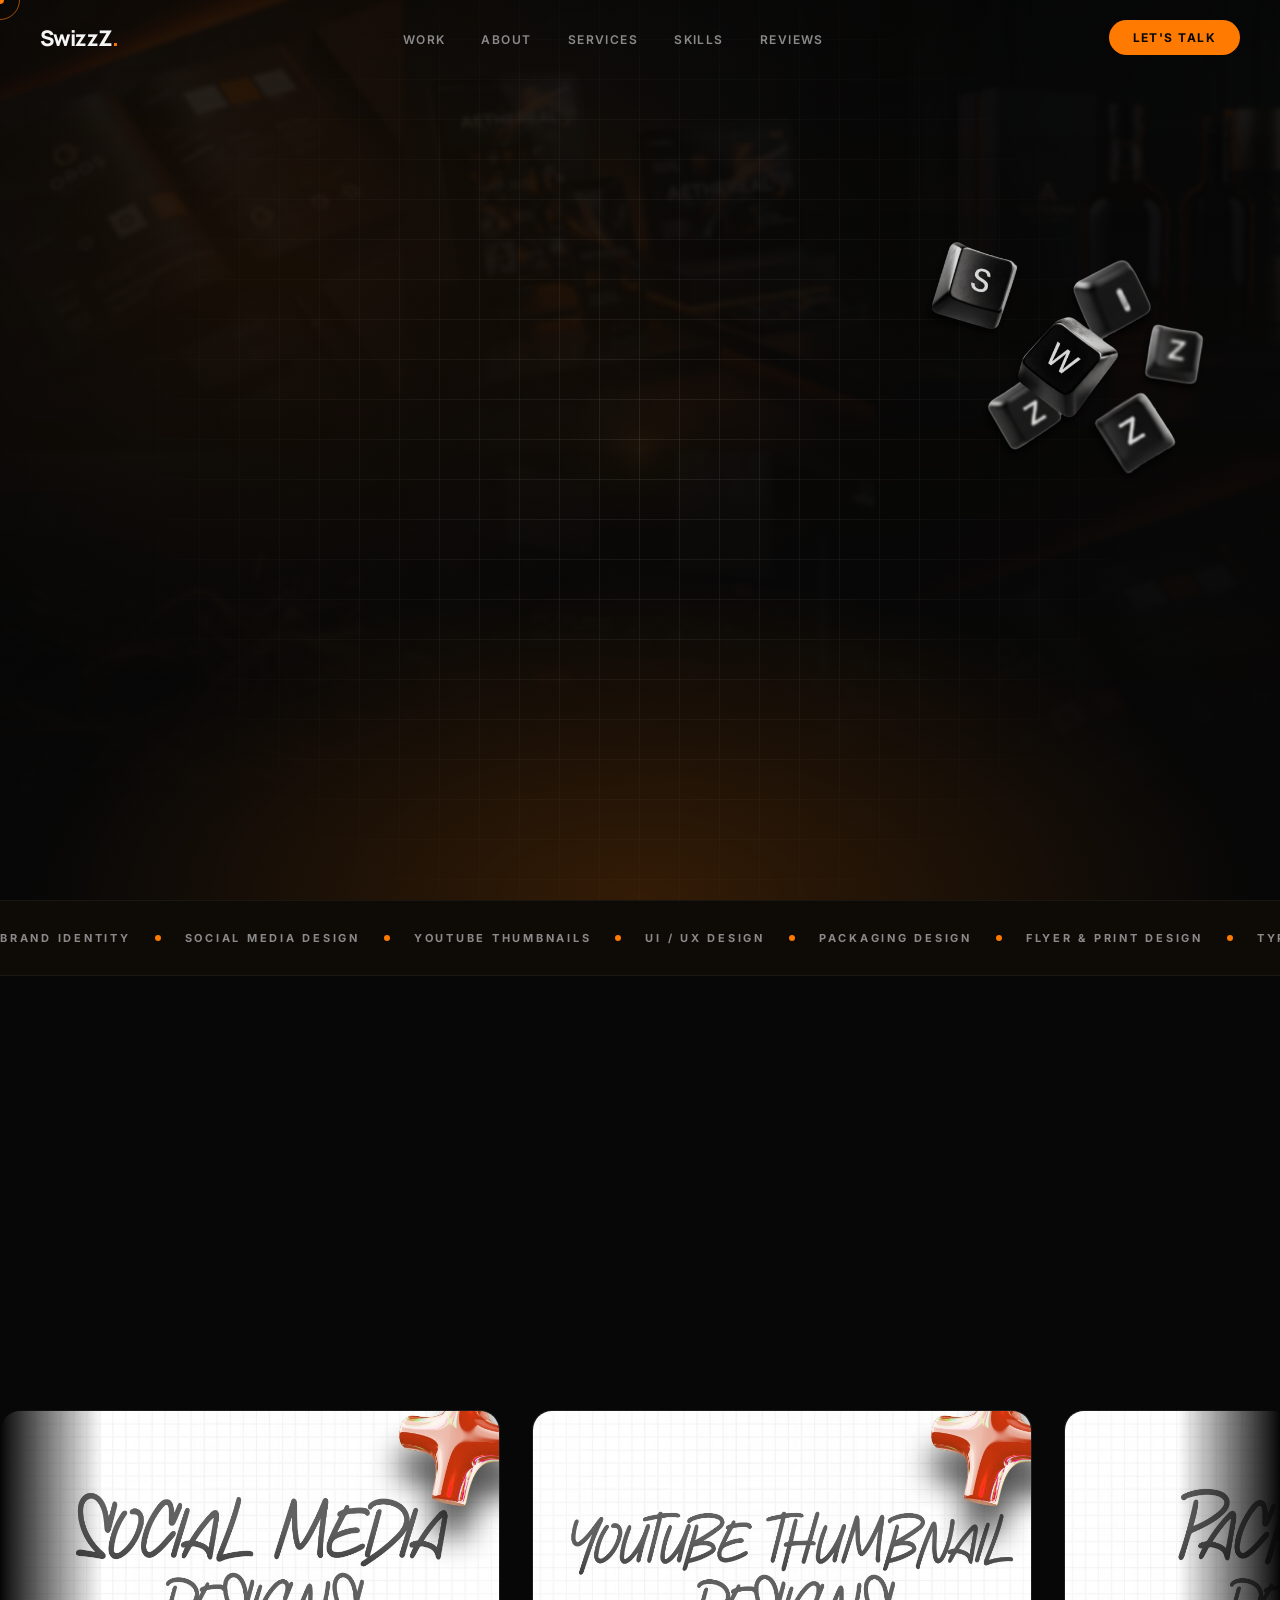
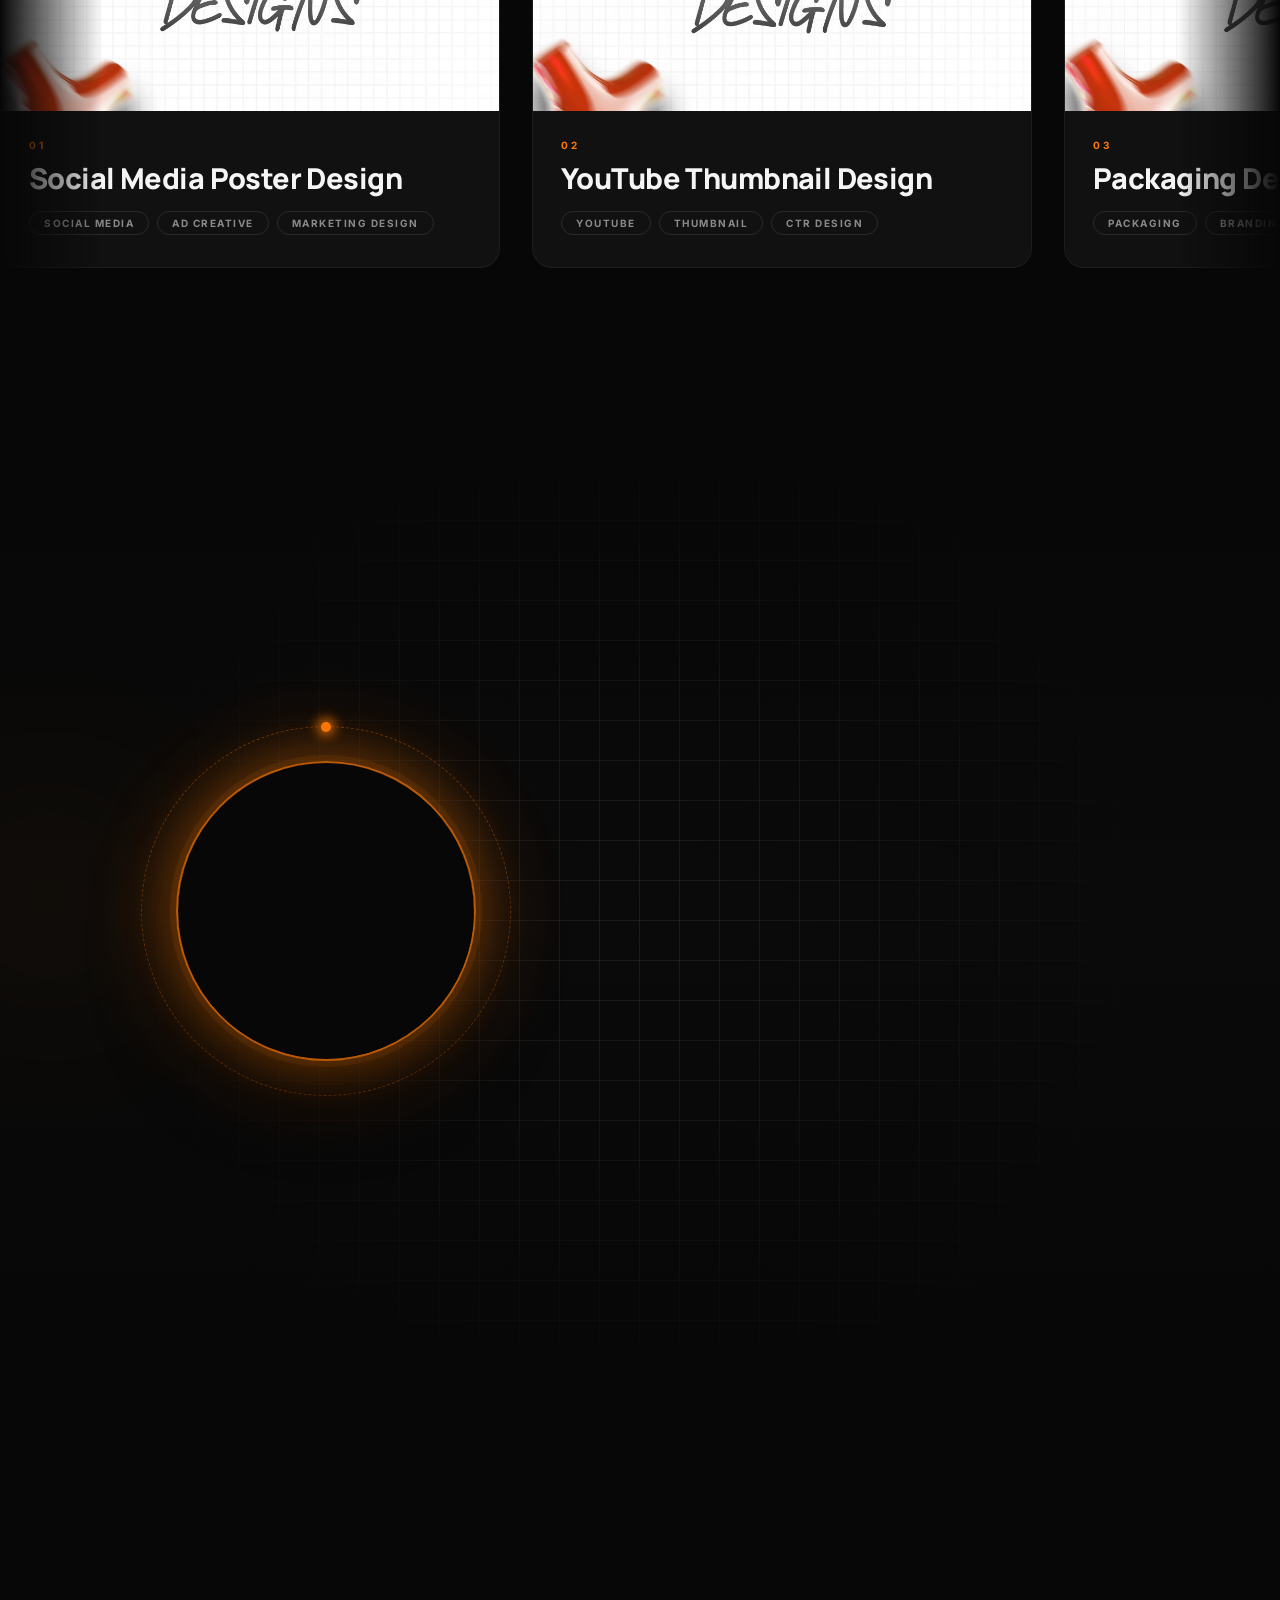
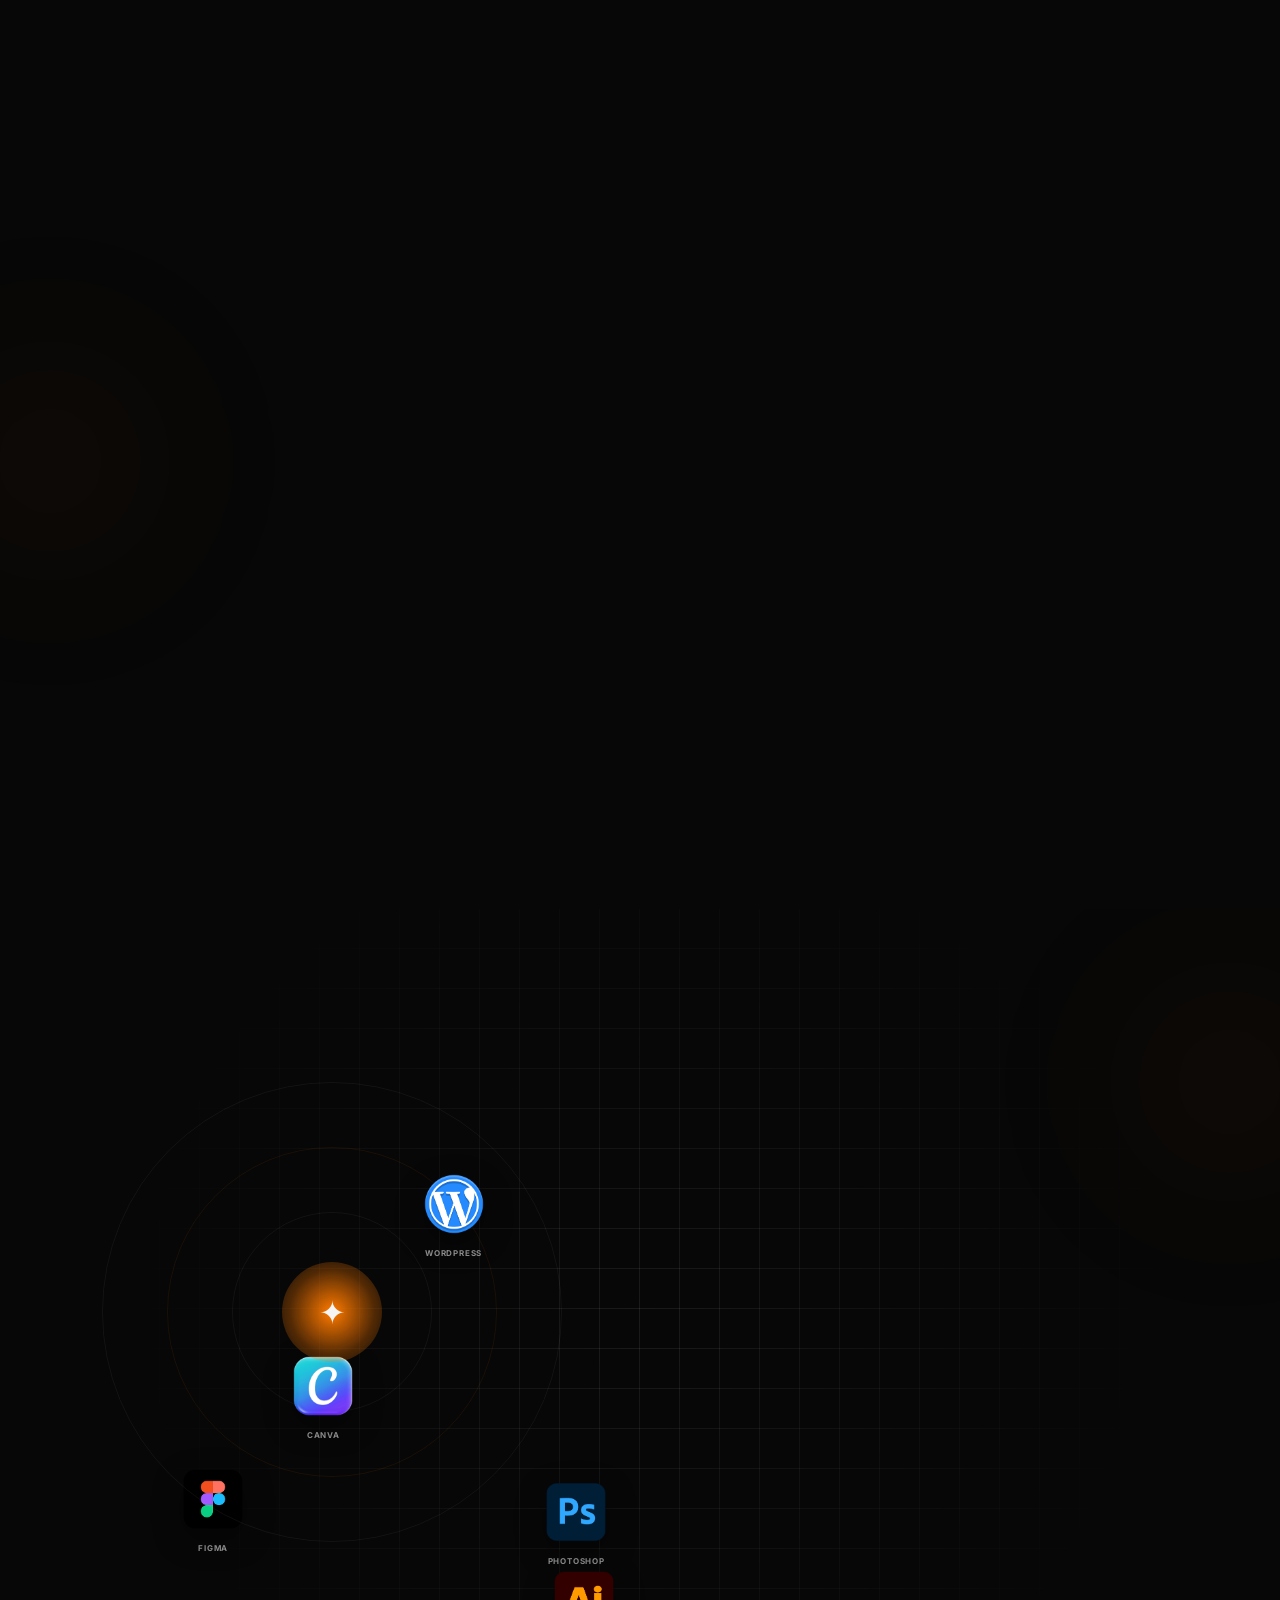
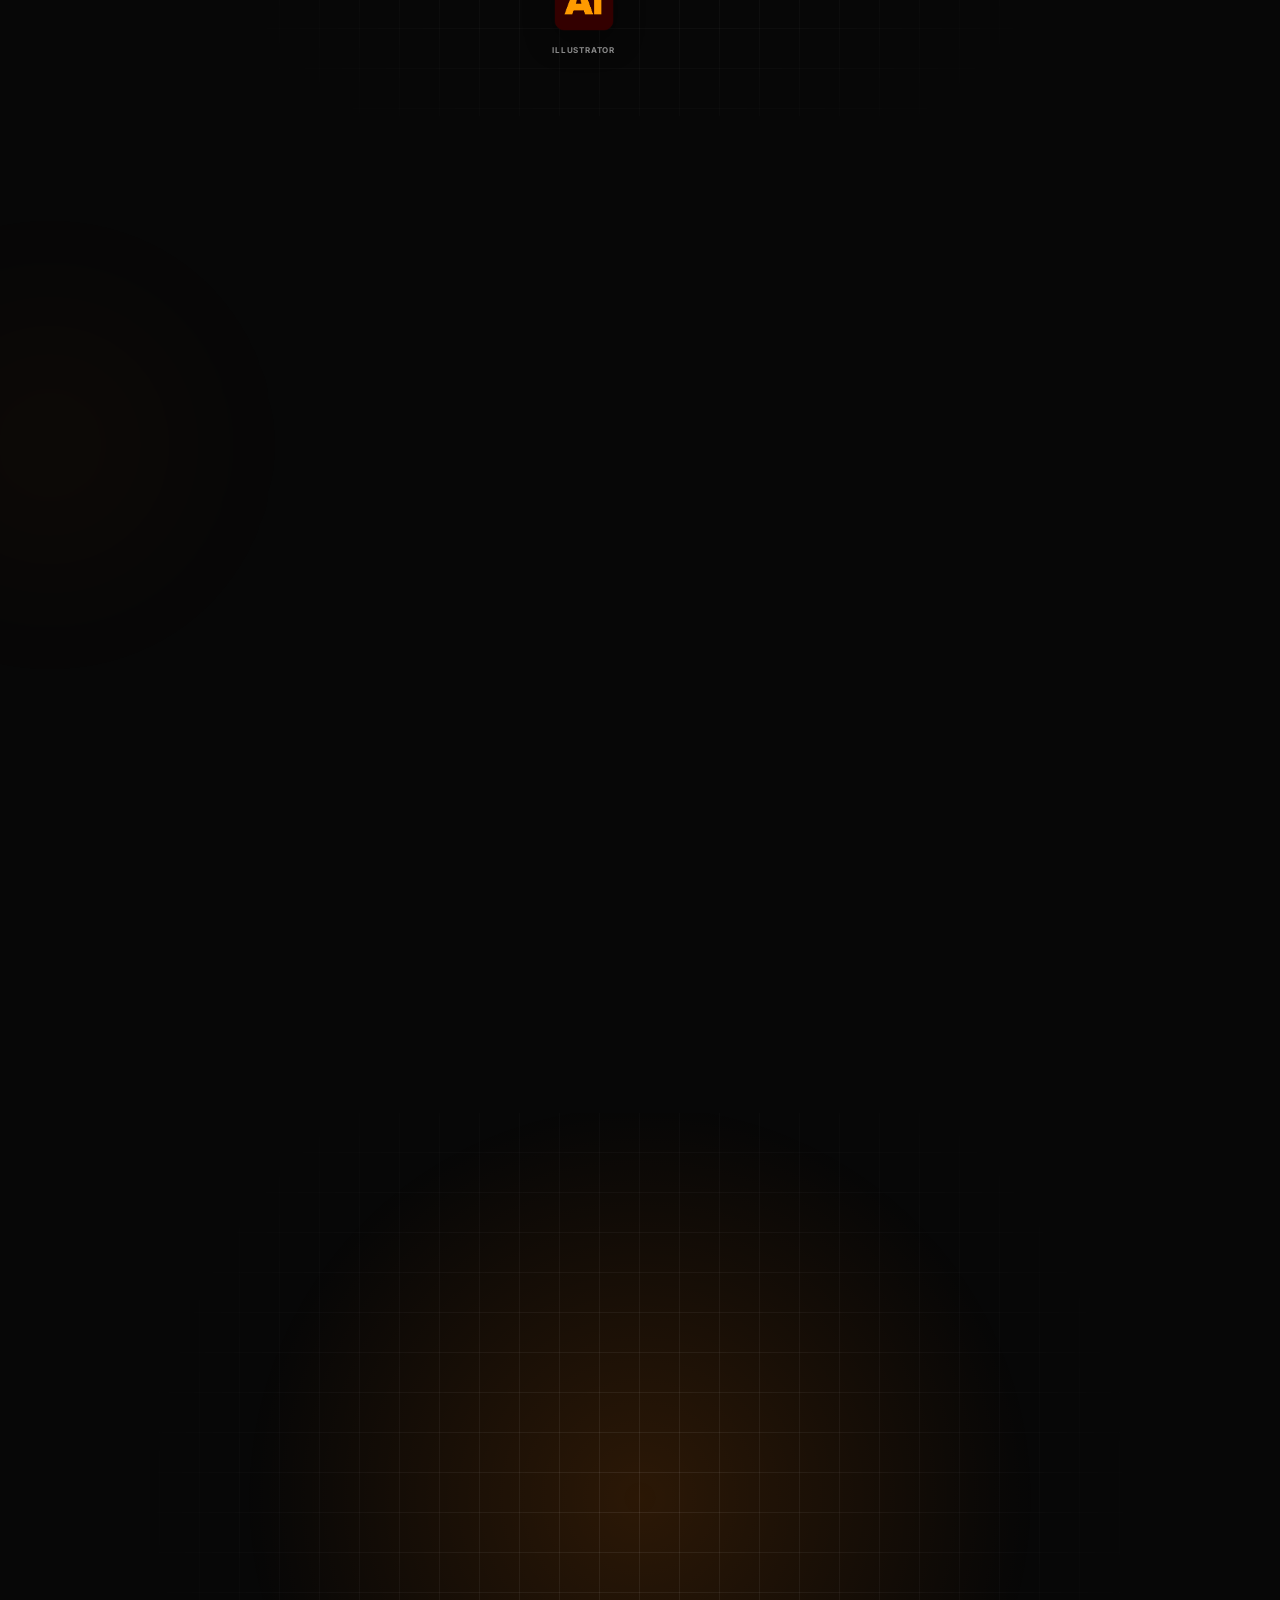
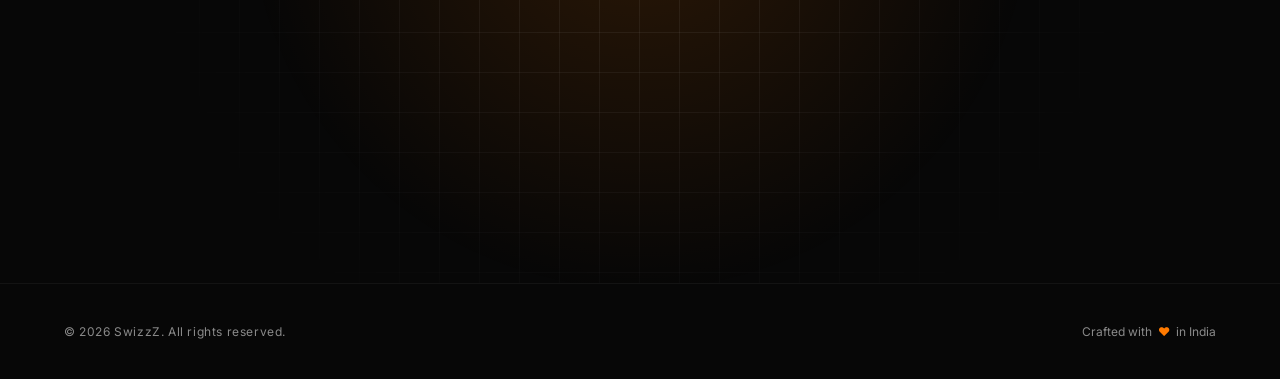
<file: index.html>
<!DOCTYPE html>
<html lang="en">

<head>
  <meta charset="UTF-8" />
  <meta name="viewport" content="width=device-width, initial-scale=1.0" />
  <title>SwizzZ – Creative Designer &amp; Visual Storyteller</title>
  <meta name="description"
    content="Award-winning graphic and creative designer crafting immersive brand identities, digital campaigns, and cinematic visual experiences. Available for global projects." />
  <meta name="keywords"
    content="graphic designer, creative designer, brand identity, UI UX, motion design, visual designer, portfolio" />

  <!-- Open Graph -->
  <meta property="og:title" content="SwizzZ – Creative Designer" />
  <meta property="og:description"
    content="Crafting immersive brand identities, digital campaigns, and cinematic visual experiences." />
  <meta property="og:type" content="website" />

  <!-- Fonts -->
  <link rel="preconnect" href="https://fonts.googleapis.com" />
  <link rel="preconnect" href="https://fonts.gstatic.com" crossorigin />
  <link
    href="https://fonts.googleapis.com/css2?family=Inter:wght@300;400;500;600;700;800;900&family=Manrope:wght@300;400;500;600;700;800&display=swap"
    rel="stylesheet" />

  <!-- Clash Display (self-hosted via font-face trick with a CDN) -->
  <style>
    @import url('https://api.fontshare.com/v2/css?f[]=clash-display@700,600,500,400&display=swap');
  </style>

  <link rel="stylesheet" href="style.css" />
  <link rel="icon" type="image/svg+xml"
    href="data:image/svg+xml,<svg xmlns='http://www.w3.org/2000/svg' viewBox='0 0 64 64'><rect width='64' height='64' rx='12' fill='%23070707'/><text x='50%' y='55%' dominant-baseline='middle' text-anchor='middle' fill='%23FF7A00' font-size='36' font-weight='900'>A</text></svg>" />
</head>

<body>

  <!-- ───────────────────────────────────────────
       SCROLL PROGRESS
  ─────────────────────────────────────────── -->
  <div id="scroll-progress" aria-hidden="true"></div>

  <!-- ───────────────────────────────────────────
       CUSTOM CURSOR
  ─────────────────────────────────────────── -->
  <div id="cursor-dot" aria-hidden="true"></div>
  <div id="cursor-ring" aria-hidden="true"></div>
  <div id="cursor-label" aria-hidden="true">VIEW</div>

  <canvas id="hologram-canvas" aria-hidden="true"></canvas>

  <!-- ───────────────────────────────────────────
       PRELOADER
  ─────────────────────────────────────────── -->
  <div id="preloader" aria-hidden="true" role="status">
    <div class="pre-noise"></div>
    <div class="pre-glow"></div>

    <p class="pre-logo">
      <span class="word">
        <span>S</span><span>w</span><span>i</span><span>z</span><span>z</span><span>Z</span>
      </span>
    </p>

    <p class="pre-tagline">Creative Designer &amp; Visual Storyteller</p>

    <div class="pre-bar-wrap">
      <div class="pre-bar-track">
        <div class="pre-bar-fill"></div>
      </div>
      <p class="pre-counter" style="text-align:right;margin-top:12px;">0%</p>
    </div>

    <!-- wipe panels -->
    <div class="pre-panels">
      <div class="pre-panel"></div>
      <div class="pre-panel"></div>
      <div class="pre-panel"></div>
      <div class="pre-panel"></div>
      <div class="pre-panel"></div>
    </div>
  </div>

  <!-- ───────────────────────────────────────────
       PROJECT OVERLAY / LIGHTBOX
  ─────────────────────────────────────────── -->
  <div id="project-overlay" role="dialog" aria-modal="true" aria-label="Project Detail">
    <div class="overlay-lens"></div>
    <div class="overlay-content">
      <!-- Populated dynamically -->
    </div>
  </div>

  <!-- ───────────────────────────────────────────
       NAVIGATION
  ─────────────────────────────────────────── -->
  <header>
    <nav id="navbar" role="navigation" aria-label="Main Navigation">
      <a href="#hero" class="nav-logo" aria-label="SwizzZ Home">
        SwizzZ<span class="dot">.</span>
      </a>

      <ul class="nav-links" role="list">
        <li><a href="#projects">Work</a></li>
        <li><a href="#about">About</a></li>
        <li><a href="#services">Services</a></li>
        <li><a href="#skills">Skills</a></li>
        <li><a href="#testimonials">Reviews</a></li>
      </ul>

      <a href="#contact" class="nav-cta">Let's Talk</a>

      <button class="nav-menu-btn" id="nav-menu-btn" aria-label="Toggle Menu" aria-expanded="false">
        <span></span>
        <span></span>
        <span></span>
      </button>
    </nav>
  </header>

  <main>

    <!-- ───────────────────────────────────────────
         HERO
    ─────────────────────────────────────────── -->
    <section id="hero" aria-labelledby="hero-heading">
      <div class="hero-bg">
        <div class="hero-bg-images" aria-hidden="true">
          <img src="project_brand.png" alt="" loading="eager" />
          <img src="project_digital.png" alt="" loading="eager" />
          <img src="project_packaging.png" alt="" loading="eager" />
          <img src="project_motion.png" alt="" loading="eager" />
          <img src="project_web.png" alt="" loading="eager" />
          <img src="project_brand.png" alt="" loading="eager" />
        </div>
        <div class="hero-gradient" aria-hidden="true"></div>
      </div>



      <div class="hero-inner">
        <p class="eyebrow hero-eyebrow" style="margin-bottom:32px">
          Open for Projects — 2026
        </p>

        <h1 class="hero-heading" id="hero-heading">
          <span class="line"><span class="line-inner">TURNING</span></span>
          <span class="line"><span class="line-inner accent">VIEWS INTO</span></span>
          <span class="line"><span class="line-inner">VISUALS<span class="accent-orange">.</span></span></span>
        </h1>

        <div class="hero-sub">


          <div class="hero-ctas">
            <a href="#projects" class="btn-primary">
              <span>View Work</span>
              <svg xmlns="http://www.w3.org/2000/svg" width="16" height="16" fill="none" stroke="currentColor"
                stroke-width="2.5" viewBox="0 0 24 24">
                <path d="M5 12h14M12 5l7 7-7 7" />
              </svg>
            </a>
            <a href="#" class="btn-secondary btn-hire-me">
              <span>Hire Me</span>
            </a>
            <style>
              @media (max-width: 768px) {
                .hero-ctas a {
                  font-size: 12px !important;
                  white-space: nowrap;
                }
              }
            </style>
          </div>
        </div>
      </div>

      <div class="hero-floating-keys">
        <img src="swizz.png" alt="SwizzZ" loading="lazy" />
      </div>

      <div class="hero-scroll-hint" aria-hidden="true">
        <div class="scroll-line"></div>
        <span>Scroll</span>
      </div>
    </section>

    <!-- ───────────────────────────────────────────
         MARQUEE
    ─────────────────────────────────────────── -->
    <div class="marquee-section" aria-hidden="true">
      <div class="marquee-track">
        <!-- Original Set -->
        <span class="marquee-item">Brand Identity <span class="sep"></span></span>
        <span class="marquee-item">Social Media Design <span class="sep"></span></span>
        <span class="marquee-item">YouTube Thumbnails <span class="sep"></span></span>
        <span class="marquee-item">UI / UX Design <span class="sep"></span></span>
        <span class="marquee-item">Packaging Design <span class="sep"></span></span>
        <span class="marquee-item">Flyer & Print Design <span class="sep"></span></span>
        <span class="marquee-item">Typography <span class="sep"></span></span>

        <!-- Duplicated Set for Seamless Loop -->
        <span class="marquee-item">Brand Identity <span class="sep"></span></span>
        <span class="marquee-item">Social Media Design <span class="sep"></span></span>
        <span class="marquee-item">YouTube Thumbnails <span class="sep"></span></span>
        <span class="marquee-item">UI / UX Design <span class="sep"></span></span>
        <span class="marquee-item">Packaging Design <span class="sep"></span></span>
        <span class="marquee-item">Flyer & Print Design <span class="sep"></span></span>
        <span class="marquee-item">Typography <span class="sep"></span></span>
        <span class="marquee-item">Packaging Design <span class="sep"></span></span>
        <span class="marquee-item">Flyer & Print Design <span class="sep"></span></span>
        <span class="marquee-item">Brand Identity <span class="sep"></span></span>
        <span class="marquee-item">Typography <span class="sep"></span></span>
        <span class="marquee-item">Social Media Design <span class="sep"></span></span>
        <span class="marquee-item">Social Media Design <span class="sep"></span></span>
        <span class="marquee-item">YouTube Thumbnails <span class="sep"></span></span>
        <span class="marquee-item">UI / UX Design <span class="sep"></span></span>
        <span class="marquee-item">Packaging Design <span class="sep"></span></span>
        <span class="marquee-item">Flyer & Print Design <span class="sep"></span></span>
        <span class="marquee-item">Brand Identity <span class="sep"></span></span>
        <span class="marquee-item">UI / UX Design <span class="sep"></span></span>
      </div>
    </div>

    <!-- ───────────────────────────────────────────
         PROJECTS
    ─────────────────────────────────────────── -->
    <section id="projects" class="section" aria-labelledby="projects-heading">
      <div class="container">
        <div class="section-header">
          <div class="section-title-block">
            <p class="eyebrow fade-up">Selected Work</p>
            <h2 class="heading-xl fade-up" id="projects-heading" style="transition-delay:0.1s">
              Case Studies &amp;<br />Creative Projects
            </h2>
          </div>
          <p class="section-meta fade-up" style="transition-delay:0.2s">
            Each project is a unique visual journey — from strategy and concept through to the final pixel. Hover to
            pause.
          </p>
        </div>
      </div>

      <div class="carousel-outer" id="carousel-outer" role="region" aria-label="Project Carousel">
        <div class="carousel-track" id="carousel-track">

          <article class="project-card" id="project-card-1" tabindex="0" role="button"
            aria-label="Social Media Poster Design">
            <div class="project-card-img project-card-img--social">
              <div class="card-visual-inner">
                <img src="thumb_social.jpg" alt="Social Media" style="position: absolute; inset: 0; width: 100%; height: 100%; object-fit: cover; border-radius: inherit; z-index: 10;">
                <div class="cv-screen cv-screen-1"></div>
                <div class="cv-screen cv-screen-2"></div>
                <div class="cv-glow"></div>
              </div>
            </div>
            <div class="project-card-glow" aria-hidden="true"></div>
            <div class="project-card-body">
              <span class="project-card-num">01</span>
              <h3 class="project-card-title">Social Media Poster Design</h3>
              <div class="project-card-tags"><span class="project-tag">Social Media</span><span class="project-tag">Ad
                  Creative</span><span class="project-tag">Marketing Design</span></div>
            </div>
            <div class="project-card-arrow" aria-hidden="true"><svg xmlns="http://www.w3.org/2000/svg" fill="none"
                viewBox="0 0 24 24" stroke="currentColor" stroke-width="2">
                <path d="M5 12h14M12 5l7 7-7 7" />
              </svg></div>
          </article>

          <article class="project-card" id="project-card-2" tabindex="0" role="button"
            aria-label="YouTube Thumbnail Design">
            <div class="project-card-img project-card-img--yt">
              <div class="card-visual-inner">
                <img src="thumb_youtube.jpg" alt="YouTube Thumbnail" style="position: absolute; inset: 0; width: 100%; height: 100%; object-fit: cover; border-radius: inherit; z-index: 10;">
                <div class="cv-screen cv-screen-1"></div>
                <div class="cv-play-btn"></div>
                <div class="cv-glow"></div>
              </div>
            </div>
            <div class="project-card-glow" aria-hidden="true"></div>
            <div class="project-card-body">
              <span class="project-card-num">02</span>
              <h3 class="project-card-title">YouTube Thumbnail Design</h3>
              <div class="project-card-tags"><span class="project-tag">YouTube</span><span
                  class="project-tag">Thumbnail</span><span class="project-tag">CTR Design</span></div>
            </div>
            <div class="project-card-arrow" aria-hidden="true"><svg xmlns="http://www.w3.org/2000/svg" fill="none"
                viewBox="0 0 24 24" stroke="currentColor" stroke-width="2">
                <path d="M5 12h14M12 5l7 7-7 7" />
              </svg></div>
          </article>

          <article class="project-card" id="project-card-3" tabindex="0" role="button" aria-label="Packaging Design">
            <div class="project-card-img project-card-img--packaging">
              <div class="card-visual-inner">
                <img src="thumb_packaging.jpg" alt="Packaging" style="position: absolute; inset: 0; width: 100%; height: 100%; object-fit: cover; border-radius: inherit; z-index: 10;">
                <div class="cv-box cv-box-1"></div>
                <div class="cv-box cv-box-2"></div>
                <div class="cv-glow"></div>
              </div>
            </div>
            <div class="project-card-glow" aria-hidden="true"></div>
            <div class="project-card-body">
              <span class="project-card-num">03</span>
              <h3 class="project-card-title">Packaging Design</h3>
              <div class="project-card-tags"><span class="project-tag">Packaging</span><span
                  class="project-tag">Branding</span><span class="project-tag">Product Design</span></div>
            </div>
            <div class="project-card-arrow" aria-hidden="true"><svg xmlns="http://www.w3.org/2000/svg" fill="none"
                viewBox="0 0 24 24" stroke="currentColor" stroke-width="2">
                <path d="M5 12h14M12 5l7 7-7 7" />
              </svg></div>
          </article>

          <article class="project-card" id="project-card-4" tabindex="0" role="button"
            aria-label="LinkedIn Cover Design">
            <div class="project-card-img project-card-img--linkedin">
              <div class="card-visual-inner">
                <img src="thumb_linkedin.jpg" alt="LinkedIn" style="position: absolute; inset: 0; width: 100%; height: 100%; object-fit: cover; border-radius: inherit; z-index: 10;">
                <div class="cv-screen cv-screen-wide"></div>
                <div class="cv-profile-dots"></div>
                <div class="cv-glow"></div>
              </div>
            </div>
            <div class="project-card-glow" aria-hidden="true"></div>
            <div class="project-card-body">
              <span class="project-card-num">04</span>
              <h3 class="project-card-title">LinkedIn Cover Design</h3>
              <div class="project-card-tags"><span class="project-tag">LinkedIn</span><span class="project-tag">Personal
                  Branding</span><span class="project-tag">Banner Design</span></div>
            </div>
            <div class="project-card-arrow" aria-hidden="true"><svg xmlns="http://www.w3.org/2000/svg" fill="none"
                viewBox="0 0 24 24" stroke="currentColor" stroke-width="2">
                <path d="M5 12h14M12 5l7 7-7 7" />
              </svg></div>
          </article>

          <article class="project-card" id="project-card-5" tabindex="0" role="button" aria-label="Flyer Design">
            <div class="project-card-img project-card-img--flyer">
              <div class="card-visual-inner">
                <img src="thumb_flyer.jpg" alt="Flyer" style="position: absolute; inset: 0; width: 100%; height: 100%; object-fit: cover; border-radius: inherit; z-index: 10;">
                <div class="cv-flyer cv-flyer-1"></div>
                <div class="cv-flyer cv-flyer-2"></div>
                <div class="cv-flyer cv-flyer-3"></div>
                <div class="cv-glow"></div>
              </div>
            </div>
            <div class="project-card-glow" aria-hidden="true"></div>
            <div class="project-card-body">
              <span class="project-card-num">05</span>
              <h3 class="project-card-title">Flyer Design</h3>
              <div class="project-card-tags"><span class="project-tag">Print Design</span><span
                  class="project-tag">Promotional</span><span class="project-tag">Marketing</span></div>
            </div>
            <div class="project-card-arrow" aria-hidden="true"><svg xmlns="http://www.w3.org/2000/svg" fill="none"
                viewBox="0 0 24 24" stroke="currentColor" stroke-width="2">
                <path d="M5 12h14M12 5l7 7-7 7" />
              </svg></div>
          </article>

          <article class="project-card" id="project-card-6" tabindex="0" role="button" aria-label="UI/UX Design">
            <div class="project-card-img project-card-img--uiux">
              <div class="card-visual-inner">
                <img src="thumb_uiux.jpg" alt="UI/UX" style="position: absolute; inset: 0; width: 100%; height: 100%; object-fit: cover; border-radius: inherit; z-index: 10;">
                <div class="cv-laptop"></div>
                <div class="cv-mobile"></div>
                <div class="cv-glow"></div>
              </div>
            </div>
            <div class="project-card-glow" aria-hidden="true"></div>
            <div class="project-card-body">
              <span class="project-card-num">06</span>
              <h3 class="project-card-title">UI/UX Design</h3>
              <div class="project-card-tags"><span class="project-tag">UI Design</span><span class="project-tag">UX
                  Experience</span><span class="project-tag">Web Interface</span></div>
            </div>
            <div class="project-card-arrow" aria-hidden="true"><svg xmlns="http://www.w3.org/2000/svg" fill="none"
                viewBox="0 0 24 24" stroke="currentColor" stroke-width="2">
                <path d="M5 12h14M12 5l7 7-7 7" />
              </svg></div>
          </article>

          <!-- Duplicate set B for seamless loop -->
          <article class="project-card" tabindex="-1" aria-hidden="true">
            <div class="project-card-img project-card-img--social">
              <div class="card-visual-inner">
                <img src="thumb_social.jpg" alt="Social Media" style="position: absolute; inset: 0; width: 100%; height: 100%; object-fit: cover; border-radius: inherit; z-index: 10;">
                <div class="cv-screen cv-screen-1"></div>
                <div class="cv-screen cv-screen-2"></div>
                <div class="cv-glow"></div>
              </div>
            </div>
            <div class="project-card-glow" aria-hidden="true"></div>
            <div class="project-card-body"><span class="project-card-num">01</span>
              <h3 class="project-card-title">Social Media Poster Design</h3>
              <div class="project-card-tags"><span class="project-tag">Social Media</span><span class="project-tag">Ad
                  Creative</span><span class="project-tag">Marketing Design</span></div>
            </div>
            <div class="project-card-arrow" aria-hidden="true"><svg xmlns="http://www.w3.org/2000/svg" fill="none"
                viewBox="0 0 24 24" stroke="currentColor" stroke-width="2">
                <path d="M5 12h14M12 5l7 7-7 7" />
              </svg></div>
          </article>
          <article class="project-card" tabindex="-1" aria-hidden="true">
            <div class="project-card-img project-card-img--yt">
              <div class="card-visual-inner">
                <img src="thumb_youtube.jpg" alt="YouTube Thumbnail" style="position: absolute; inset: 0; width: 100%; height: 100%; object-fit: cover; border-radius: inherit; z-index: 10;">
                <div class="cv-screen cv-screen-1"></div>
                <div class="cv-play-btn"></div>
                <div class="cv-glow"></div>
              </div>
            </div>
            <div class="project-card-glow" aria-hidden="true"></div>
            <div class="project-card-body"><span class="project-card-num">02</span>
              <h3 class="project-card-title">YouTube Thumbnail Design</h3>
              <div class="project-card-tags"><span class="project-tag">YouTube</span><span
                  class="project-tag">Thumbnail</span><span class="project-tag">CTR Design</span></div>
            </div>
            <div class="project-card-arrow" aria-hidden="true"><svg xmlns="http://www.w3.org/2000/svg" fill="none"
                viewBox="0 0 24 24" stroke="currentColor" stroke-width="2">
                <path d="M5 12h14M12 5l7 7-7 7" />
              </svg></div>
          </article>
          <article class="project-card" tabindex="-1" aria-hidden="true">
            <div class="project-card-img project-card-img--packaging">
              <div class="card-visual-inner">
                <img src="thumb_packaging.jpg" alt="Packaging" style="position: absolute; inset: 0; width: 100%; height: 100%; object-fit: cover; border-radius: inherit; z-index: 10;">
                <div class="cv-box cv-box-1"></div>
                <div class="cv-box cv-box-2"></div>
                <div class="cv-glow"></div>
              </div>
            </div>
            <div class="project-card-glow" aria-hidden="true"></div>
            <div class="project-card-body"><span class="project-card-num">03</span>
              <h3 class="project-card-title">Packaging Design</h3>
              <div class="project-card-tags"><span class="project-tag">Packaging</span><span
                  class="project-tag">Branding</span><span class="project-tag">Product Design</span></div>
            </div>
            <div class="project-card-arrow" aria-hidden="true"><svg xmlns="http://www.w3.org/2000/svg" fill="none"
                viewBox="0 0 24 24" stroke="currentColor" stroke-width="2">
                <path d="M5 12h14M12 5l7 7-7 7" />
              </svg></div>
          </article>
          <article class="project-card" tabindex="-1" aria-hidden="true">
            <div class="project-card-img project-card-img--linkedin">
              <div class="card-visual-inner">
                <img src="thumb_linkedin.jpg" alt="LinkedIn" style="position: absolute; inset: 0; width: 100%; height: 100%; object-fit: cover; border-radius: inherit; z-index: 10;">
                <div class="cv-screen cv-screen-wide"></div>
                <div class="cv-profile-dots"></div>
                <div class="cv-glow"></div>
              </div>
            </div>
            <div class="project-card-glow" aria-hidden="true"></div>
            <div class="project-card-body"><span class="project-card-num">04</span>
              <h3 class="project-card-title">LinkedIn Cover Design</h3>
              <div class="project-card-tags"><span class="project-tag">LinkedIn</span><span class="project-tag">Personal
                  Branding</span><span class="project-tag">Banner Design</span></div>
            </div>
            <div class="project-card-arrow" aria-hidden="true"><svg xmlns="http://www.w3.org/2000/svg" fill="none"
                viewBox="0 0 24 24" stroke="currentColor" stroke-width="2">
                <path d="M5 12h14M12 5l7 7-7 7" />
              </svg></div>
          </article>
          <article class="project-card" tabindex="-1" aria-hidden="true">
            <div class="project-card-img project-card-img--flyer">
              <div class="card-visual-inner">
                <img src="thumb_flyer.jpg" alt="Flyer" style="position: absolute; inset: 0; width: 100%; height: 100%; object-fit: cover; border-radius: inherit; z-index: 10;">
                <div class="cv-flyer cv-flyer-1"></div>
                <div class="cv-flyer cv-flyer-2"></div>
                <div class="cv-flyer cv-flyer-3"></div>
                <div class="cv-glow"></div>
              </div>
            </div>
            <div class="project-card-glow" aria-hidden="true"></div>
            <div class="project-card-body"><span class="project-card-num">05</span>
              <h3 class="project-card-title">Flyer Design</h3>
              <div class="project-card-tags"><span class="project-tag">Print Design</span><span
                  class="project-tag">Promotional</span><span class="project-tag">Marketing</span></div>
            </div>
            <div class="project-card-arrow" aria-hidden="true"><svg xmlns="http://www.w3.org/2000/svg" fill="none"
                viewBox="0 0 24 24" stroke="currentColor" stroke-width="2">
                <path d="M5 12h14M12 5l7 7-7 7" />
              </svg></div>
          </article>
          <article class="project-card" tabindex="-1" aria-hidden="true">
            <div class="project-card-img project-card-img--uiux">
              <div class="card-visual-inner">
                <img src="thumb_uiux.jpg" alt="UI/UX" style="position: absolute; inset: 0; width: 100%; height: 100%; object-fit: cover; border-radius: inherit; z-index: 10;">
                <div class="cv-laptop"></div>
                <div class="cv-mobile"></div>
                <div class="cv-glow"></div>
              </div>
            </div>
            <div class="project-card-glow" aria-hidden="true"></div>
            <div class="project-card-body"><span class="project-card-num">06</span>
              <h3 class="project-card-title">UI/UX Design</h3>
              <div class="project-card-tags"><span class="project-tag">UI Design</span><span class="project-tag">UX
                  Experience</span><span class="project-tag">Web Interface</span></div>
            </div>
            <div class="project-card-arrow" aria-hidden="true"><svg xmlns="http://www.w3.org/2000/svg" fill="none"
                viewBox="0 0 24 24" stroke="currentColor" stroke-width="2">
                <path d="M5 12h14M12 5l7 7-7 7" />
              </svg></div>
          </article>

        </div>
      </div>
    </section>

    <!-- ───────────────────────────────────────────
         ABOUT
    ─────────────────────────────────────────── -->
    <section id="about" class="section" aria-labelledby="about-heading">
      <div class="container">
        <div class="about-grid">

          <!-- Left: circular portrait -->
          <div class="about-visual-col">
            <div class="about-radial-glow" aria-hidden="true"></div>
            <canvas class="about-particles-canvas" aria-hidden="true"></canvas>
            <div class="about-rotating-ring" aria-hidden="true"></div>

            <div class="about-circle-wrap" id="about-portrait">
              <img src="profile_swizzz.jpg" alt="SwizzZ – Creative Designer portrait" loading="lazy" />
              <div class="about-circle-glow" aria-hidden="true"></div>
              <div class="about-img-mask" aria-hidden="true"></div>
            </div>
          </div>

          <!-- Right: content -->
          <div class="about-content">
            <p class="eyebrow fade-up">Who I Am</p>
            <h3 class="heading-xl fade-up" id="about-heading" style="transition-delay:0.1s">
              I'm <span style="color:#FF7A00;">SUGANESH</span><span class="accent-orange">.</span>
            </h3>

            <p class="body-text fade-up"
              style="transition-delay:0.2s; color:var(--gray); line-height:1.85; font-size:1.05rem;">
              <em style="color:var(--white); font-style:normal; font-weight:600;">A Graphic Designer</em> based in
              Vellore, with 2 years of creative
              experience at Valavan Academy. I specialize in bold, scroll-stopping visuals for social
              media, logos, branding, and thumbnails.

              Whether it's a clean website cover or a high-impact Instagram post, I bring ideas to
              life using Photoshop, Illustrator, and Figma.
            </p>

            <!-- Glassmorphism stats -->
            <div class="about-stats fade-up" style="transition-delay:0.3s">
              <div class="stat-item">
                <span class="stat-number" data-count="100" data-suffix="+">0<span class="orange">+</span></span>
                <span class="stat-label">Projects</span>
              </div>
              <div class="stat-item">
                <span class="stat-number" data-count="2" data-suffix="yrs">0<span class="orange">yrs</span></span>
                <span class="stat-label">Experience</span>
              </div>
              <div class="stat-item">
                <span class="stat-number" data-count="10" data-suffix="+">0<span class="orange">+</span></span>
                <span class="stat-label">Clients</span>
              </div>
            </div>

            <div class="hero-ctas fade-up" style="transition-delay:0.4s">
              <a href="#contact" class="btn-primary">
                <span>Work Together</span>
                <svg xmlns="http://www.w3.org/2000/svg" width="16" height="16" fill="none" stroke="currentColor"
                  stroke-width="2.5" viewBox="0 0 24 24">
                  <path d="M5 12h14M12 5l7 7-7 7" />
                </svg>
              </a>
              <a href="#" class="btn-secondary btn-hire-me">
                <span>Hire Me</span>
              </a>
            </div>
          </div>

        </div>
      </div>
    </section>

    <!-- ───────────────────────────────────────────
         SERVICES
    ─────────────────────────────────────────── -->
    <section id="services" class="section" aria-labelledby="services-heading">
      <div class="container">
        <div class="section-header">
          <div class="section-title-block">
            <p class="eyebrow fade-up">What I Do</p>
            <h2 class="heading-xl fade-up" id="services-heading" style="transition-delay:0.1s">
              Services &amp;<br />Capabilities
            </h2>
          </div>
          <p class="section-meta fade-up" style="transition-delay:0.2s">
            Every service is delivered with obsessive attention to detail, strategic thinking, and a relentless
            commitment to visual excellence.
          </p>
        </div>

        <div class="services-grid">

          <div class="service-card fade-up" style="transition-delay:0.1s">
            <span class="service-card-num">01</span>
            <div class="service-icon">🎨</div>
            <h3 class="service-title">Brand Identity</h3>
            <p class="service-desc">Logo design, visual systems, brand guidelines, and identity packages that define who
              you are and how the world sees you.</p>
          </div>

          <div class="service-card fade-up" style="transition-delay:0.2s">
            <span class="service-card-num">02</span>
            <div class="service-icon">📱</div>
            <h3 class="service-title">Social Media Design</h3>
            <p class="service-desc">Scroll-stopping posts, ad creatives, and campaign visuals engineered for maximum
              engagement and brand recall.</p>
          </div>

          <div class="service-card fade-up" style="transition-delay:0.3s">
            <span class="service-card-num">03</span>
            <div class="service-icon">🎬</div>
            <h3 class="service-title">YouTube Thumbnails</h3>
            <p class="service-desc">High-CTR thumbnail designs that demand clicks. Data-informed aesthetics built around
              your audience psychology.</p>
          </div>

          <div class="service-card fade-up" style="transition-delay:0.4s">
            <span class="service-card-num">04</span>
            <div class="service-icon">📦</div>
            <h3 class="service-title">Packaging Design</h3>
            <p class="service-desc">Product packaging that stands out on shelves and screens — combining premium
              aesthetics with clear communication.</p>
          </div>

          <div class="service-card fade-up" style="transition-delay:0.5s">
            <span class="service-card-num">05</span>
            <div class="service-icon">🖥️</div>
            <h3 class="service-title">UI / UX Design</h3>
            <p class="service-desc">Clean, intuitive digital interfaces — from app screens to web dashboards — that
              balance beauty with seamless usability.</p>
          </div>

          <div class="service-card fade-up" style="transition-delay:0.6s">
            <span class="service-card-num">06</span>
            <div class="service-icon">✍️</div>
            <h3 class="service-title">Flyer &amp; Print Design</h3>
            <p class="service-desc">Event flyers, promotional materials, and print-ready assets designed to capture
              attention in any medium.</p>
            <style>
              @media (max-width:768px) {
                .service-card {
                  position: relative !important;
                  top: auto !important;
                  transform: none !important;
                  animation: none !important;
                  transition: none !important;
                  opacity: 1 !important;
                }

                .fade-up {
                  transform: none !important;
                  animation: none !important;
                  transition: none !important;
                  opacity: 1 !important;
                }
              }
            </style>
          </div>

        </div>
      </div>
    </section>

    <!-- ───────────────────────────────────────────
         SKILLS
    ─────────────────────────────────────────── -->
    <section id="skills" class="section" aria-labelledby="skills-heading">
      <div class="container">
        <div class="skills-inner">

          <!-- Orbit system -->
          <div class="orbit-system" aria-hidden="true">
            <div class="orbit-core">✦</div>

            <div class="orbit-ring orbit-ring-1">
              <div class="orbit-planet" style="--angle:0deg; --radius:100px">
                <img src="photoshop.png" alt="Photoshop" />
                <span class="orbit-planet-label">Photoshop</span>
              </div>
              <div class="orbit-planet" style="--angle:180deg; --radius:100px">
                <img src="illustrator.png" alt="Illustrator" />
                <span class="orbit-planet-label">Illustrator</span>
              </div>
            </div>

            <div class="orbit-ring orbit-ring-2">
              <div class="orbit-planet" style="--angle:60deg; --radius:165px">
                <img src="figma.png" alt="Figma" />
                <span class="orbit-planet-label">Figma</span>
              </div>
              <div class="orbit-planet" style="--angle:240deg; --radius:165px">
                <img src="canva.png" alt="Canva" />
                <span class="orbit-planet-label">Canva</span>
              </div>
            </div>

            <div class="orbit-ring orbit-ring-3">
              <div class="orbit-planet" style="--angle:180deg; --radius:230px">
                <img src="wordpress.png" alt="WordPress" />
                <span class="orbit-planet-label">WordPress</span>
                <style>
                  @media (max-width: 768px) {
                    .orbit-planet img {
                      width: 45px !important;
                      height: 45px !important;
                      object-fit: contain;
                    }
                  }
                </style>
              </div>
            </div>
          </div>

          <!-- Skills list -->
          <div>
            <p class="eyebrow fade-up">Toolkit</p>
            <h2 class="heading-xl fade-up" id="skills-heading" style="transition-delay:0.1s; margin-bottom:48px">
              Skills &amp;<br />Software
            </h2>

            <div class="skills-list fade-up" style="transition-delay:0.2s">
              <div class="skill-item">
                <div class="skill-item-head">
                  <span class="skill-name">Adobe Photoshop</span>
                  <span class="skill-pct">90%</span>
                </div>
                <div class="skill-bar-track">
                  <div class="skill-bar-fill" data-pct="90"></div>
                </div>
              </div>
              <div class="skill-item">
                <div class="skill-item-head">
                  <span class="skill-name">Adobe Illustrator</span>
                  <span class="skill-pct">60%</span>
                </div>
                <div class="skill-bar-track">
                  <div class="skill-bar-fill" data-pct="60"></div>
                </div>
              </div>
              <div class="skill-item">
                <div class="skill-item-head">
                  <span class="skill-name">Canva</span>
                  <span class="skill-pct">90%</span>
                </div>
                <div class="skill-bar-track">
                  <div class="skill-bar-fill" data-pct="90"></div>
                </div>
              </div>
              <div class="skill-item">
                <div class="skill-item-head">
                  <span class="skill-name">Figma</span>
                  <span class="skill-pct">60%</span>
                </div>
                <div class="skill-bar-track">
                  <div class="skill-bar-fill" data-pct="60"></div>
                </div>
              </div>
              <div class="skill-item">
                <div class="skill-item-head">
                  <span class="skill-name">WordPress</span>
                  <span class="skill-pct">60%</span>
                </div>
                <div class="skill-bar-track">
                  <div class="skill-bar-fill" data-pct="60"></div>
                </div>
              </div>
            </div>
          </div>

        </div>
      </div>
    </section>

    <!-- ───────────────────────────────────────────
         TESTIMONIALS
    ─────────────────────────────────────────── -->
    <section id="testimonials" class="section" aria-labelledby="testimonials-heading">
      <div class="container">
        <div class="section-header">
          <div class="section-title-block">
            <p class="eyebrow fade-up">Kind Words</p>
            <h2 class="heading-xl fade-up" id="testimonials-heading" style="transition-delay:0.1s">
              What Clients<br />Say
            </h2>
          </div>
        </div>

        <div class="testimonials-carousel fade-up" style="transition-delay:0.2s">
          <div class="testimonial-track">

            <div class="testimonial-card active">
              <p class="testimonial-quote">
                SwizzZ delivered a brand identity that completely transformed how our audience perceives us.
                The attention to detail and creative vision exceeded every expectation. Truly Awwwards-level work.
              </p>
              <div class="testimonial-author">
                <div class="testimonial-avatar">R</div>
                <div class="testimonial-info">
                  <span class="name">Rahul Mehta</span>
                  <span class="role">Founder, BoldBrand Studio</span>
                </div>
              </div>
            </div>

            <div class="testimonial-card">
              <p class="testimonial-quote">
                The YouTube thumbnails SwizzZ created boosted our CTR by over 40%. The designs are bold, clear,
                and scroll-stopping. Our channel growth has been incredible since working together.
              </p>
              <div class="testimonial-author">
                <div class="testimonial-avatar">P</div>
                <div class="testimonial-info">
                  <span class="name">Priya Sharma</span>
                  <span class="role">Content Creator, 200K+ Subscribers</span>
                </div>
              </div>
            </div>

            <div class="testimonial-card">
              <p class="testimonial-quote">
                Our packaging redesign generated massive positive feedback at launch. SwizzZ understood
                our brand DNA perfectly and translated it into a product that practically sells itself on the shelf.
              </p>
              <div class="testimonial-author">
                <div class="testimonial-avatar">A</div>
                <div class="testimonial-info">
                  <span class="name">Arjun Kapoor</span>
                  <span class="role">CEO, NaturalLeaf Co.</span>
                </div>
              </div>
            </div>

          </div>

          <div class="testimonial-controls">
            <div class="t-dots">
              <div class="t-dot active" data-idx="0"></div>
              <div class="t-dot" data-idx="1"></div>
              <div class="t-dot" data-idx="2"></div>
            </div>
            <button class="t-btn" id="t-prev" aria-label="Previous testimonial">
              <svg xmlns="http://www.w3.org/2000/svg" fill="none" viewBox="0 0 24 24" stroke="currentColor"
                stroke-width="2">
                <path d="M19 12H5M12 19l-7-7 7-7" />
              </svg>
            </button>
            <button class="t-btn" id="t-next" aria-label="Next testimonial">
              <svg xmlns="http://www.w3.org/2000/svg" fill="none" viewBox="0 0 24 24" stroke="currentColor"
                stroke-width="2">
                <path d="M5 12h14M12 5l7 7-7 7" />
              </svg>
            </button>
          </div>
        </div>
      </div>
    </section>

    <!-- ───────────────────────────────────────────
         CONTACT
    ─────────────────────────────────────────── -->
    <section id="contact" class="section" aria-labelledby="contact-heading">
      <div class="contact-glow" aria-hidden="true"></div>
      <div class="container">
        <div class="contact-inner">
          <p class="eyebrow fade-up"
            style="display:block; width:100%; text-align:center !important; margin:0 auto; font-size:8px; letter-spacing:2px;">
            Get In Touch
          </p>
          <h2 class="contact-heading fade-up" id="contact-heading" style="transition-delay:0.1s">LET'S<br />CREATE</h2>

          <a href="mailto:swizzzdzign@gmail.com" class="contact-email-link fade-up" style="transition-delay:0.2s"
            aria-label="Email SwizzZ">
            swizzzdzign@gmail.com
          </a>

          <div class="contact-socials fade-up" style="transition-delay:0.4s">
            <a href="https://www.behance.net/swizzzdzign" class="social-link" aria-label="Behance profile"
              title="Behance" target="_blank">
              <svg xmlns="http://www.w3.org/2000/svg" width="20" height="20" viewBox="0 0 24 24" fill="currentColor">
                <path
                  d="M7.803 5.731c.589 0 1.119.051 1.605.155.483.103.903.264 1.253.491.35.228.622.519.814.875.192.356.288.791.288 1.306 0 .562-.126 1.03-.379 1.399-.254.37-.619.673-1.092.909.657.19 1.145.525 1.468 1.01.323.483.485 1.072.485 1.769 0 .553-.103 1.037-.311 1.453a2.96 2.96 0 01-.849 1.03 3.862 3.862 0 01-1.26.617c-.481.138-.988.207-1.52.207H2V5.731h5.803zm-.351 4.972c.46 0 .838-.109 1.13-.325.293-.218.439-.557.439-1.022 0-.262-.048-.478-.143-.649a1.02 1.02 0 00-.38-.399 1.645 1.645 0 00-.56-.198 3.4 3.4 0 00-.676-.063H4.423v2.656h3.029zm.166 5.239c.247 0 .482-.025.706-.074.225-.05.422-.131.59-.246.168-.115.302-.268.401-.459.1-.191.15-.431.15-.718 0-.573-.16-.979-.481-1.22-.321-.24-.749-.36-1.28-.36H4.423v3.077h3.195zm9.565-1.406c.273.266.682.398 1.229.398.384 0 .714-.096.991-.288.277-.191.446-.393.508-.604h1.922c-.307.955-.78 1.638-1.412 2.051-.634.413-1.4.619-2.3.619-.624 0-1.187-.101-1.687-.304a3.604 3.604 0 01-1.27-.855 3.733 3.733 0 01-.8-1.31 4.862 4.862 0 01-.277-1.654c0-.594.096-1.143.285-1.649a3.817 3.817 0 01.813-1.311 3.75 3.75 0 011.257-.867 4.082 4.082 0 011.614-.313c.66 0 1.239.127 1.736.382.497.255.909.6 1.236 1.034.327.434.562.93.706 1.487.143.558.194 1.145.151 1.76h-5.733c.021.596.199 1.028.471 1.294zm2.138-3.622c-.217-.24-.563-.36-1.035-.36-.306 0-.561.052-.766.156a1.488 1.488 0 00-.49.384 1.38 1.38 0 00-.254.499 2.52 2.52 0 00-.078.508h3.084c-.073-.51-.245-.947-.46-1.187zM15.068 7.5h4.343V8.8h-4.343V7.5z" />
              </svg>
            </a>
            <a href="https://www.instagram.com/dzign_swizzz/" class="social-link" aria-label="Instagram profile"
              title="Instagram" target="_blank">
              <svg xmlns="http://www.w3.org/2000/svg" width="20" height="20" viewBox="0 0 24 24" fill="none"
                stroke="currentColor" stroke-width="1.8">
                <rect x="2" y="2" width="20" height="20" rx="5" ry="5" />
                <path d="M16 11.37A4 4 0 1112.63 8 4 4 0 0116 11.37z" />
                <line x1="17.5" y1="6.5" x2="17.51" y2="6.5" />
              </svg>
            </a>
            <a href="https://www.linkedin.com/in/suganesh-k-4877032b4/" class="social-link"
              aria-label="LinkedIn profile" title="LinkedIn" target="_blank">
              <svg xmlns="http://www.w3.org/2000/svg" width="20" height="20" viewBox="0 0 24 24" fill="currentColor">
                <path d="M16 8a6 6 0 016 6v7h-4v-7a2 2 0 00-2-2 2 2 0 00-2 2v7h-4v-7a6 6 0 016-6zM2 9h4v12H2z" />
                <circle cx="4" cy="4" r="2" />
              </svg>
            </a>
            <a href="https://wa.me/917305290305" class="social-link" aria-label="WhatsApp" title="WhatsApp"
              target="_blank">
              <svg xmlns="http://www.w3.org/2000/svg" width="20" height="20" viewBox="0 0 24 24" fill="currentColor">
                <path
                  d="M12.001 2.002c-5.522 0-9.999 4.477-9.999 9.999 0 1.763.456 3.42 1.252 4.86L2.001 22l5.304-1.253c1.44.796 3.097 1.252 4.86 1.252 5.522 0 9.999-4.477 9.999-9.999 0-5.522-4.477-9.999-9.999-9.999zm4.37 13.911c-.24-.067-.713-.306-1.121-.511-.408-.205-.713-.306-.97-.306-.254 0-.511.102-.919.612-.408.51-.713.612-.969.612-.255 0-.51-.102-1.019-.306-.51-.204-1.121-.612-1.631-1.121-.51-.51-.918-1.122-1.121-1.632-.204-.51-.102-.765.153-1.02.255-.255.51-.51.765-.765.255-.255.306-.408.459-.612.153-.204.051-.408 0-.612s-.459-1.122-.612-1.53c-.153-.408-.306-.765-.561-.765-.255 0-.51 0-.765.255s-1.02 1.02-1.02 2.449c0 1.428.612 2.755 1.53 3.979 2.551 3.571 5.918 5.714 9.183 5.714.255 0 .51 0 .765-.051.255-.051.918-.357 1.224-1.02.306-.663.306-1.224.204-1.326-.102-.102-.306-.204-.561-.357z" />
              </svg>
            </a>
          </div>
        </div>
      </div>
    </section>

  </main>
  <!-- ------------------- FOOTER ------------------- -->
  <footer id="footer" role="contentinfo">
    <div class="container footer-inner">
      <p class="footer-copy">&copy; 2026 SwizzZ. All rights reserved.</p>
      <p class="footer-made">Crafted with <span class="heart" aria-label="love">&#9829;</span> in India</p>
    </div>
  </footer>


  <script src="main.js" defer></script>

  <!-- Enhanced inline init for font face -->
  <script>
    // Fallback if Clash Display doesn't load
    document.fonts.ready.then(() => {
      document.documentElement.classList.add('fonts-loaded');
    });
  </script>

</body>

</html>
</file>
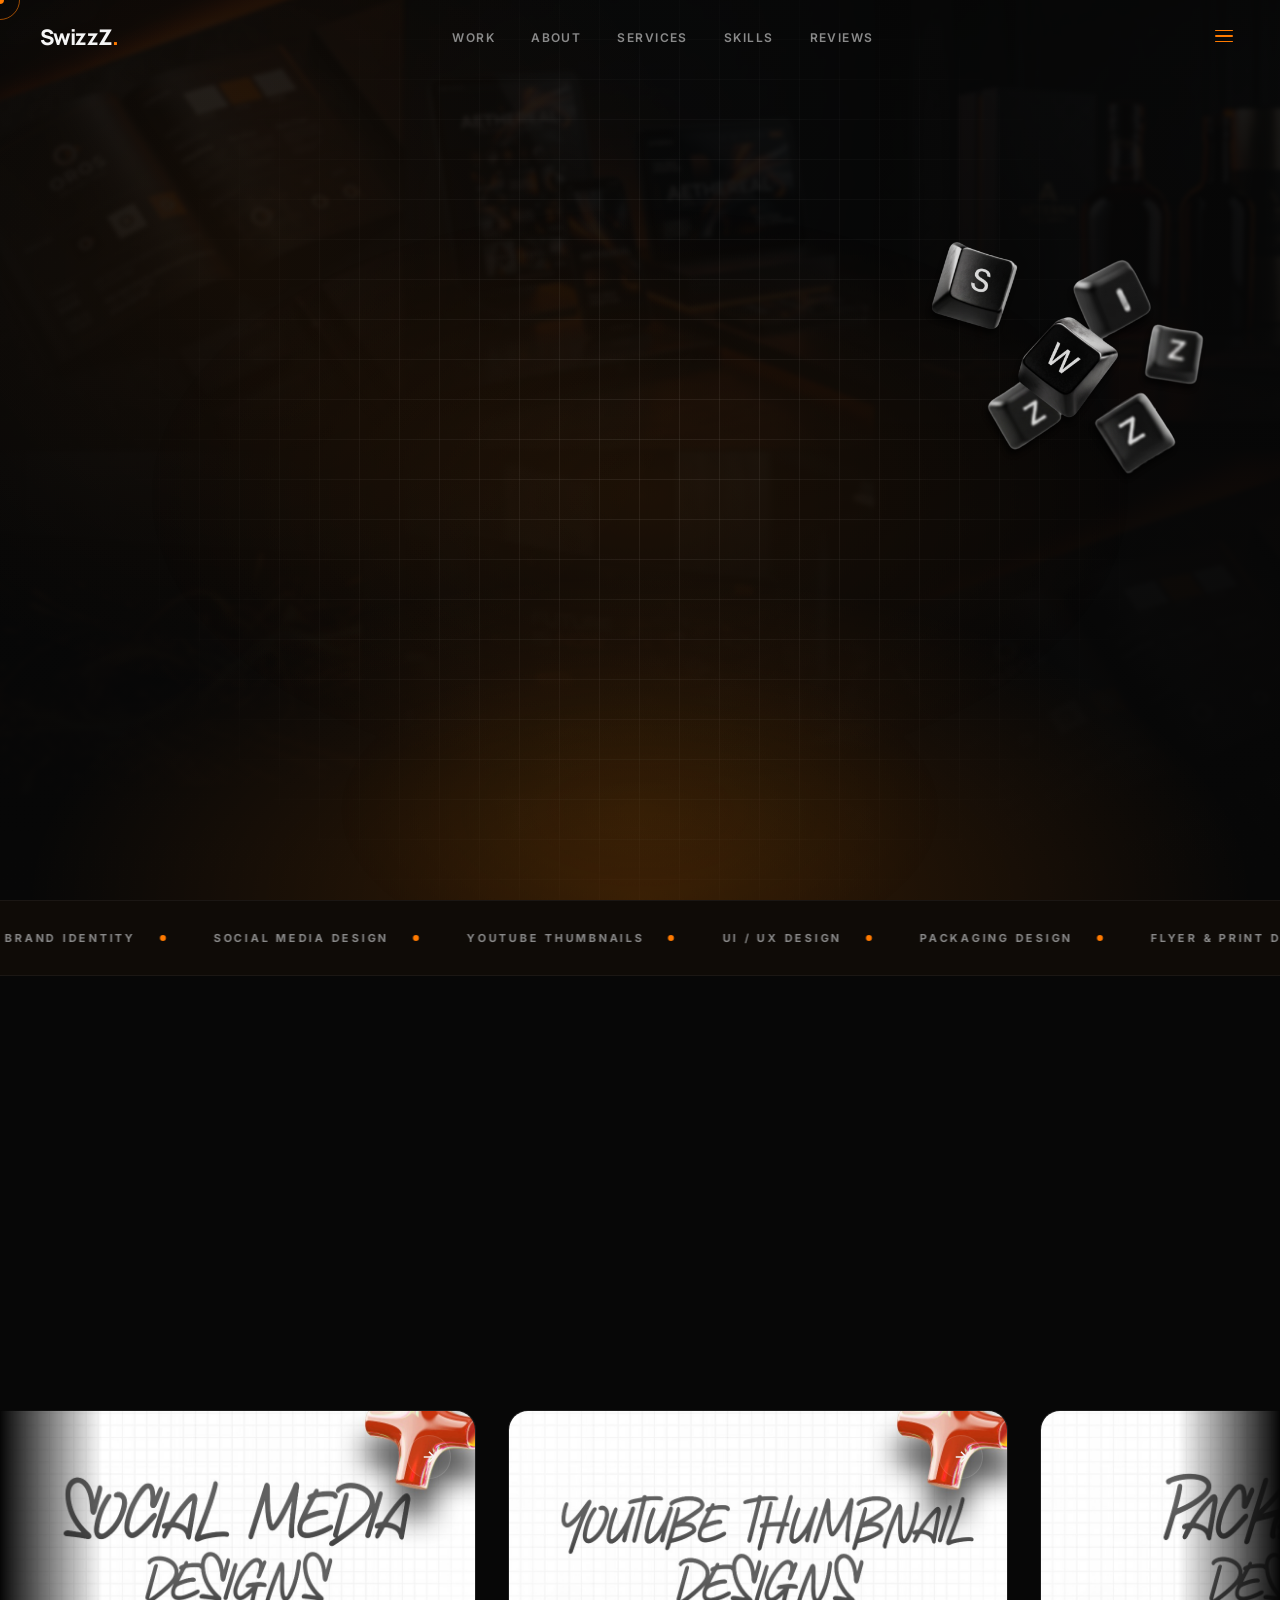
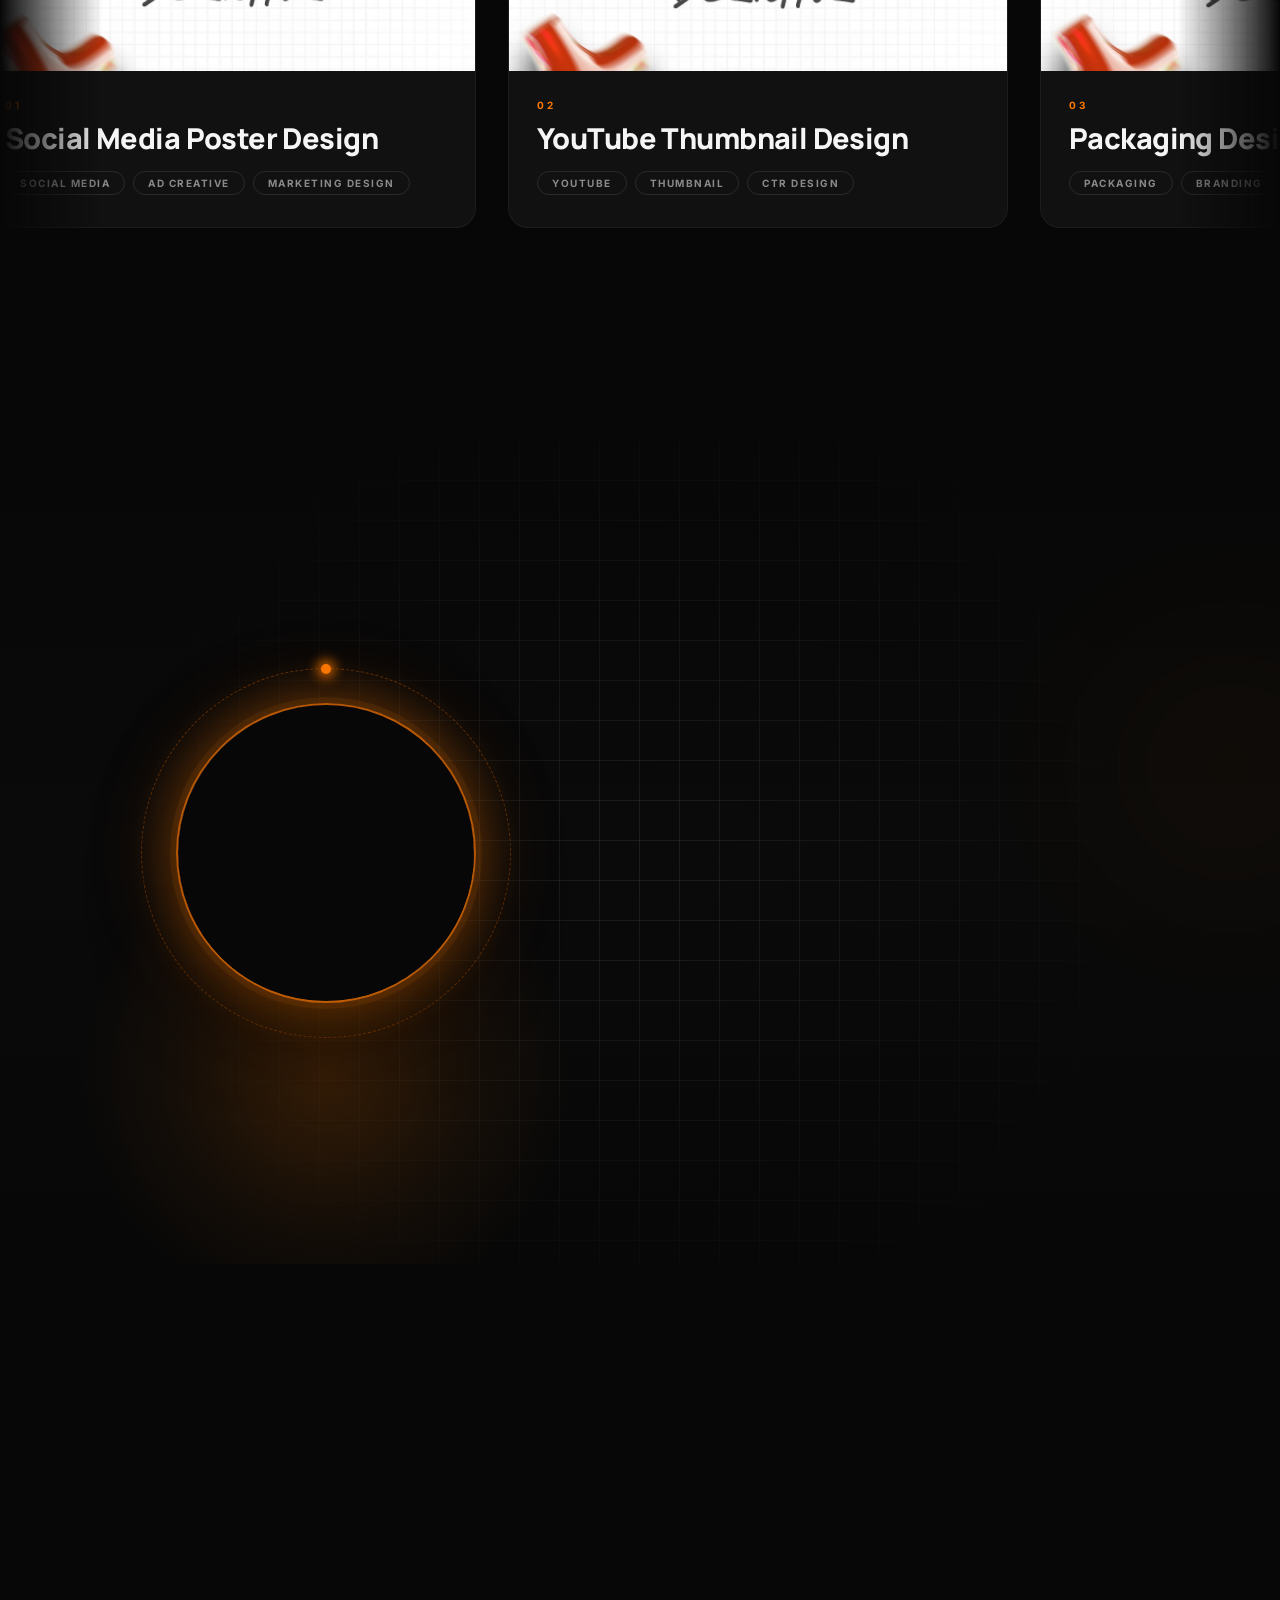
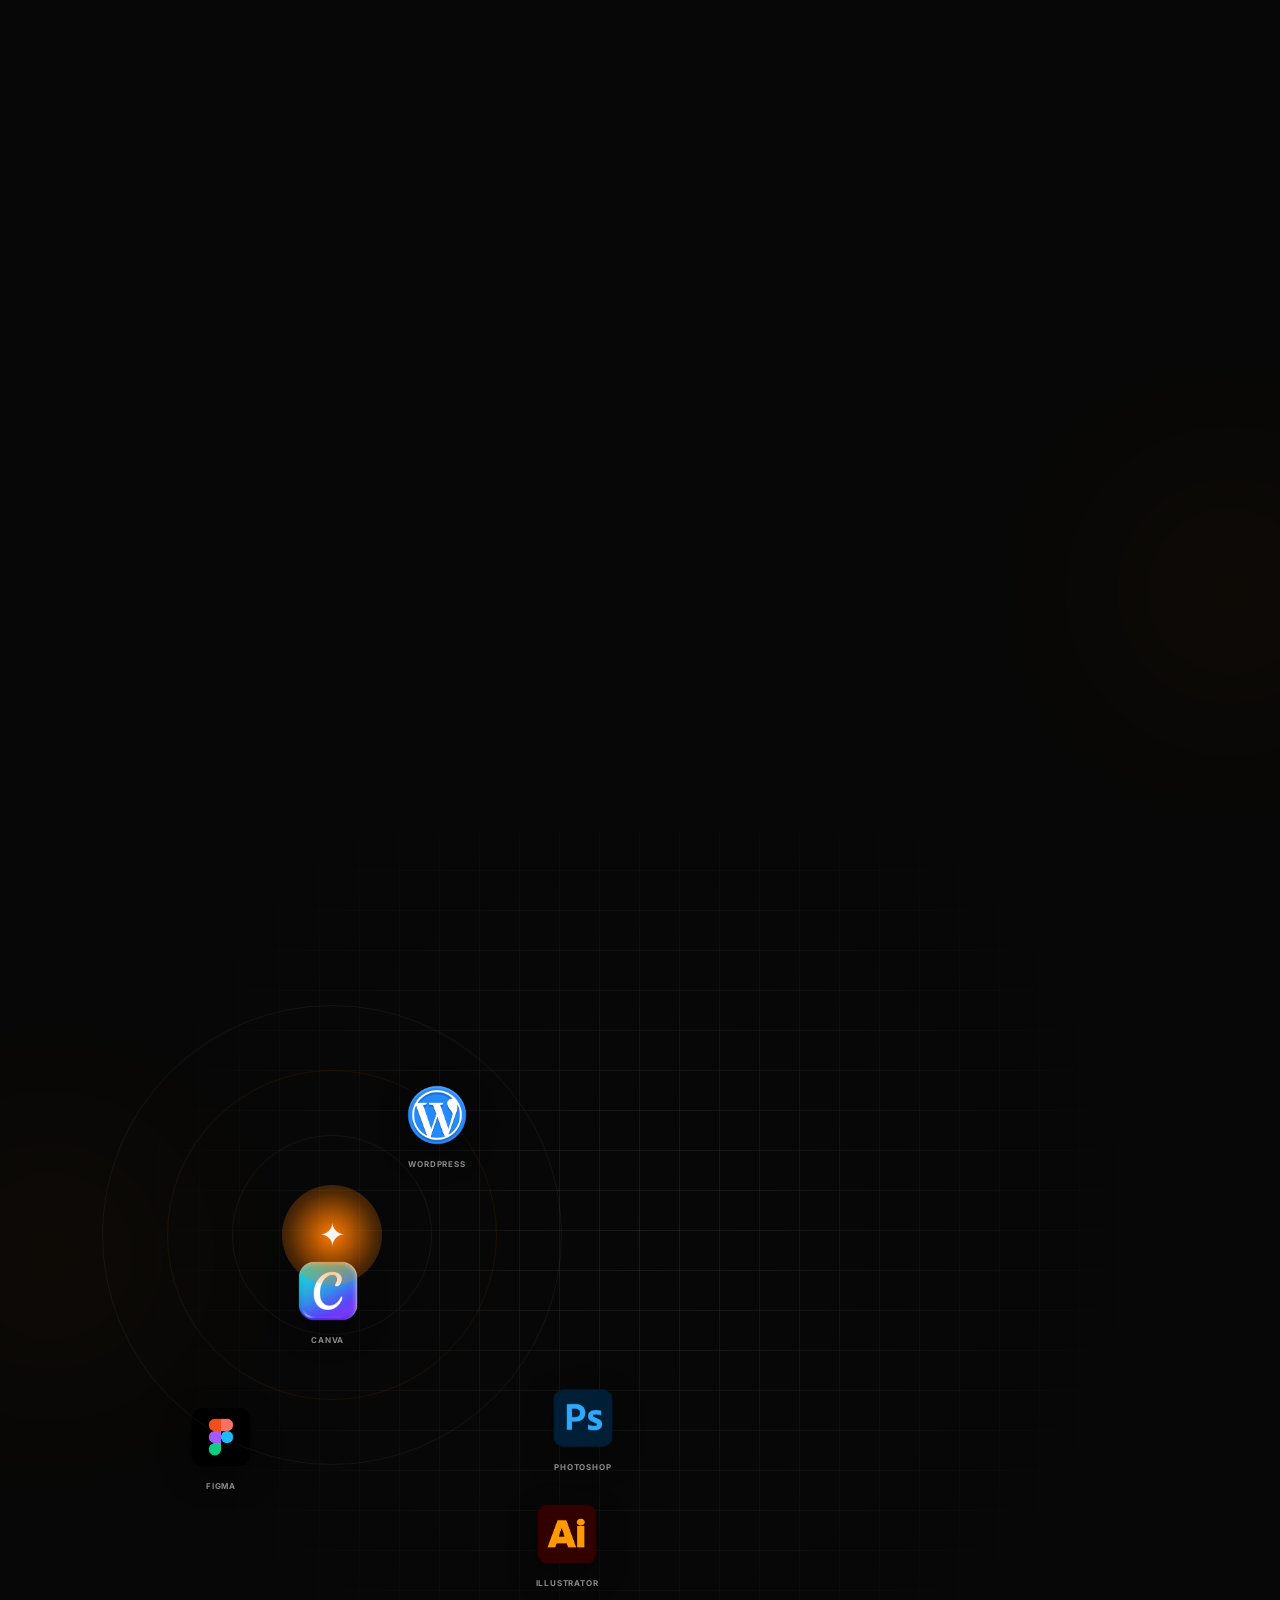
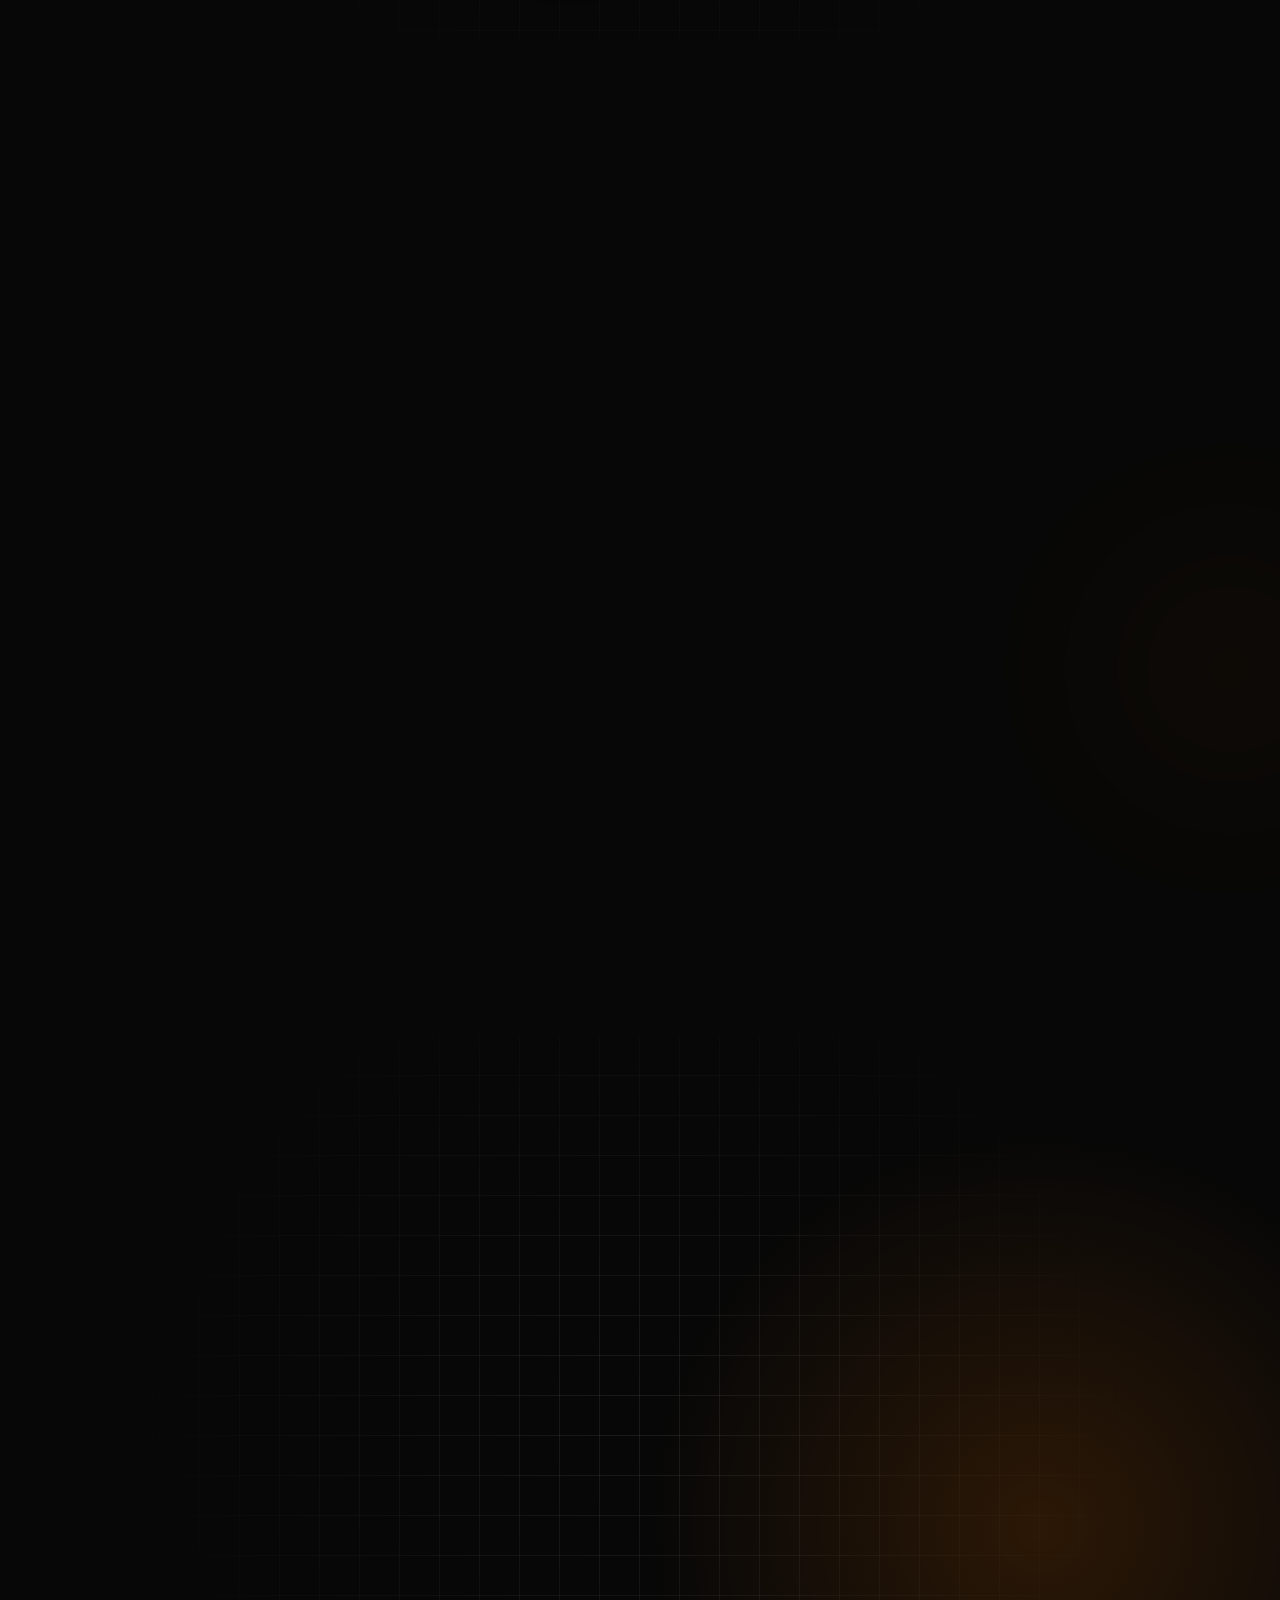
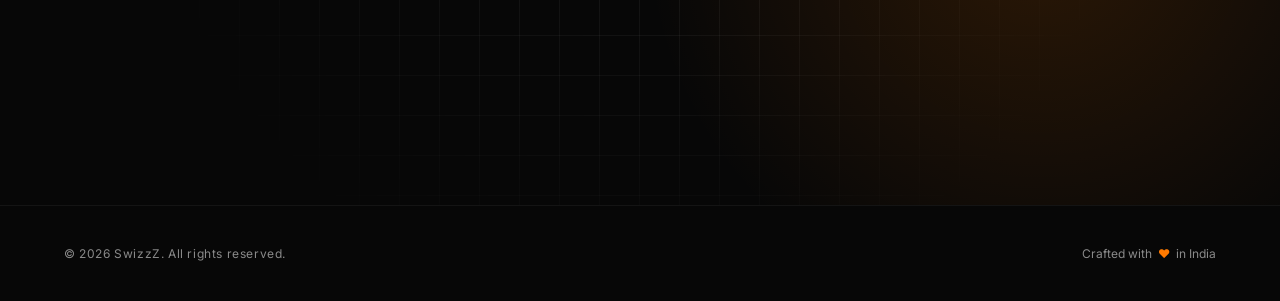
<file: Portfolio Dark/index.html>
<!DOCTYPE html>
<html lang="en">

<head>
  <meta charset="UTF-8" />
  <meta name="viewport" content="width=device-width, initial-scale=1.0" />
  <title>SwizzZ – Creative Designer &amp; Visual Storyteller</title>
  <meta name="description"
    content="Award-winning graphic and creative designer crafting immersive brand identities, digital campaigns, and cinematic visual experiences. Available for global projects." />
  <meta name="keywords"
    content="graphic designer, creative designer, brand identity, UI UX, motion design, visual designer, portfolio" />

  <!-- Open Graph -->
  <meta property="og:title" content="SwizzZ – Creative Designer" />
  <meta property="og:description"
    content="Crafting immersive brand identities, digital campaigns, and cinematic visual experiences." />
  <meta property="og:type" content="website" />

  <!-- Fonts -->
  <link rel="preconnect" href="https://fonts.googleapis.com" />
  <link rel="preconnect" href="https://fonts.gstatic.com" crossorigin />
  <link
    href="https://fonts.googleapis.com/css2?family=Inter:wght@300;400;500;600;700;800;900&family=Manrope:wght@300;400;500;600;700;800&display=swap"
    rel="stylesheet" />

  <!-- Clash Display (self-hosted via font-face trick with a CDN) -->
  <style>
    @import url('https://api.fontshare.com/v2/css?f[]=clash-display@700,600,500,400&display=swap');
  </style>

  <style>
    html,
    body {
      background-color: #070707 !important;
    }
  </style>
  <link rel="stylesheet" href="style.css?v=2" />
  <link rel="icon" type="image/svg+xml"
    href="data:image/svg+xml,<svg xmlns='http://www.w3.org/2000/svg' viewBox='0 0 64 64'><rect width='64' height='64' rx='12' fill='%23070707'/><text x='50%' y='55%' dominant-baseline='middle' text-anchor='middle' fill='%23FF7A00' font-size='36' font-weight='900'>A</text></svg>" />
</head>

<body>

  <!-- Page Transition Overlay -->
  <div id="page-transition" class="active" aria-hidden="true">
    <div class="transition-sweep"></div>
  </div>

  <!-- ───────────────────────────────────────────
       SCROLL PROGRESS
  ─────────────────────────────────────────── -->
  <div id="scroll-progress" aria-hidden="true"></div>

  <!-- ───────────────────────────────────────────
       CUSTOM CURSOR
  ─────────────────────────────────────────── -->
  <div id="cursor-dot" aria-hidden="true"></div>
  <div id="cursor-ring" aria-hidden="true"></div>
  <div id="cursor-label" aria-hidden="true">VIEW</div>

  <canvas id="hologram-canvas" aria-hidden="true"></canvas>

  <!-- ───────────────────────────────────────────
       PRELOADER
  ─────────────────────────────────────────── -->
  <div id="preloader" aria-hidden="true" role="status">
    <div class="pre-noise"></div>
    <div class="pre-glow"></div>

    <p class="pre-logo">
      <span class="word">
        <span>S</span><span>w</span><span>i</span><span>z</span><span>z</span><span>Z</span>
      </span>
    </p>

    <p class="pre-tagline">Creative Designer &amp; Visual Storyteller</p>

    <div class="pre-bar-wrap">
      <div class="pre-bar-track">
        <div class="pre-bar-fill"></div>
      </div>
      <p class="pre-counter" style="text-align:right;margin-top:12px;">0%</p>
    </div>

    <!-- wipe panels -->
    <div class="pre-panels">
      <div class="pre-panel"></div>
      <div class="pre-panel"></div>
      <div class="pre-panel"></div>
      <div class="pre-panel"></div>
      <div class="pre-panel"></div>
    </div>
  </div>

  <!-- ───────────────────────────────────────────
       PROJECT OVERLAY / LIGHTBOX
  ─────────────────────────────────────────── -->
  <div id="project-overlay" role="dialog" aria-modal="true" aria-label="Project Detail">
    <div class="overlay-lens"></div>
    <div class="overlay-content">
      <!-- Populated dynamically -->
    </div>
  </div>

  <!-- ───────────────────────────────────────────
       NAVIGATION
  ─────────────────────────────────────────── -->
  <header>
    <nav id="navbar" role="navigation" aria-label="Main Navigation">
      <a href="#hero" class="nav-logo" aria-label="SwizzZ Home">
        SwizzZ<span class="dot">.</span>
      </a>

      <ul class="nav-links" role="list">
        <li><a href="#projects">Work</a></li>
        <li><a href="#about">About</a></li>
        <li><a href="#services">Services</a></li>
        <li><a href="#skills">Skills</a></li>
        <li><a href="#testimonials">Reviews</a></li>
      </ul>



      <!-- PREMIUM 3-LINE MENU -->

      <div class="menu-wrap">

        <button class="nav-menu-btn" id="navMenu" aria-label="Menu">
          <span></span>
          <span></span>
          <span></span>
        </button>

        <div class="floating-menu" id="floatingMenu">

          <a href="#home" class="menu-item">
            <span>HOME</span>
            <span class="arrow">↗</span>
          </a>

          <a href="#about" class="menu-item">
            <span>ABOUT</span>
            <span class="arrow">↗</span>
          </a>

          <a href="#services" class="menu-item">
            <span>SERVICES</span>
            <span class="arrow">↗</span>
          </a>

          <a href="#projects" class="menu-item">
            <span>WORKS</span>
            <span class="arrow">↗</span>
          </a>

          <a href="#contact" class="menu-item hire-btn">
            <span>HIRE ME</span>
            <span class="arrow">↗</span>
          </a>

        </div>

      </div>

      <style>
        .menu-wrap {
          position: relative;
          display: flex;
          justify-content: flex-end;
        }

        .nav-menu-btn {
          width: 32px;
          height: 32px;
          background: none;
          border: none;
          cursor: pointer;
          display: flex;
          flex-direction: column;
          justify-content: center;
          gap: 4px;
          padding: 0;
          z-index: 9999;
        }

        .nav-menu-btn span {
          width: 18px;
          height: 1.5px;
          background: #ff7a00;
          border-radius: 999px;
          transition: .35s ease;
        }

        .nav-menu-btn.active span:nth-child(1) {
          transform: translateY(5.5px) rotate(45deg);
        }

        .nav-menu-btn.active span:nth-child(2) {
          opacity: 0;
        }

        .nav-menu-btn.active span:nth-child(3) {
          transform: translateY(-5.5px) rotate(-45deg);
        }

        .floating-menu {
          position: absolute;
          top: 45px;
          right: 0;

          width: 220px;

          padding: 14px;

          border-radius: 22px;

          background: rgba(10, 10, 10, .88);

          backdrop-filter: blur(20px);

          border: 1px solid rgba(255, 122, 0, .15);

          box-shadow:
            0 15px 40px rgba(0, 0, 0, .45),
            0 0 25px rgba(255, 122, 0, .08);

          opacity: 0;
          visibility: hidden;

          transform:
            translateY(-10px) scale(.95);

          transition: .35s ease;
        }

        .floating-menu.active {
          opacity: 1;
          visibility: visible;
          transform:
            translateY(0) scale(1);
        }

        .menu-item {
          display: flex;
          align-items: center;
          justify-content: space-between;

          padding: 13px 15px;

          border-radius: 14px;

          color: #fff;
          text-decoration: none;

          font-size: .85rem;
          font-weight: 600;

          transition: .3s ease;

          margin-bottom: 6px;
        }

        .menu-item:last-child {
          margin-bottom: 0;
        }

        .menu-item:hover {
          background: rgba(255, 122, 0, .08);
          color: #ff7a00;
          transform: translateX(4px);
        }

        .arrow {
          opacity: 0;
          transition: .3s ease;
        }

        .menu-item:hover .arrow {
          opacity: 1;
        }

        .hire-btn {
          background:
            linear-gradient(135deg,
              rgba(255, 122, 0, .22),
              rgba(255, 122, 0, .08));

          border: 1px solid rgba(255, 122, 0, .18);
        }

        .hire-btn:hover {
          background:
            linear-gradient(135deg,
              rgba(255, 122, 0, .35),
              rgba(255, 122, 0, .15));
        }
      </style>

      <script>

        const menuBtn =
          document.getElementById("navMenu");

        const menu =
          document.getElementById("floatingMenu");

        menuBtn.addEventListener("click", () => {

          menuBtn.classList.toggle("active");

          menu.classList.toggle("active");

        });

        document.addEventListener("click", (e) => {

          if (
            !menu.contains(e.target)
            &&
            !menuBtn.contains(e.target)
          ) {
            menu.classList.remove("active");
            menuBtn.classList.remove("active");
          }

        });

      </script>
    </nav>
  </header>

  <main>

    <!-- ───────────────────────────────────────────
         HERO
    ─────────────────────────────────────────── -->
    <section id="hero" aria-labelledby="hero-heading">
      <!-- Layer 1: Black background (handled by #hologram-canvas & body bg) -->
      <div class="hero-bg">
        <div class="hero-bg-images" aria-hidden="true">
          <img src="project_brand.png" alt="" loading="eager" />
          <img src="project_digital.png" alt="" loading="eager" />
          <img src="project_packaging.png" alt="" loading="eager" />
          <img src="project_motion.png" alt="" loading="eager" />
          <img src="project_web.png" alt="" loading="eager" />
          <img src="project_brand.png" alt="" loading="eager" />
        </div>
        <div class="hero-gradient" aria-hidden="true"></div>
      </div>

      <!-- Layer 2: StarCloud particle effect -->
      <!-- Heavy canvas effects removed for premium Framer-style performance -->
      <div class="hero-starcloud-glow" aria-hidden="true" data-parallax="0.05"></div>

      <!-- Floating SWIZZZ Keys Effect -->
      <div class="hero-floating-keys" aria-hidden="true">
        <img src="uploads/swizzz_keys_transparent.png" alt="SWIZZZ Floating Keys">
      </div>

      <div class="hero-inner">
        <p class="eyebrow hero-eyebrow" style="margin-bottom:32px">
          Open for Projects — 2026
        </p>

        <h1 class="hero-heading" id="hero-heading">
          <span class="line"><span class="line-inner">TURNING</span></span>
          <span class="line"><span class="line-inner accent">VIEWS INTO</span></span>
          <span class="line"><span class="line-inner">VISUALS<span class="accent-orange">.</span></span></span>
        </h1>

        <div class="hero-sub">


          <div class="hero-ctas">
            <a href="#projects" class="btn-primary">
              <span>View Work</span>
              <svg xmlns="http://www.w3.org/2000/svg" width="16" height="16" fill="none" stroke="currentColor"
                stroke-width="2.5" viewBox="0 0 24 24">
                <path d="M5 12h14M12 5l7 7-7 7" />
              </svg>
            </a>
            <a href="#contact" class="btn-secondary btn-hire-me">
              <span>Hire Me</span>
            </a>
            <style>
              @media (max-width: 768px) {
                .hero-ctas a {
                  font-size: 12px !important;
                  white-space: nowrap;
                }
              }
            </style>
          </div>
        </div>
      </div>

      <div class="hero-scroll-hint" aria-hidden="true">
        <div class="scroll-line"></div>
        <span>Scroll</span>
      </div>
    </section>

    <!-- ───────────────────────────────────────────
         MARQUEE
    ─────────────────────────────────────────── -->
    <div class="marquee-section" aria-hidden="true">
      <div class="marquee-track">
        <!-- Set A -->
        <span class="marquee-item">Brand Identity <span class="sep"></span></span>
        <span class="marquee-item">Social Media Design <span class="sep"></span></span>
        <span class="marquee-item">YouTube Thumbnails <span class="sep"></span></span>
        <span class="marquee-item">UI / UX Design <span class="sep"></span></span>
        <span class="marquee-item">Packaging Design <span class="sep"></span></span>
        <span class="marquee-item">Flyer &amp; Print Design <span class="sep"></span></span>
        <span class="marquee-item">LinkedIn Cover Design <span class="sep"></span></span>
        <span class="marquee-item">Typography <span class="sep"></span></span>
        <!-- Set B — exact duplicate for seamless loop -->
        <span class="marquee-item">Brand Identity <span class="sep"></span></span>
        <span class="marquee-item">Social Media Design <span class="sep"></span></span>
        <span class="marquee-item">YouTube Thumbnails <span class="sep"></span></span>
        <span class="marquee-item">UI / UX Design <span class="sep"></span></span>
        <span class="marquee-item">Packaging Design <span class="sep"></span></span>
        <span class="marquee-item">Flyer &amp; Print Design <span class="sep"></span></span>
        <span class="marquee-item">LinkedIn Cover Design <span class="sep"></span></span>
        <span class="marquee-item">Typography <span class="sep"></span></span>
      </div>
    </div>

    <!-- ───────────────────────────────────────────
         PROJECTS
    ─────────────────────────────────────────── -->
    <section id="projects" class="section" aria-labelledby="projects-heading">
      <div class="container">
        <div class="section-header">
          <div class="section-title-block">
            <p class="eyebrow fade-up">Selected Work</p>
            <h2 class="heading-xl fade-up" id="projects-heading" style="transition-delay:0.1s">
              Case Studies &amp;<br />Creative Projects
            </h2>
          </div>
          <p class="section-meta fade-up" style="transition-delay:0.2s">
            Each project is a unique visual journey — from strategy and concept through to the final pixel. Hover to
            pause.
          </p>
        </div>
      </div>

      <div class="carousel-outer" id="carousel-outer" role="region" aria-label="Project Carousel">
        <div class="carousel-track" id="carousel-track">

          <article class="project-card" id="project-card-1" tabindex="0" role="button"
            aria-label="Social Media Poster Design">
            <div class="project-card-img project-card-img--social">
              <div class="card-visual-inner">
                <img src="THumbnail/thumb_social.jpg" alt="Social Media Poster Design" loading="lazy" style="width:100%;height:100%;object-fit:cover;object-position:center;display:block;" />
              </div>
            </div>
            <div class="project-card-glow" aria-hidden="true"></div>
            <div class="project-card-body">
              <span class="project-card-num">01</span>
              <h3 class="project-card-title">Social Media Poster Design</h3>
              <div class="project-card-tags"><span class="project-tag">Social Media</span><span class="project-tag">Ad
                  Creative</span><span class="project-tag">Marketing Design</span></div>
            </div>
            <div class="project-card-arrow" aria-hidden="true"><svg xmlns="http://www.w3.org/2000/svg" fill="none"
                viewBox="0 0 24 24" stroke="currentColor" stroke-width="2">
                <path d="M5 12h14M12 5l7 7-7 7" />
              </svg></div>
          </article>

          <article class="project-card" id="project-card-2" tabindex="0" role="button"
            aria-label="YouTube Thumbnail Design">
            <div class="project-card-img project-card-img--yt">
              <div class="card-visual-inner">
                <img src="THumbnail/thumb_youtube.jpg" alt="YouTube Thumbnail Design" loading="lazy" style="width:100%;height:100%;object-fit:cover;object-position:center;display:block;" />
              </div>
            </div>
            <div class="project-card-glow" aria-hidden="true"></div>
            <div class="project-card-body">
              <span class="project-card-num">02</span>
              <h3 class="project-card-title">YouTube Thumbnail Design</h3>
              <div class="project-card-tags"><span class="project-tag">YouTube</span><span
                  class="project-tag">Thumbnail</span><span class="project-tag">CTR Design</span></div>
            </div>
            <div class="project-card-arrow" aria-hidden="true"><svg xmlns="http://www.w3.org/2000/svg" fill="none"
                viewBox="0 0 24 24" stroke="currentColor" stroke-width="2">
                <path d="M5 12h14M12 5l7 7-7 7" />
              </svg></div>
          </article>

          <article class="project-card" id="project-card-3" tabindex="0" role="button" aria-label="Packaging Design">
            <div class="project-card-img project-card-img--packaging">
              <div class="card-visual-inner">
                <img src="THumbnail/thumb_packaging.jpg" alt="Packaging Design" loading="lazy" style="width:100%;height:100%;object-fit:cover;object-position:center;display:block;" />
              </div>
            </div>
            <div class="project-card-glow" aria-hidden="true"></div>
            <div class="project-card-body">
              <span class="project-card-num">03</span>
              <h3 class="project-card-title">Packaging Design</h3>
              <div class="project-card-tags"><span class="project-tag">Packaging</span><span
                  class="project-tag">Branding</span><span class="project-tag">Product Design</span></div>
            </div>
            <div class="project-card-arrow" aria-hidden="true"><svg xmlns="http://www.w3.org/2000/svg" fill="none"
                viewBox="0 0 24 24" stroke="currentColor" stroke-width="2">
                <path d="M5 12h14M12 5l7 7-7 7" />
              </svg></div>
          </article>

          <article class="project-card" id="project-card-4" tabindex="0" role="button"
            aria-label="LinkedIn Cover Design">
            <div class="project-card-img project-card-img--linkedin">
              <div class="card-visual-inner">
                <img src="THumbnail/thumb_linkedin.jpg" alt="LinkedIn Cover Design" loading="lazy" style="width:100%;height:100%;object-fit:cover;object-position:center;display:block;" />
              </div>
            </div>
            <div class="project-card-glow" aria-hidden="true"></div>
            <div class="project-card-body">
              <span class="project-card-num">04</span>
              <h3 class="project-card-title">LinkedIn Cover Design</h3>
              <div class="project-card-tags"><span class="project-tag">LinkedIn</span><span class="project-tag">Personal
                  Branding</span><span class="project-tag">Banner Design</span></div>
            </div>
            <div class="project-card-arrow" aria-hidden="true"><svg xmlns="http://www.w3.org/2000/svg" fill="none"
                viewBox="0 0 24 24" stroke="currentColor" stroke-width="2">
                <path d="M5 12h14M12 5l7 7-7 7" />
              </svg></div>
          </article>

          <article class="project-card" id="project-card-5" tabindex="0" role="button" aria-label="Flyer Design">
            <div class="project-card-img project-card-img--flyer">
              <div class="card-visual-inner">
                <img src="THumbnail/thumb_flyer.jpg" alt="Flyer Design" loading="lazy" style="width:100%;height:100%;object-fit:cover;object-position:center;display:block;" />
              </div>
            </div>
            <div class="project-card-glow" aria-hidden="true"></div>
            <div class="project-card-body">
              <span class="project-card-num">05</span>
              <h3 class="project-card-title">Flyer Design</h3>
              <div class="project-card-tags"><span class="project-tag">Print Design</span><span
                  class="project-tag">Promotional</span><span class="project-tag">Marketing</span></div>
            </div>
            <div class="project-card-arrow" aria-hidden="true"><svg xmlns="http://www.w3.org/2000/svg" fill="none"
                viewBox="0 0 24 24" stroke="currentColor" stroke-width="2">
                <path d="M5 12h14M12 5l7 7-7 7" />
              </svg></div>
          </article>

          <article class="project-card" id="project-card-6" tabindex="0" role="button" aria-label="UI/UX Design">
            <div class="project-card-img project-card-img--uiux">
              <div class="card-visual-inner">
                <img src="THumbnail/thumb_uiux.jpg" alt="UI/UX Design" loading="lazy" style="width:100%;height:100%;object-fit:cover;object-position:center;display:block;" />
              </div>
            </div>
            <div class="project-card-glow" aria-hidden="true"></div>
            <div class="project-card-body">
              <span class="project-card-num">06</span>
              <h3 class="project-card-title">UI/UX Design</h3>
              <div class="project-card-tags"><span class="project-tag">UI Design</span><span class="project-tag">UX
                  Experience</span><span class="project-tag">Web Interface</span></div>
            </div>
            <div class="project-card-arrow" aria-hidden="true"><svg xmlns="http://www.w3.org/2000/svg" fill="none"
                viewBox="0 0 24 24" stroke="currentColor" stroke-width="2">
                <path d="M5 12h14M12 5l7 7-7 7" />
              </svg></div>
          </article>

          <!-- Duplicate set B for seamless loop -->
          <article class="project-card" tabindex="-1" aria-hidden="true">
            <div class="project-card-img project-card-img--social">
              <div class="card-visual-inner">
                <img src="THumbnail/thumb_social.jpg" alt="" loading="lazy" style="width:100%;height:100%;object-fit:cover;object-position:center;display:block;" />
              </div>
            </div>
            <div class="project-card-glow" aria-hidden="true"></div>
            <div class="project-card-body"><span class="project-card-num">01</span>
              <h3 class="project-card-title">Social Media Poster Design</h3>
              <div class="project-card-tags"><span class="project-tag">Social Media</span><span class="project-tag">Ad
                  Creative</span><span class="project-tag">Marketing Design</span></div>
            </div>
            <div class="project-card-arrow" aria-hidden="true"><svg xmlns="http://www.w3.org/2000/svg" fill="none"
                viewBox="0 0 24 24" stroke="currentColor" stroke-width="2">
                <path d="M5 12h14M12 5l7 7-7 7" />
              </svg></div>
          </article>
          <article class="project-card" tabindex="-1" aria-hidden="true">
            <div class="project-card-img project-card-img--yt">
              <div class="card-visual-inner">
                <img src="THumbnail/thumb_youtube.jpg" alt="" loading="lazy" style="width:100%;height:100%;object-fit:cover;object-position:center;display:block;" />
              </div>
            </div>
            <div class="project-card-glow" aria-hidden="true"></div>
            <div class="project-card-body"><span class="project-card-num">02</span>
              <h3 class="project-card-title">YouTube Thumbnail Design</h3>
              <div class="project-card-tags"><span class="project-tag">YouTube</span><span
                  class="project-tag">Thumbnail</span><span class="project-tag">CTR Design</span></div>
            </div>
            <div class="project-card-arrow" aria-hidden="true"><svg xmlns="http://www.w3.org/2000/svg" fill="none"
                viewBox="0 0 24 24" stroke="currentColor" stroke-width="2">
                <path d="M5 12h14M12 5l7 7-7 7" />
              </svg></div>
          </article>
          <article class="project-card" tabindex="-1" aria-hidden="true">
            <div class="project-card-img project-card-img--packaging">
              <div class="card-visual-inner">
                <img src="THumbnail/thumb_packaging.jpg" alt="" loading="lazy" style="width:100%;height:100%;object-fit:cover;object-position:center;display:block;" />
              </div>
            </div>
            <div class="project-card-glow" aria-hidden="true"></div>
            <div class="project-card-body"><span class="project-card-num">03</span>
              <h3 class="project-card-title">Packaging Design</h3>
              <div class="project-card-tags"><span class="project-tag">Packaging</span><span
                  class="project-tag">Branding</span><span class="project-tag">Product Design</span></div>
            </div>
            <div class="project-card-arrow" aria-hidden="true"><svg xmlns="http://www.w3.org/2000/svg" fill="none"
                viewBox="0 0 24 24" stroke="currentColor" stroke-width="2">
                <path d="M5 12h14M12 5l7 7-7 7" />
              </svg></div>
          </article>
          <article class="project-card" tabindex="-1" aria-hidden="true">
            <div class="project-card-img project-card-img--linkedin">
              <div class="card-visual-inner">
                <img src="THumbnail/thumb_linkedin.jpg" alt="" loading="lazy" style="width:100%;height:100%;object-fit:cover;object-position:center;display:block;" />
              </div>
            </div>
            <div class="project-card-glow" aria-hidden="true"></div>
            <div class="project-card-body"><span class="project-card-num">04</span>
              <h3 class="project-card-title">LinkedIn Cover Design</h3>
              <div class="project-card-tags"><span class="project-tag">LinkedIn</span><span class="project-tag">Personal
                  Branding</span><span class="project-tag">Banner Design</span></div>
            </div>
            <div class="project-card-arrow" aria-hidden="true"><svg xmlns="http://www.w3.org/2000/svg" fill="none"
                viewBox="0 0 24 24" stroke="currentColor" stroke-width="2">
                <path d="M5 12h14M12 5l7 7-7 7" />
              </svg></div>
          </article>
          <article class="project-card" tabindex="-1" aria-hidden="true">
            <div class="project-card-img project-card-img--flyer">
              <div class="card-visual-inner">
                <img src="THumbnail/thumb_flyer.jpg" alt="" loading="lazy" style="width:100%;height:100%;object-fit:cover;object-position:center;display:block;" />
              </div>
            </div>
            <div class="project-card-glow" aria-hidden="true"></div>
            <div class="project-card-body"><span class="project-card-num">05</span>
              <h3 class="project-card-title">Flyer Design</h3>
              <div class="project-card-tags"><span class="project-tag">Print Design</span><span
                  class="project-tag">Promotional</span><span class="project-tag">Marketing</span></div>
            </div>
            <div class="project-card-arrow" aria-hidden="true"><svg xmlns="http://www.w3.org/2000/svg" fill="none"
                viewBox="0 0 24 24" stroke="currentColor" stroke-width="2">
                <path d="M5 12h14M12 5l7 7-7 7" />
              </svg></div>
          </article>
          <article class="project-card" tabindex="-1" aria-hidden="true">
            <div class="project-card-img project-card-img--uiux">
              <div class="card-visual-inner">
                <img src="THumbnail/thumb_uiux.jpg" alt="" loading="lazy" style="width:100%;height:100%;object-fit:cover;object-position:center;display:block;" />
              </div>
            </div>
            <div class="project-card-glow" aria-hidden="true"></div>
            <div class="project-card-body"><span class="project-card-num">06</span>
              <h3 class="project-card-title">UI/UX Design</h3>
              <div class="project-card-tags"><span class="project-tag">UI Design</span><span class="project-tag">UX
                  Experience</span><span class="project-tag">Web Interface</span></div>
            </div>
            <div class="project-card-arrow" aria-hidden="true"><svg xmlns="http://www.w3.org/2000/svg" fill="none"
                viewBox="0 0 24 24" stroke="currentColor" stroke-width="2">
                <path d="M5 12h14M12 5l7 7-7 7" />
              </svg></div>
            <script>
              const outer = document.querySelector(".carousel-outer");
              const track = document.querySelector(".carousel-track");

              const isCarouselMobile = () => window.innerWidth <= 768;

              let isDown = false;
              let isScrollingActive = true;
              let startX;
              let scrollLeft;
              let scrollTimeout;
              let wrapOffset = 0;

              // Dynamically cache the start offset of duplicate cards to prevent layout thrashing
              function updateWrapOffset() {
                const cards = Array.from(track.querySelectorAll('.project-card'));
                if (cards.length >= 7 && cards[6]) {
                  wrapOffset = cards[6].offsetLeft;
                } else {
                  wrapOffset = track.scrollWidth / 2;
                }
              }

              // Initial calculation & updates on window resize or orient change
              updateWrapOffset();
              window.addEventListener("load", updateWrapOffset);
              window.addEventListener("resize", updateWrapOffset);
              window.addEventListener("orientationchange", () => setTimeout(updateWrapOffset, 200));

              // Auto marquee
              let autoSpeed = 1.5;

              function autoScroll() {
                if (isCarouselMobile()) {
                  // Mobile Javascript scroll
                  if (isScrollingActive && !isDown) {
                    outer.scrollLeft += autoSpeed; // Smooth speed for mobile
                    if (wrapOffset > 0 && outer.scrollLeft >= wrapOffset) {
                      outer.scrollLeft -= wrapOffset;
                    }
                  }
                } else {
                  // Desktop Original scroll
                  if (!isDown) {
                    outer.scrollLeft += autoSpeed;
                    if (
                      outer.scrollLeft >=
                      (track.scrollWidth - outer.clientWidth) / 2
                    ) {
                      outer.scrollLeft = 0;
                    }
                  }
                }
                requestAnimationFrame(autoScroll);
              }

              requestAnimationFrame(autoScroll);

              // Seamless Scroll Wrap-Around & Resume logic on Mobile
              let isWrapping = false;
              outer.addEventListener("scroll", () => {
                if (!isCarouselMobile()) return;
                if (isWrapping || wrapOffset <= 0) return;

                // Seamless Infinite Loop checks (both directions)
                if (outer.scrollLeft >= wrapOffset) {
                  isWrapping = true;
                  outer.scrollLeft -= wrapOffset;
                  if (isDown) scrollLeft -= wrapOffset;
                  isWrapping = false;
                } else if (outer.scrollLeft <= 0.5) {
                  isWrapping = true;
                  outer.scrollLeft += wrapOffset;
                  if (isDown) scrollLeft += wrapOffset;
                  isWrapping = false;
                }
              });

              // Mouse Drag (for desktop / mouse users)
              outer.addEventListener("mousedown", (e) => {
                isDown = true;
                isScrollingActive = false;
                startX = e.pageX;
                scrollLeft = outer.scrollLeft;
                outer.style.cursor = "grabbing";
              });

              window.addEventListener("mouseup", () => {
                isDown = false;
                outer.style.cursor = "grab";
                clearTimeout(scrollTimeout);
                scrollTimeout = setTimeout(() => {
                  isScrollingActive = true;
                }, 200);
              });

              outer.addEventListener("mousemove", (e) => {
                if (!isDown) return;
                e.preventDefault();
                const walk = (e.pageX - startX) * 2;
                outer.scrollLeft = scrollLeft - walk;
              });

              // Touch Swiping (on mobile we let the browser handle native touch scroll,
              // but we capture start/end to pause/resume marquee smoothly)
              outer.addEventListener("touchstart", (e) => {
                isDown = true;
                isScrollingActive = false;
                startX = e.touches[0].pageX;
                scrollLeft = outer.scrollLeft;
              });

              outer.addEventListener("touchend", () => {
                isDown = false;
                clearTimeout(scrollTimeout);
                scrollTimeout = setTimeout(() => {
                  isScrollingActive = true;
                }, 800);
              });
            </script>
          </article>

        </div>
      </div>
    </section>

    <!-- ───────────────────────────────────────────
         ABOUT
    ─────────────────────────────────────────── -->
    <section id="about" class="section" aria-labelledby="about-heading">
      <div class="container">
        <div class="about-grid">

          <!-- Left: circular portrait -->
          <div class="about-visual-col">
            <div class="about-radial-glow" aria-hidden="true" data-parallax="0.1"></div>
            <div class="about-rotating-ring" aria-hidden="true"></div>

            <div class="about-circle-wrap" id="about-portrait">
              <img src="profile_swizzz.jpg" alt="SwizzZ – Creative Designer portrait" loading="lazy" />
              <div class="about-circle-glow" aria-hidden="true"></div>
              <div class="about-img-mask" aria-hidden="true"></div>
            </div>
          </div>

          <!-- Right: content -->
          <div class="about-content">
            <p class="eyebrow fade-up">Who I Am</p>
            <h3 class="heading-xl fade-up" id="about-heading" style="transition-delay:0.1s">
              I'm <span style="color:#FF7A00;">SUGANESH</span><span class="accent-orange">.</span>
            </h3>

            <p class="body-text fade-up">
              <em style="color:var(--white); font-style:normal; font-weight:600;">A Graphic Designer</em> based in
              Vellore, with 2 years of creative experience at Valavan Academy. I specialize in bold,
              scroll-stopping visuals for social media, logos, branding, and thumbnails.

              Whether it's a clean website cover or a high-impact Instagram post, I bring ideas to
              life using Photoshop, Illustrator, and Figma.
            </p>



            <!-- Glassmorphism stats -->
            <div class="about-stats fade-up" style="transition-delay:0.3s">
              <div class="stat-item">
                <span class="stat-number" data-count="100" data-suffix="+">0<span class="orange">+</span></span>
                <span class="stat-label">Projects</span>
              </div>
              <div class="stat-item">
                <span class="stat-number" data-count="2" data-suffix="yrs">0<span class="orange">yrs</span></span>
                <span class="stat-label">Experience</span>
              </div>
              <div class="stat-item">
                <span class="stat-number" data-count="10" data-suffix="+">0<span class="orange">+</span></span>
                <span class="stat-label">Clients</span>
              </div>
            </div>

            <div class="hero-ctas fade-up" style="transition-delay:0.4s">
              <a href="#contact" class="btn-primary btn-work-together">
                <span>Work Together</span>
                <svg xmlns="http://www.w3.org/2000/svg" width="16" height="16" fill="none" stroke="currentColor"
                  stroke-width="2.5" viewBox="0 0 24 24">
                  <path d="M5 12h14M12 5l7 7-7 7" />
                </svg>
              </a>
              <button class="btn-secondary btn-hire-me" type="button">
                <span>Hire Me</span>
              </button>
            </div>
          </div>

        </div>
      </div>
    </section>

    <!-- ───────────────────────────────────────────
         SERVICES
    ─────────────────────────────────────────── -->
    <section id="services" class="section" aria-labelledby="services-heading">
      <div class="container">
        <div class="section-header">
          <div class="section-title-block">
            <p class="eyebrow fade-up">What I Do</p>
            <h2 class="heading-xl fade-up" id="services-heading" style="transition-delay:0.1s">
              Services &amp;<br />Capabilities
            </h2>
          </div>
          <p class="section-meta fade-up" style="transition-delay:0.2s">
            Every service is delivered with obsessive attention to detail, strategic thinking, and a relentless
            commitment to visual excellence.
          </p>
        </div>

        <div class="services-grid">

          <div class="service-card-wrapper">
            <div class="service-card fade-up" style="transition-delay:0.1s">
              <span class="service-card-num">01</span>
              <div class="service-icon">🎨</div>
              <h3 class="service-title">Brand Identity</h3>
              <p class="service-desc">Logo design, visual systems, brand guidelines, and identity packages that define
                who
                you are and how the world sees you.</p>
            </div>
          </div>

          <div class="service-card-wrapper">
            <div class="service-card fade-up" style="transition-delay:0.2s">
              <span class="service-card-num">02</span>
              <div class="service-icon">📱</div>
              <h3 class="service-title">Social Media Design</h3>
              <p class="service-desc">Scroll-stopping posts, ad creatives, and campaign visuals engineered for maximum
                engagement and brand recall.</p>
            </div>
          </div>

          <div class="service-card-wrapper">
            <div class="service-card fade-up" style="transition-delay:0.3s">
              <span class="service-card-num">03</span>
              <div class="service-icon">🎬</div>
              <h3 class="service-title">YouTube Thumbnails</h3>
              <p class="service-desc">High-CTR thumbnail designs that demand clicks. Data-informed aesthetics built
                around
                your audience psychology.</p>
            </div>
          </div>

          <div class="service-card-wrapper">
            <div class="service-card fade-up" style="transition-delay:0.4s">
              <span class="service-card-num">04</span>
              <div class="service-icon">📦</div>
              <h3 class="service-title">Packaging Design</h3>
              <p class="service-desc">Product packaging that stands out on shelves and screens — combining premium
                aesthetics with clear communication.</p>
            </div>
          </div>

          <div class="service-card-wrapper">
            <div class="service-card fade-up" style="transition-delay:0.5s">
              <span class="service-card-num">05</span>
              <div class="service-icon">🖥️</div>
              <h3 class="service-title">UI / UX Design</h3>
              <p class="service-desc">Clean, intuitive digital interfaces — from app screens to web dashboards — that
                balance beauty with seamless usability.</p>
            </div>
          </div>

          <div class="service-card-wrapper">
            <div class="service-card fade-up" style="transition-delay:0.6s">
              <span class="service-card-num">06</span>
              <div class="service-icon">✍️</div>
              <h3 class="service-title">Flyer &amp; Print Design</h3>
              <p class="service-desc">Event flyers, promotional materials, and print-ready assets designed to capture
                attention in any medium.</p>
            </div>
          </div>

        </div>
      </div>
    </section>

    <!-- ───────────────────────────────────────────
         SKILLS
    ─────────────────────────────────────────── -->
    <section id="skills" class="section" aria-labelledby="skills-heading">
      <div class="container">
        <div class="skills-inner">

          <!-- Orbit system -->
          <div class="orbit-system" aria-hidden="true">
            <div class="orbit-core">✦</div>

            <div class="orbit-ring orbit-ring-1">
              <div class="orbit-planet" style="--angle:0deg; --radius:100px">
                <img src="photoshop.png" alt="Photoshop" />
                <span class="orbit-planet-label">Photoshop</span>
              </div>
              <div class="orbit-planet" style="--angle:180deg; --radius:100px">
                <img src="illustrator.png" alt="Illustrator" />
                <span class="orbit-planet-label">Illustrator</span>
              </div>
            </div>

            <div class="orbit-ring orbit-ring-2">
              <div class="orbit-planet" style="--angle:60deg; --radius:165px">
                <img src="figma.png" alt="Figma" />
                <span class="orbit-planet-label">Figma</span>
              </div>
              <div class="orbit-planet" style="--angle:240deg; --radius:165px">
                <img src="canva.png" alt="Canva" />
                <span class="orbit-planet-label">Canva</span>
              </div>
            </div>

            <div class="orbit-ring orbit-ring-3">
              <div class="orbit-planet" style="--angle:180deg; --radius:230px">
                <img src="wordpress.png" alt="WordPress" />
                <span class="orbit-planet-label">WordPress</span>
                <style>
                  @media (max-width: 768px) {
                    .orbit-planet img {
                      width: 45px !important;
                      height: 45px !important;
                      object-fit: contain;
                    }
                  }
                </style>
              </div>
            </div>
          </div>

          <!-- Skills list -->
          <div>
            <p class="eyebrow fade-up">Toolkit</p>
            <h2 class="heading-xl fade-up" id="skills-heading" style="transition-delay:0.1s; margin-bottom:48px">
              Skills &amp;<br />Software
            </h2>

            <div class="skills-list fade-up" style="transition-delay:0.2s">
              <div class="skill-item">
                <div class="skill-item-head">
                  <span class="skill-name">Adobe Photoshop</span>
                  <span class="skill-pct">90%</span>
                </div>
                <div class="skill-bar-track">
                  <div class="skill-bar-fill" data-pct="90"></div>
                </div>
              </div>
              <div class="skill-item">
                <div class="skill-item-head">
                  <span class="skill-name">Adobe Illustrator</span>
                  <span class="skill-pct">60%</span>
                </div>
                <div class="skill-bar-track">
                  <div class="skill-bar-fill" data-pct="60"></div>
                </div>
              </div>
              <div class="skill-item">
                <div class="skill-item-head">
                  <span class="skill-name">Canva</span>
                  <span class="skill-pct">90%</span>
                </div>
                <div class="skill-bar-track">
                  <div class="skill-bar-fill" data-pct="90"></div>
                </div>
              </div>
              <div class="skill-item">
                <div class="skill-item-head">
                  <span class="skill-name">Figma</span>
                  <span class="skill-pct">60%</span>
                </div>
                <div class="skill-bar-track">
                  <div class="skill-bar-fill" data-pct="60"></div>
                </div>
              </div>
              <div class="skill-item">
                <div class="skill-item-head">
                  <span class="skill-name">WordPress</span>
                  <span class="skill-pct">60%</span>
                </div>
                <div class="skill-bar-track">
                  <div class="skill-bar-fill" data-pct="60"></div>
                </div>
              </div>
            </div>
          </div>

        </div>
      </div>
    </section>

    <!-- ───────────────────────────────────────────
         TESTIMONIALS
    ─────────────────────────────────────────── -->
    <section id="testimonials" class="section" aria-labelledby="testimonials-heading">
      <div class="container">
        <div class="section-header">
          <div class="section-title-block">
            <p class="eyebrow fade-up">Kind Words</p>
            <h2 class="heading-xl fade-up" id="testimonials-heading" style="transition-delay:0.1s">
              What Clients<br />Say
            </h2>
          </div>
        </div>

        <div class="testimonials-carousel fade-up" style="transition-delay:0.2s">
          <div class="testimonial-track">

            <div class="testimonial-card active">
              <p class="testimonial-quote">
                SwizzZ delivered a brand identity that completely transformed how our audience perceives us.
                The attention to detail and creative vision exceeded every expectation. Truly Awwwards-level work.
              </p>
              <div class="testimonial-author">
                <div class="testimonial-avatar">R</div>
                <div class="testimonial-info">
                  <span class="name">Rahul Mehta</span>
                  <span class="role">Founder, BoldBrand Studio</span>
                </div>
              </div>
            </div>

            <div class="testimonial-card">
              <p class="testimonial-quote">
                The YouTube thumbnails SwizzZ created boosted our CTR by over 40%. The designs are bold, clear,
                and scroll-stopping. Our channel growth has been incredible since working together.
              </p>
              <div class="testimonial-author">
                <div class="testimonial-avatar">P</div>
                <div class="testimonial-info">
                  <span class="name">Priya Sharma</span>
                  <span class="role">Content Creator, 200K+ Subscribers</span>
                </div>
              </div>
            </div>

            <div class="testimonial-card">
              <p class="testimonial-quote">
                Our packaging redesign generated massive positive feedback at launch. SwizzZ understood
                our brand DNA perfectly and translated it into a product that practically sells itself on the shelf.
              </p>
              <div class="testimonial-author">
                <div class="testimonial-avatar">A</div>
                <div class="testimonial-info">
                  <span class="name">Arjun Kapoor</span>
                  <span class="role">CEO, NaturalLeaf Co.</span>
                </div>
              </div>
            </div>

          </div>

          <div class="testimonial-controls">
            <div class="t-dots">
              <div class="t-dot active" data-idx="0"></div>
              <div class="t-dot" data-idx="1"></div>
              <div class="t-dot" data-idx="2"></div>
            </div>
            <button class="t-btn" id="t-prev" aria-label="Previous testimonial">
              <svg xmlns="http://www.w3.org/2000/svg" fill="none" viewBox="0 0 24 24" stroke="currentColor"
                stroke-width="2">
                <path d="M19 12H5M12 19l-7-7 7-7" />
              </svg>
            </button>
            <button class="t-btn" id="t-next" aria-label="Next testimonial">
              <svg xmlns="http://www.w3.org/2000/svg" fill="none" viewBox="0 0 24 24" stroke="currentColor"
                stroke-width="2">
                <path d="M5 12h14M12 5l7 7-7 7" />
              </svg>
            </button>
          </div>
        </div>
      </div>
    </section>

    <!-- ───────────────────────────────────────────
         CONTACT
    ─────────────────────────────────────────── -->
    <section id="contact" class="section" aria-labelledby="contact-heading">
      <div class="contact-glow" aria-hidden="true" data-parallax="-0.05"></div>
      <div class="container">
        <div class="contact-inner">
          <p class="eyebrow fade-up"
            style="display:block; width:100%; text-align:center !important; margin:0 auto; font-size:8px; letter-spacing:2px;">
            Get In Touch
          </p>
          <h2 class="contact-heading fade-up" id="contact-heading" style="transition-delay:0.1s">LET'S<br />CREATE</h2>

          <a href="mailto:swizzzdzign@gmail.com" class="contact-email-link fade-up" style="transition-delay:0.2s"
            aria-label="Email SwizzZ">
            swizzzdzign@gmail.com
          </a>

          <div class="contact-socials fade-up" style="transition-delay:0.4s">
            <a href="https://www.behance.net/swizzzdzign" class="social-link" aria-label="Behance profile"
              title="Behance" target="_blank">
              <svg xmlns="http://www.w3.org/2000/svg" width="20" height="20" viewBox="0 0 24 24" fill="currentColor">
                <path
                  d="M7.803 5.731c.589 0 1.119.051 1.605.155.483.103.903.264 1.253.491.35.228.622.519.814.875.192.356.288.791.288 1.306 0 .562-.126 1.03-.379 1.399-.254.37-.619.673-1.092.909.657.19 1.145.525 1.468 1.01.323.483.485 1.072.485 1.769 0 .553-.103 1.037-.311 1.453a2.96 2.96 0 01-.849 1.03 3.862 3.862 0 01-1.26.617c-.481.138-.988.207-1.52.207H2V5.731h5.803zm-.351 4.972c.46 0 .838-.109 1.13-.325.293-.218.439-.557.439-1.022 0-.262-.048-.478-.143-.649a1.02 1.02 0 00-.38-.399 1.645 1.645 0 00-.56-.198 3.4 3.4 0 00-.676-.063H4.423v2.656h3.029zm.166 5.239c.247 0 .482-.025.706-.074.225-.05.422-.131.59-.246.168-.115.302-.268.401-.459.1-.191.15-.431.15-.718 0-.573-.16-.979-.481-1.22-.321-.24-.749-.36-1.28-.36H4.423v3.077h3.195zm9.565-1.406c.273.266.682.398 1.229.398.384 0 .714-.096.991-.288.277-.191.446-.393.508-.604h1.922c-.307.955-.78 1.638-1.412 2.051-.634.413-1.4.619-2.3.619-.624 0-1.187-.101-1.687-.304a3.604 3.604 0 01-1.27-.855 3.733 3.733 0 01-.8-1.31 4.862 4.862 0 01-.277-1.654c0-.594.096-1.143.285-1.649a3.817 3.817 0 01.813-1.311 3.75 3.75 0 011.257-.867 4.082 4.082 0 011.614-.313c.66 0 1.239.127 1.736.382.497.255.909.6 1.236 1.034.327.434.562.93.706 1.487.143.558.194 1.145.151 1.76h-5.733c.021.596.199 1.028.471 1.294zm2.138-3.622c-.217-.24-.563-.36-1.035-.36-.306 0-.561.052-.766.156a1.488 1.488 0 00-.49.384 1.38 1.38 0 00-.254.499 2.52 2.52 0 00-.078.508h3.084c-.073-.51-.245-.947-.46-1.187zM15.068 7.5h4.343V8.8h-4.343V7.5z" />
              </svg>
            </a>
            <a href="https://www.instagram.com/dzign_swizzz/" class="social-link" aria-label="Instagram profile"
              title="Instagram" target="_blank">
              <svg xmlns="http://www.w3.org/2000/svg" width="20" height="20" viewBox="0 0 24 24" fill="none"
                stroke="currentColor" stroke-width="1.8">
                <rect x="2" y="2" width="20" height="20" rx="5" ry="5" />
                <path d="M16 11.37A4 4 0 1112.63 8 4 4 0 0116 11.37z" />
                <line x1="17.5" y1="6.5" x2="17.51" y2="6.5" />
              </svg>
            </a>
            <a href="https://www.linkedin.com/in/suganesh-k-4877032b4/" class="social-link"
              aria-label="LinkedIn profile" title="LinkedIn" target="_blank">
              <svg xmlns="http://www.w3.org/2000/svg" width="20" height="20" viewBox="0 0 24 24" fill="currentColor">
                <path d="M16 8a6 6 0 016 6v7h-4v-7a2 2 0 00-2-2 2 2 0 00-2 2v7h-4v-7a6 6 0 016-6zM2 9h4v12H2z" />
                <circle cx="4" cy="4" r="2" />
              </svg>
            </a>
            <a href="https://wa.me/917305290305" class="social-link" aria-label="WhatsApp" title="WhatsApp"
              target="_blank">
              <svg xmlns="http://www.w3.org/2000/svg" width="20" height="20" viewBox="0 0 24 24" fill="currentColor">
                <path
                  d="M12.001 2.002c-5.522 0-9.999 4.477-9.999 9.999 0 1.763.456 3.42 1.252 4.86L2.001 22l5.304-1.253c1.44.796 3.097 1.252 4.86 1.252 5.522 0 9.999-4.477 9.999-9.999 0-5.522-4.477-9.999-9.999-9.999zm4.37 13.911c-.24-.067-.713-.306-1.121-.511-.408-.205-.713-.306-.97-.306-.254 0-.511.102-.919.612-.408.51-.713.612-.969.612-.255 0-.51-.102-1.019-.306-.51-.204-1.121-.612-1.631-1.121-.51-.51-.918-1.122-1.121-1.632-.204-.51-.102-.765.153-1.02.255-.255.51-.51.765-.765.255-.255.306-.408.459-.612.153-.204.051-.408 0-.612s-.459-1.122-.612-1.53c-.153-.408-.306-.765-.561-.765-.255 0-.51 0-.765.255s-1.02 1.02-1.02 2.449c0 1.428.612 2.755 1.53 3.979 2.551 3.571 5.918 5.714 9.183 5.714.255 0 .51 0 .765-.051.255-.051.918-.357 1.224-1.02.306-.663.306-1.224.204-1.326-.102-.102-.306-.204-.561-.357z" />
              </svg>
            </a>
          </div>
        </div>
      </div>
    </section>

  </main>
  <!-- ------------------- FOOTER ------------------- -->
  <footer id="footer" role="contentinfo">
    <div class="container footer-inner">
      <p class="footer-copy">&copy; 2026 SwizzZ. All rights reserved.</p>
      <p class="footer-made">Crafted with <span class="heart" aria-label="love">&#9829;</span> in India</p>
    </div>
  </footer>


  <!-- Hire Me Modal Popup -->
  <div id="hire-modal" class="modal-overlay" aria-hidden="true">
    <div class="modal-card">
      <button class="modal-close-btn" id="close-modal-btn" aria-label="Close Modal">&times;</button>

      <div class="modal-header">
        <h2 class="modal-title">Let's Build Something Amazing 🚀</h2>
        <p class="modal-subtitle">Tell me about your project and I'll get back to you on WhatsApp.</p>
      </div>

      <form id="hire-form" class="modal-form" autocomplete="on">
        <!-- Floating Label Inputs -->
        <div class="form-group">
          <input type="text" id="hire-name" name="name" required placeholder=" " />
          <label for="hire-name">Full Name</label>
        </div>

        <div class="form-group">
          <input type="tel" id="hire-phone" name="phone" required placeholder=" " />
          <label for="hire-phone">Phone Number</label>
        </div>

        <div class="form-group">
          <input type="email" id="hire-email" name="email" placeholder=" " />
          <label for="hire-email">Email Address (optional)</label>
        </div>

        <div class="form-group dropdown-group">
          <select id="hire-design-type" name="design_type" required>
            <option value="" disabled selected hidden></option>
            <option value="Social Media Poster Design">Social Media Poster Design</option>
            <option value="YouTube Thumbnail Design">YouTube Thumbnail Design</option>
            <option value="Logo Design">Logo Design</option>
            <option value="Branding & Identity">Branding & Identity</option>
            <option value="Flyer Design">Flyer Design</option>
            <option value="Packaging Design">Packaging Design</option>
            <option value="UI/UX Design">UI/UX Design</option>
            <option value="Website Design">Website Design</option>
            <option value="WordPress Website">WordPress Website</option>
            <option value="AI Creative Design">AI Creative Design</option>
            <option value="Other">Other</option>
          </select>
          <label for="hire-design-type" class="select-label">Design Type</label>
          <div class="select-arrow"></div>
        </div>

        <div class="form-group">
          <textarea id="hire-details" name="details" required placeholder=" " rows="4"></textarea>
          <label for="hire-details">Project Details</label>
          <div class="textarea-placeholder-tip">Tell me about your project, goals, timeline, references, and
            requirements...</div>
        </div>

        <button type="submit" class="modal-submit-btn">
          <span>Send via WhatsApp</span>
          <svg xmlns="http://www.w3.org/2000/svg" width="18" height="18" fill="currentColor" viewBox="0 0 24 24">
            <path
              d="M.057 24l1.687-6.163c-1.041-1.804-1.588-3.849-1.587-5.946C.06 5.348 5.397.01 12.008.01c3.202.001 6.212 1.246 8.477 3.514 2.266 2.268 3.507 5.28 3.505 8.484-.004 6.657-5.34 11.997-11.953 11.997-2.005-.001-3.973-.502-5.724-1.455L0 24zm6.09-3.232c1.548.92 3.195 1.406 4.887 1.408 5.48.002 9.937-4.45 9.94-9.927.002-2.654-1.03-5.148-2.908-7.028C16.288 3.342 13.797 2.31 11.14 2.308c-5.48 0-9.936 4.45-9.939 9.927-.001 1.77.464 3.5 1.347 5.03L1.517 21.05l3.902-1.024c1.552.847 3.298 1.29 5.074 1.292-.001 0-.001 0 0 0zm10.175-5.572c-.275-.137-1.62-.8-1.87-.893-.25-.092-.43-.137-.61.137-.18.275-.7.893-.86 1.072-.16.18-.32.2-.595.062-.275-.137-1.16-.427-2.21-1.366-.817-.728-1.37-1.627-1.53-1.9-.16-.276-.017-.424.12-.562.124-.125.275-.32.413-.48.14-.16.185-.275.275-.458.09-.183.046-.343-.023-.48-.068-.137-.61-1.474-.835-2.016-.22-.53-.44-.458-.61-.467-.156-.008-.336-.01-.516-.01-.18 0-.473.067-.72.336-.248.27-.945.924-.945 2.253s.967 2.61 1.103 2.793c.137.183 1.902 2.906 4.607 4.07.643.277 1.145.443 1.536.568.646.206 1.233.177 1.697.108.517-.077 1.62-.662 1.85-1.3.23-.637.23-1.182.162-1.3-.07-.116-.25-.183-.526-.32z" />
          </svg>
        </button>
      </form>

      <!-- Contact Info at bottom of popup -->
      <div class="modal-footer">
        <span class="footer-name">Suganesh</span>
        <a href="https://wa.me/917305290305" target="_blank" class="footer-phone" rel="noopener">
          <svg class="wa-icon" xmlns="http://www.w3.org/2000/svg" width="18" height="18" fill="currentColor"
            viewBox="0 0 24 24">
            <path
              d="M.057 24l1.687-6.163c-1.041-1.804-1.588-3.849-1.587-5.946C.06 5.348 5.397.01 12.008.01c3.202.001 6.212 1.246 8.477 3.514 2.266 2.268 3.507 5.28 3.505 8.484-.004 6.657-5.34 11.997-11.953 11.997-2.005-.001-3.973-.502-5.724-1.455L0 24zm6.09-3.232c1.548.92 3.195 1.406 4.887 1.408 5.48.002 9.937-4.45 9.94-9.927.002-2.654-1.03-5.148-2.908-7.028C16.288 3.342 13.797 2.31 11.14 2.308c-5.48 0-9.936 4.45-9.939 9.927-.001 1.77.464 3.5 1.347 5.03L1.517 21.05l3.902-1.024c1.552.847 3.298 1.29 5.074 1.292-.001 0-.001 0 0 0zm10.175-5.572c-.275-.137-1.62-.8-1.87-.893-.25-.092-.43-.137-.61.137-.18.275-.7.893-.86 1.072-.16.18-.32.2-.595.062-.275-.137-1.16-.427-2.21-1.366-.817-.728-1.37-1.627-1.53-1.9-.16-.276-.017-.424.12-.562.124-.125.275-.32.413-.48.14-.16.185-.275.275-.458.09-.183.046-.343-.023-.48-.068-.137-.61-1.474-.835-2.016-.22-.53-.44-.458-.61-.467-.156-.008-.336-.01-.516-.01-.18 0-.473.067-.72.336-.248.27-.945.924-.945 2.253s.967 2.61 1.103 2.793c.137.183 1.902 2.906 4.607 4.07.643.277 1.145.443 1.536.568.646.206 1.233.177 1.697.108.517-.077 1.62-.662 1.85-1.3.23-.637.23-1.182.162-1.3-.07-.116-.25-.183-.526-.32z" />
          </svg>
          +91 7305290305
        </a>
      </div>
    </div>
  </div>

  <script src="main.js" defer></script>

  <!-- Enhanced inline init for font face -->
  <script>
    // Fallback if Clash Display doesn't load
    document.fonts.ready.then(() => {
      document.documentElement.classList.add('fonts-loaded');
    });
  </script>

</body>

</html>
</file>
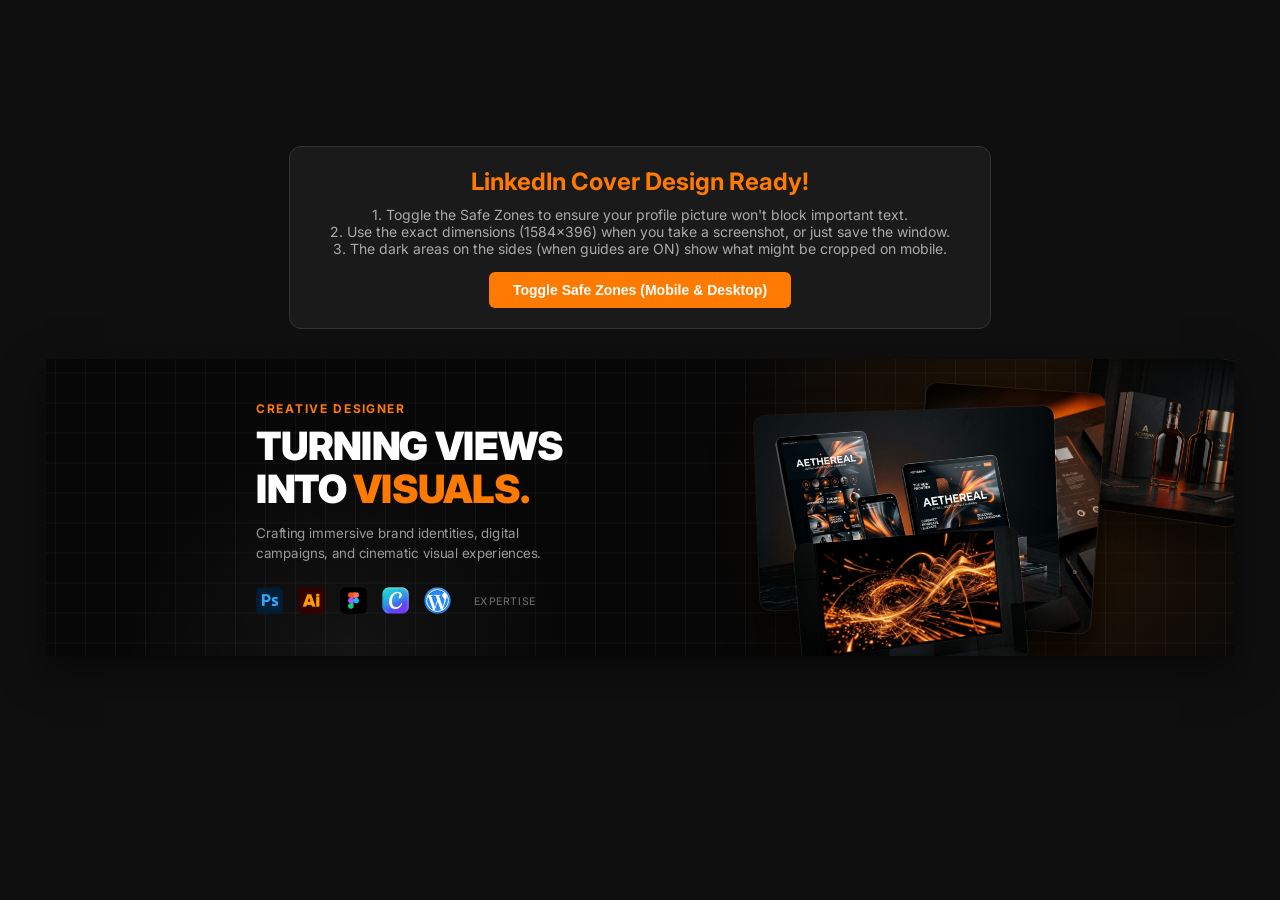
<file: linkedin-cover.html>
<!DOCTYPE html>
<html lang="en">
<head>
  <meta charset="UTF-8">
  <title>LinkedIn Cover Design - SwizzZ</title>
  <style>
    @import url('https://fonts.googleapis.com/css2?family=Inter:wght@400;500;700;900&display=swap');
    
    body {
      margin: 0;
      padding: 0;
      background: #0f0f0f;
      display: flex;
      flex-direction: column;
      align-items: center;
      justify-content: center;
      min-height: 100vh;
      font-family: 'Inter', sans-serif;
      color: #fff;
    }

    .info-panel {
      margin-bottom: 30px;
      text-align: center;
      background: #1a1a1a;
      padding: 20px 40px;
      border-radius: 12px;
      border: 1px solid #333;
    }

    .info-panel h2 {
      margin: 0 0 10px 0;
      font-size: 24px;
      color: #ff7a00;
    }

    .info-panel p {
      margin: 0 0 15px 0;
      color: #aaa;
      font-size: 14px;
    }

    .controls button {
      background: #ff7a00;
      color: #fff;
      border: none;
      padding: 10px 24px;
      font-size: 14px;
      cursor: pointer;
      border-radius: 6px;
      font-weight: 600;
      transition: background 0.3s;
    }

    .controls button:hover {
      background: #e66e00;
    }

    /* Actual Banner Size */
    .banner-container {
      position: relative;
      width: 1584px;
      height: 396px;
      background-color: #070707;
      overflow: hidden;
      box-shadow: 0 20px 50px rgba(0,0,0,0.5);
      /* Default transform for preview */
      transform-origin: top center;
    }

    /* Scaling for smaller screens just so the user can see the whole thing */
    @media (max-width: 1700px) {
      .banner-container { transform: scale(0.9); }
    }
    @media (max-width: 1500px) {
      .banner-container { transform: scale(0.75); }
    }
    @media (max-width: 1200px) {
      .banner-container { transform: scale(0.6); }
    }
    @media (max-width: 992px) {
      .banner-container { transform: scale(0.45); }
    }
    @media (max-width: 768px) {
      .banner-container { transform: scale(0.3); }
    }

    /* Profile Picture Guides */
    .guide-desktop, .guide-mobile {
      position: absolute;
      border: 3px dashed #ff0055;
      border-radius: 50%;
      background: rgba(255, 0, 85, 0.1);
      backdrop-filter: blur(2px);
      z-index: 999;
      display: none;
      pointer-events: none;
    }

    /* Desktop profile pic safe zone */
    .guide-desktop {
      width: 160px;
      height: 160px;
      left: 48px; /* Standard left margin */
      bottom: -80px; /* Overlaps the bottom edge */
    }

    /* Mobile profile pic safe zone */
    .guide-mobile {
      width: 120px;
      height: 120px;
      left: 48px;
      bottom: -60px;
    }

    /* Mobile crop area (darkens the sides that get cut off on mobile) */
    .mobile-crop-left, .mobile-crop-right {
      position: absolute;
      top: 0;
      width: 228px; /* (1584 - 1128) / 2 = 228px each side approx */
      height: 100%;
      background: rgba(0, 0, 0, 0.7);
      z-index: 998;
      display: none;
      pointer-events: none;
    }
    .mobile-crop-left { left: 0; }
    .mobile-crop-right { right: 0; }

    .show-guides .guide-desktop, 
    .show-guides .guide-mobile,
    .show-guides .mobile-crop-left,
    .show-guides .mobile-crop-right {
      display: block;
    }

    /* Banner Design Elements */
    .grid-bg {
      position: absolute;
      top: 0; left: 0; width: 100%; height: 100%;
      background-image: 
        linear-gradient(rgba(255, 255, 255, 0.04) 1px, transparent 1px),
        linear-gradient(90deg, rgba(255, 255, 255, 0.04) 1px, transparent 1px);
      background-size: 40px 40px;
      background-position: center center;
      z-index: 1;
    }

    .glow-orange {
      position: absolute;
      width: 800px;
      height: 800px;
      background: radial-gradient(circle, rgba(255,122,0,0.15) 0%, rgba(0,0,0,0) 70%);
      top: -200px;
      right: -100px;
      z-index: 2;
    }
    
    .glow-white {
      position: absolute;
      width: 600px;
      height: 600px;
      background: radial-gradient(circle, rgba(255,255,255,0.05) 0%, rgba(0,0,0,0) 70%);
      bottom: -300px;
      left: 100px;
      z-index: 2;
    }

    .content-wrapper {
      position: relative;
      z-index: 10;
      display: flex;
      width: 100%;
      height: 100%;
    }

    .left-col {
      width: 45%;
      padding-left: 280px; /* Safe padding from left to avoid profile picture */
      display: flex;
      flex-direction: column;
      justify-content: center;
      position: relative;
      z-index: 15;
    }

    .eyebrow {
      color: #ff7a00;
      font-size: 16px;
      font-weight: 700;
      letter-spacing: 2px;
      text-transform: uppercase;
      margin-bottom: 12px;
    }

    h1 {
      font-size: 52px;
      font-weight: 900;
      line-height: 1.1;
      margin: 0 0 16px 0;
      color: #ffffff;
      letter-spacing: -1px;
    }

    h1 span {
      color: #ff7a00;
    }

    .subtitle {
      font-size: 18px;
      color: #999;
      line-height: 1.5;
      margin: 0 0 32px 0;
      max-width: 420px;
      font-weight: 400;
    }

    .tools-list {
      display: flex;
      align-items: center;
      gap: 20px;
    }

    .tools-list img {
      width: 36px;
      height: 36px;
      object-fit: contain;
      filter: grayscale(100%) opacity(0.6);
      transition: all 0.3s ease;
    }

    /* Remove grayscale on hover or permanently? Since it's an image, let's keep them colorful to pop, or colorful on a specific design element */
    .tools-list img.active, .tools-list img:hover {
      filter: grayscale(0%) opacity(1);
    }

    .tools-list span {
      font-size: 14px;
      color: #666;
      font-weight: 500;
      letter-spacing: 1px;
      margin-left: 10px;
      text-transform: uppercase;
    }

    .right-col {
      width: 55%;
      position: relative;
    }

    /* Project Image Showcase Gallery */
    .gallery {
      position: absolute;
      top: 0; left: 0; width: 100%; height: 100%;
    }

    .proj-img {
      position: absolute;
      border-radius: 16px;
      box-shadow: 0 25px 50px rgba(0,0,0,0.6);
      border: 1px solid rgba(255,255,255,0.08);
      object-fit: cover;
      transition: transform 0.5s cubic-bezier(0.175, 0.885, 0.32, 1.275);
    }

    .proj-img:hover {
      transform: scale(1.05) translateY(-10px) !important;
      z-index: 20 !important;
      border-color: rgba(255, 122, 0, 0.5);
    }

    /* Positioning the projects creatively */
    .img-main {
      width: 400px;
      height: 260px;
      top: 68px;
      left: 80px;
      z-index: 5;
      transform: rotate(-2deg);
    }

    .img-brand {
      width: 240px;
      height: 320px;
      top: 38px;
      right: 180px;
      z-index: 4;
      transform: rotate(4deg);
    }

    .img-motion {
      width: 300px;
      height: 180px;
      bottom: -20px;
      right: 280px;
      z-index: 6;
      transform: rotate(-5deg);
    }

    .img-packaging {
      width: 220px;
      height: 220px;
      top: -10px;
      right: -20px;
      z-index: 3;
      transform: rotate(8deg);
      opacity: 0.8;
    }

  </style>
</head>
<body>

  <div class="info-panel">
    <h2>LinkedIn Cover Design Ready!</h2>
    <p>1. Toggle the Safe Zones to ensure your profile picture won't block important text.<br>
       2. Use the exact dimensions (1584x396) when you take a screenshot, or just save the window.<br>
       3. The dark areas on the sides (when guides are ON) show what might be cropped on mobile.</p>
    <div class="controls">
      <button onclick="document.body.classList.toggle('show-guides')">Toggle Safe Zones (Mobile & Desktop)</button>
    </div>
  </div>

  <!-- The LinkedIn Cover -->
  <div class="banner-container" id="capture-area">
    <!-- Guides for user visualization -->
    <div class="guide-desktop"></div>
    <div class="guide-mobile"></div>
    <div class="mobile-crop-left"></div>
    <div class="mobile-crop-right"></div>

    <!-- Background -->
    <div class="grid-bg"></div>
    <div class="glow-orange"></div>
    <div class="glow-white"></div>

    <!-- Content -->
    <div class="content-wrapper">
      
      <div class="left-col">
        <div class="eyebrow">Creative Designer</div>
        <h1>TURNING VIEWS<br>INTO <span>VISUALS.</span></h1>
        <p class="subtitle">Crafting immersive brand identities, digital campaigns, and cinematic visual experiences.</p>
        
        <div class="tools-list">
          <img src="icon_ps.png" alt="Photoshop" class="active">
          <img src="icon_ai.png" alt="Illustrator" class="active">
          <img src="icon_figma.png" alt="Figma" class="active">
          <img src="icon_canva.png" alt="Canva" class="active">
          <img src="icon_wp.png" alt="WordPress" class="active">
          <span>Expertise</span>
        </div>
      </div>

      <div class="right-col">
        <div class="gallery">
          <img src="project_digital.png" class="proj-img img-main" alt="Digital Project">
          <img src="project_brand.png" class="proj-img img-brand" alt="Brand Project">
          <img src="project_motion.png" class="proj-img img-motion" alt="Motion Project">
          <img src="project_packaging.png" class="proj-img img-packaging" alt="Packaging Project">
        </div>
      </div>

    </div>
  </div>

  <script>
    // Just a tiny script to allow easy saving if they use a modern browser snippet, 
    // but a manual screenshot is recommended since html2canvas isn't imported to keep it simple.
    console.log("LinkedIn Cover generated successfully.");
  </script>
</body>
</html>
</file>
<file: style.css>
/* ============================================================
   ULTRA PREMIUM PORTFOLIO — STYLE SYSTEM
   Dark Luxury | Cinematic | Awwwards-Level
   ============================================================ */

@import url('https://fonts.googleapis.com/css2?family=Inter:wght@300;400;500;600;700;800;900&family=Manrope:wght@300;400;500;600;700;800&display=swap');

/* ─── CSS CUSTOM PROPERTIES ─────────────────────────────── */
:root {
  --bg: #070707;
  --orange: #FF7A00;
  --orange-lt: #FFA94D;
  --white: #F5F5F5;
  --gray: #8A8A8A;
  --dark-surf: #0E0E0E;
  --card-bg: #111111;
  --border: rgba(255, 122, 0, 0.15);

  --font-head: 'Clash Display', 'Cabinet Grotesk', 'Manrope', sans-serif;
  --font-body: 'Inter', 'Manrope', sans-serif;

  --ease-out-expo: cubic-bezier(0.16, 1, 0.3, 1);
  --ease-in-out: cubic-bezier(0.76, 0, 0.24, 1);
  --ease-elastic: cubic-bezier(0.34, 1.56, 0.64, 1);

  --section-pad: clamp(80px, 12vw, 160px);
  --container: min(90vw, 1400px);
}

/* ─── RESET & BASE ───────────────────────────────────────── */
*,
*::before,
*::after {
  box-sizing: border-box;
  margin: 0;
  padding: 0;
}

html {
  scroll-behavior: auto;
  /* Lenis handles smooth scroll */
  overflow-x: hidden;
  font-size: 16px;
  background: var(--bg);
}

body {
  background: transparent;
  color: var(--white);
  font-family: var(--font-body);
  overflow-x: hidden;
  cursor: none;
  -webkit-font-smoothing: antialiased;
  -moz-osx-font-smoothing: grayscale;
}



#hologram-canvas {
  position: fixed;
  inset: 0;
  width: 100vw;
  height: 100vh;
  pointer-events: none;
  z-index: -10;
  background: var(--bg);
}

img {
  display: block;
  max-width: 100%;
  height: auto;
}

a {
  text-decoration: none;
  color: inherit;
}

button {
  border: none;
  background: none;
  cursor: none;
  font-family: var(--font-body);
}

ul {
  list-style: none;
}

/* ─── PREMIUM RADIAL GLOW ────────────────────────────────── */


/* ─── STATIC GRID BACKGROUND REMOVED ───────────────────────────── */

/* ─── CUSTOM CURSOR ──────────────────────────────────────── */
#cursor-dot {
  width: 8px;
  height: 8px;
  background: var(--orange);
  border-radius: 50%;
  position: fixed;
  top: 0;
  left: 0;
  pointer-events: none;
  z-index: 99999;
  transform: translate(-50%, -50%);
  transition: width 0.3s var(--ease-out-expo), height 0.3s var(--ease-out-expo), background 0.3s;
  mix-blend-mode: normal;
}

#cursor-ring {
  width: 40px;
  height: 40px;
  border: 1.5px solid rgba(255, 122, 0, 0.6);
  border-radius: 50%;
  position: fixed;
  top: 0;
  left: 0;
  pointer-events: none;
  z-index: 99998;
  transform: translate(-50%, -50%);
  transition: transform 0.12s linear, width 0.4s var(--ease-out-expo), height 0.4s var(--ease-out-expo), opacity 0.4s, background 0.4s;
}

#cursor-label {
  position: fixed;
  pointer-events: none;
  z-index: 99997;
  font-size: 11px;
  font-weight: 700;
  letter-spacing: 0.15em;
  text-transform: uppercase;
  color: var(--bg);
  background: var(--orange);
  padding: 6px 14px;
  border-radius: 100px;
  opacity: 0;
  transform: translate(-50%, -50%) scale(0.8);
  transition: opacity 0.3s, transform 0.3s var(--ease-out-expo);
  white-space: nowrap;
}

body.cursor-hover #cursor-dot {
  width: 0;
  height: 0;
  opacity: 0;
}

body.cursor-hover #cursor-ring {
  width: 60px;
  height: 60px;
  background: rgba(255, 122, 0, 0.1);
  border-color: var(--orange);
}

body.cursor-hover #cursor-label {
  opacity: 1;
  transform: translate(20px, 20px) scale(1);
}

/* ─── PAGE TRANSITIONS ───────────────────────────────────── */
#page-transition {
  position: fixed;
  inset: 0;
  background: #070707;
  z-index: 999999;
  pointer-events: none;
  opacity: 0;
  filter: blur(20px);
  transition: opacity 0.6s cubic-bezier(0.16, 1, 0.3, 1), filter 0.6s cubic-bezier(0.16, 1, 0.3, 1);
}

#page-transition.active {
  pointer-events: all;
  opacity: 1;
  filter: blur(0);
}

.transition-sweep {
  position: absolute;
  top: 0;
  left: -150%;
  width: 100%;
  height: 100%;
  background: linear-gradient(90deg, transparent, rgba(255, 122, 0, 0.25), transparent);
  transform: skewX(-20deg);
  transition: left 0.6s cubic-bezier(0.16, 1, 0.3, 1);
}

#page-transition.active .transition-sweep {
  left: 150%;
}

/* ─── PRELOADER ──────────────────────────────────────────── */
#preloader {
  position: fixed;
  inset: 0;
  background: #070707;
  z-index: 100000;
  display: flex;
  flex-direction: column;
  align-items: center;
  justify-content: center;
  overflow: hidden;
}

#preloader .pre-noise {
  position: absolute;
  inset: 0;
  background-image: url("data:image/svg+xml,%3Csvg viewBox='0 0 512 512' xmlns='http://www.w3.org/2000/svg'%3E%3Cfilter id='n'%3E%3CfeTurbulence type='fractalNoise' baseFrequency='0.75' numOctaves='4' stitchTiles='stitch'/%3E%3C/filter%3E%3Crect width='100%25' height='100%25' filter='url(%23n)'/%3E%3C/svg%3E");
  opacity: 0.06;
  pointer-events: none;
}

#preloader .pre-logo {
  font-family: var(--font-head);
  font-size: clamp(2rem, 5vw, 4rem);
  font-weight: 900;
  letter-spacing: -0.03em;
  color: var(--white);
  position: relative;
  z-index: 2;
  overflow: hidden;
}

#preloader .pre-logo .word {
  display: inline-block;
  overflow: hidden;
}

#preloader .pre-logo .word span {
  display: inline-block;
  transform: translateY(110%);
  opacity: 0;
}

#preloader .pre-tagline {
  margin-top: 12px;
  font-size: 11px;
  font-weight: 600;
  letter-spacing: 0.4em;
  text-transform: uppercase;
  color: var(--gray);
  opacity: 0;
  position: relative;
  z-index: 2;
}

#preloader .pre-bar-wrap {
  width: min(400px, 70vw);
  margin-top: 60px;
  position: relative;
  z-index: 2;
}

#preloader .pre-bar-track {
  height: 2px;
  background: rgba(255, 255, 255, 0.08);
  border-radius: 2px;
  overflow: hidden;
}

#preloader .pre-bar-fill {
  height: 100%;
  width: 0%;
  background: linear-gradient(90deg, var(--orange), var(--orange-lt));
  border-radius: 2px;
  transition: width 0.05s linear;
  position: relative;
}

#preloader .pre-bar-fill::after {
  content: '';
  position: absolute;
  right: -4px;
  top: -4px;
  width: 10px;
  height: 10px;
  background: var(--orange);
  border-radius: 50%;
  box-shadow: 0 0 20px 4px var(--orange);
}

#preloader .pre-counter {
  margin-top: 20px;
  font-size: 12px;
  font-weight: 700;
  letter-spacing: 0.2em;
  color: var(--orange);
}

#preloader .pre-glow {
  position: absolute;
  width: 600px;
  height: 600px;
  background: radial-gradient(circle, rgba(255, 122, 0, 0.12) 0%, transparent 70%);
  border-radius: 50%;
  animation: pre-pulse 2s ease-in-out infinite;
  pointer-events: none;
}

@keyframes pre-pulse {

  0%,
  100% {
    transform: scale(1);
    opacity: 0.6;
  }

  50% {
    transform: scale(1.1);
    opacity: 1;
  }
}

/* Panels for cinematic wipe reveal */
#preloader .pre-panels {
  position: absolute;
  inset: 0;
  display: flex;
  flex-direction: column;
  pointer-events: none;
  z-index: 3;
}

#preloader .pre-panel {
  flex: 1;
  background: #070707;
  transform-origin: left;
}

/* ─── TYPOGRAPHY SYSTEM ──────────────────────────────────── */
.heading-display {
  font-family: var(--font-head);
  font-weight: 900;
  letter-spacing: -0.04em;
  line-height: 0.95;
  font-size: clamp(3rem, 8vw, 9rem);
}

.heading-xl {
  font-family: var(--font-head);
  font-weight: 800;
  letter-spacing: -0.03em;
  line-height: 1;
  font-size: clamp(2rem, 5vw, 6rem);
}

.heading-lg {
  font-family: var(--font-head);
  font-weight: 700;
  letter-spacing: -0.02em;
  line-height: 1.05;
  font-size: clamp(1.5rem, 3vw, 3.5rem);
}

.eyebrow {
  font-size: 10px;
  font-weight: 700;
  letter-spacing: 0.4em;
  text-transform: uppercase;
  color: var(--orange);
  display: flex;
  align-items: center;
  gap: 12px;
}

.eyebrow::before {
  content: '';
  display: block;
  width: 32px;
  height: 1px;
  background: var(--orange);
  flex-shrink: 0;
}

/* ─── LAYOUT UTILITIES ───────────────────────────────────── */
.container {
  width: var(--container);
  margin: 0 auto;
  position: relative;
  z-index: 2;
}

.section {
  padding: var(--section-pad) 0;
  position: relative;
  overflow: hidden;
}

/* ─── ANIMATION UTILITIES (Framer-style) ─────────────────── */
.reveal-text .line {
  overflow: hidden;
  display: block;
}

.reveal-text .line-inner {
  display: block;
  transform: translateY(40px) scale(0.98);
  opacity: 0;
  will-change: transform, opacity;
}

.reveal-text.revealed .line-inner {
  transform: translateY(0) scale(1);
  opacity: 1;
  transition: transform 1.2s cubic-bezier(0.16, 1, 0.3, 1), opacity 1.2s cubic-bezier(0.16, 1, 0.3, 1);
}

.reveal-text.revealed .line:nth-child(2) .line-inner { transition-delay: 0.1s; }
.reveal-text.revealed .line:nth-child(3) .line-inner { transition-delay: 0.2s; }
.reveal-text.revealed .line:nth-child(4) .line-inner { transition-delay: 0.3s; }

.fade-up {
  opacity: 0;
  transform: translateY(40px) scale(0.98);
  will-change: transform, opacity;
}

.fade-up.revealed {
  opacity: 1;
  transform: translateY(0) scale(1);
  transition: transform 1.2s cubic-bezier(0.16, 1, 0.3, 1), opacity 1.2s cubic-bezier(0.16, 1, 0.3, 1);
}

.fade-in {
  opacity: 0;
  will-change: opacity;
}

.fade-in.revealed {
  opacity: 1;
  transition: opacity 1.2s cubic-bezier(0.16, 1, 0.3, 1);
}

/* Service & Capabilities Area Blur Effects */
#services .reveal-text .line-inner,
#services .fade-up {
  filter: blur(4px);
  will-change: transform, opacity, filter;
}

#services .fade-in {
  filter: blur(2px);
  will-change: opacity, filter;
}

#services .reveal-text.revealed .line-inner,
#services .fade-up.revealed,
#services .fade-in.revealed {
  filter: blur(0);
}

#services .reveal-text.revealed .line-inner,
#services .fade-up.revealed {
  transition: transform 1.2s cubic-bezier(0.16, 1, 0.3, 1), opacity 1.2s cubic-bezier(0.16, 1, 0.3, 1), filter 1.2s cubic-bezier(0.16, 1, 0.3, 1);
}

#services .fade-in.revealed {
  transition: opacity 1.2s cubic-bezier(0.16, 1, 0.3, 1), filter 1.2s cubic-bezier(0.16, 1, 0.3, 1);
}

/* ─── NAVIGATION ─────────────────────────────────────────── */
#navbar {
  position: fixed;
  top: 0;
  left: 0;
  right: 0;
  z-index: 9000;
  padding: 20px 40px;
  display: flex;
  align-items: center;
  justify-content: space-between;
  transition: background 0.5s, padding 0.4s, backdrop-filter 0.5s;
}

#navbar.scrolled {
  background: rgba(7, 7, 7, 0.85);
  backdrop-filter: blur(20px);
  -webkit-backdrop-filter: blur(20px);
  padding: 14px 40px;
  border-bottom: 1px solid rgba(255, 255, 255, 0.05);
}

.nav-logo {
  font-family: var(--font-head);
  font-size: 1.35rem;
  font-weight: 900;
  letter-spacing: -0.04em;
  color: var(--white);
  position: relative;
}

.nav-logo .dot {
  color: var(--orange);
}

.nav-links {
  display: flex;
  align-items: center;
  gap: 36px;
}

.nav-links a {
  font-size: 12px;
  font-weight: 600;
  letter-spacing: 0.12em;
  text-transform: uppercase;
  color: var(--gray);
  position: relative;
  transition: color 0.3s;
}

.nav-links a::after {
  content: '';
  position: absolute;
  bottom: -4px;
  left: 0;
  right: 0;
  height: 1px;
  background: var(--orange);
  transform: scaleX(0);
  transform-origin: right;
  transition: transform 0.4s var(--ease-out-expo);
}

.nav-links a:hover {
  color: var(--white);
}

.nav-links a:hover::after {
  transform: scaleX(1);
  transform-origin: left;
}

.nav-cta {
  font-size: 12px;
  font-weight: 700;
  letter-spacing: 0.12em;
  text-transform: uppercase;
  color: var(--bg);
  background: var(--orange);
  padding: 10px 24px;
  border-radius: 100px;
  transition: background 0.3s, transform 0.3s var(--ease-elastic), box-shadow 0.3s;
}

.nav-cta:hover {
  background: var(--orange-lt);
  transform: scale(1.05);
  box-shadow: 0 0 30px rgba(255, 122, 0, 0.4);
}

.nav-menu-btn {
  display: none;
  width: 44px;
  height: 44px;
  flex-direction: column;
  justify-content: center;
  align-items: center;
  gap: 6px;
  cursor: none;
}

.nav-menu-btn span {
  display: block;
  width: 28px;
  height: 1.5px;
  background: var(--white);
  transition: transform 0.4s var(--ease-out-expo), opacity 0.3s;
}

/* ─── HERO SECTION ───────────────────────────────────────── */
#hero {
  min-height: 100vh;
  position: relative;
  display: flex;
  align-items: center;
  overflow: hidden;
  padding: 0;
}

.hero-bg {
  position: absolute;
  inset: 0;
  overflow: hidden;
}

.hero-bg-images {
  position: absolute;
  inset: 0;
  display: grid;
  grid-template-columns: repeat(3, 1fr);
  grid-template-rows: repeat(2, 1fr);
  gap: 2px;
  opacity: 0.12;
  filter: blur(2px);
  transform: scale(1.1);
  animation: hero-drift 20s ease-in-out infinite alternate;
}

@keyframes hero-drift {
  0% {
    transform: scale(1.1) translateY(0);
  }

  100% {
    transform: scale(1.15) translateY(-20px);
  }
}

.hero-bg-images img {
  width: 100%;
  height: 100%;
  object-fit: cover;
}

.hero-gradient {
  position: absolute;
  inset: 0;
  background:
    radial-gradient(ellipse 80% 60% at 50% 100%, rgba(255, 122, 0, 0.18) 0%, transparent 60%),
    radial-gradient(ellipse 60% 80% at 20% 30%, rgba(255, 122, 0, 0.06) 0%, transparent 60%),
    linear-gradient(180deg, rgba(7, 7, 7, 0.2) 0%, rgba(7, 7, 7, 0.8) 60%, rgba(7, 7, 7, 1) 100%);
}

/* Particle canvas */
#hero-particles {
  position: absolute;
  inset: 0;
  pointer-events: none;
}

/* ─── STARCLOUD LAYER 2 — Canvas ─────────────────────────── */
#starcloud-canvas {
  position: absolute;
  inset: 0;
  width: 100%;
  height: 100%;
  pointer-events: none;
  z-index: 1;
  will-change: transform, opacity;
  /* GPU layer promotion */
  transform: translateZ(0);
  backface-visibility: hidden;
  /* Scroll-fade: JS will drive this opacity from 1 → 0 */
  opacity: 1;
  transition: opacity 0.1s linear;
}

/* ─── STARCLOUD LAYER 3 — Radial Orange Glow ─────────────── */
.hero-starcloud-glow {
  position: absolute;
  inset: 0;
  pointer-events: none;
  z-index: 1;
  /* Centered bloom + bottom-edge warm spill */
  background:
    radial-gradient(ellipse 60% 50% at 50% 55%, rgba(255, 122, 0, 0.09) 0%, transparent 65%),
    radial-gradient(ellipse 40% 30% at 50% 90%, rgba(255, 149, 0, 0.07) 0%, transparent 60%);
  will-change: opacity;
  transform: translateZ(0);
  /* Mirror scroll-fade alongside the canvas */
  opacity: 1;
  transition: opacity 0.1s linear;
}

.hero-inner {
  position: relative;
  z-index: 2;
  width: var(--container);
  margin: 0 auto;
  padding-top: 140px;
  padding-bottom: 80px;
}

.hero-eyebrow {
  margin-bottom: 32px;
  opacity: 0;
  transform: translateY(20px);
}

.hero-heading {
  font-family: var(--font-head);
  font-weight: 900;
  letter-spacing: -0.04em;
  line-height: 0.92;
  font-size: clamp(4rem, 9.5vw, 11rem);
  color: var(--white);
  position: relative;
}

.hero-heading .line {
  overflow: hidden;
  display: block;
}

.hero-heading .line-inner {
  display: block;
  transform: translateY(110%);
}

.hero-heading .accent {
  color: transparent;
  -webkit-text-stroke: 1.5px rgba(255, 255, 255, 0.25);
  position: relative;
}

.hero-heading .accent-orange {
  background: linear-gradient(135deg, var(--orange), var(--orange-lt));
  -webkit-background-clip: text;
  -webkit-text-fill-color: transparent;
  background-clip: text;
}

.hero-sub {
  margin-top: 40px;
  display: flex;
  gap: 60px;
  align-items: flex-end;
  opacity: 0;
  transform: translateY(30px);
}

.hero-description {
  font-size: clamp(0.9rem, 1.3vw, 1.1rem);
  font-weight: 400;
  color: var(--gray);
  line-height: 1.7;
  max-width: 380px;
}

.hero-ctas {
  display: flex;
  gap: 16px;
  align-items: center;
  flex-shrink: 0;
}

.btn-primary {
  display: inline-flex;
  align-items: center;
  gap: 10px;
  padding: 16px 36px;
  background: var(--orange);
  color: var(--bg);
  font-size: 12px;
  font-weight: 800;
  letter-spacing: 0.15em;
  text-transform: uppercase;
  border-radius: 100px;
  position: relative;
  overflow: hidden;
  transition: transform 0.4s var(--ease-elastic), box-shadow 0.4s;
}

.btn-primary::before {
  content: '';
  position: absolute;
  inset: 0;
  background: linear-gradient(135deg, var(--orange-lt), var(--orange));
  opacity: 0;
  transition: opacity 0.3s;
}

.btn-primary:hover {
  transform: scale(1.06);
  box-shadow: 0 0 50px rgba(255, 122, 0, 0.5), 0 20px 40px rgba(0, 0, 0, 0.4);
}

.btn-primary:hover::before {
  opacity: 1;
}

.btn-primary span {
  position: relative;
  z-index: 1;
}

.btn-secondary {
  display: inline-flex;
  align-items: center;
  gap: 10px;
  padding: 16px 36px;
  border: 1px solid rgba(255, 255, 255, 0.15);
  color: var(--white);
  font-size: 12px;
  font-weight: 700;
  letter-spacing: 0.15em;
  text-transform: uppercase;
  border-radius: 100px;
  transition: border-color 0.3s, background 0.3s, transform 0.3s var(--ease-elastic);
}

.btn-secondary:hover {
  border-color: var(--orange);
  background: rgba(255, 122, 0, 0.08);
  transform: scale(1.04);
}

/* Floating hero mockups */
.hero-mockups {
  position: absolute;
  right: -60px;
  top: 50%;
  transform: translateY(-50%);
  width: min(55vw, 700px);
  height: 600px;
  display: none;
  /* Hidden on small screens, shown via JS */
  pointer-events: none;
}

.hero-mockup-card {
  position: absolute;
  border-radius: 16px;
  overflow: hidden;
  box-shadow: 0 40px 120px rgba(0, 0, 0, 0.7), 0 0 0 1px rgba(255, 255, 255, 0.06);
  animation: float-card var(--float-dur, 6s) var(--float-ease, ease-in-out) infinite alternate;
}

.hero-mockup-card img {
  width: 100%;
  height: 100%;
  object-fit: cover;
}

@keyframes float-card {
  0% {
    transform: translateY(var(--float-from, 0px)) rotate(var(--rot-from, 0deg));
  }

  100% {
    transform: translateY(var(--float-to, -20px)) rotate(var(--rot-to, 2deg));
  }
}

.hero-scroll-hint {
  position: absolute;
  bottom: 40px;
  left: 50%;
  transform: translateX(-50%);
  display: flex;
  flex-direction: column;
  align-items: center;
  gap: 8px;
  color: var(--gray);
  font-size: 10px;
  font-weight: 700;
  letter-spacing: 0.3em;
  text-transform: uppercase;
  opacity: 0;
  z-index: 5;
}

.scroll-line {
  width: 1px;
  height: 60px;
  background: linear-gradient(to bottom, var(--orange), transparent);
  animation: scroll-line 1.8s ease-in-out infinite;
}

@keyframes scroll-line {
  0% {
    transform: scaleY(0) translateY(-100%);
    opacity: 1;
  }

  100% {
    transform: scaleY(1) translateY(0);
    opacity: 0;
  }
}

/* ─── MARQUEE / TICKER ───────────────────────────────────── */
.marquee-section {
  padding: 30px 0;
  border-top: 1px solid rgba(255, 255, 255, 0.05);
  border-bottom: 1px solid rgba(255, 255, 255, 0.05);
  overflow: hidden;
  background: rgba(255, 122, 0, 0.03);
}

.marquee-track {
  display: flex;
  gap: 24px;
  white-space: nowrap;
  width: max-content;
  animation: marquee-scroll 35s linear infinite;
}

.marquee-track:hover {
  animation-play-state: paused;
}

.marquee-item {
  display: inline-flex;
  align-items: center;
  gap: 24px;
  padding: 0;
  font-size: 11px;
  font-weight: 700;
  letter-spacing: 0.25em;
  text-transform: uppercase;
  color: var(--gray);
  flex-shrink: 0;
}

.marquee-item .sep {
  width: 6px;
  height: 6px;
  background: var(--orange);
  border-radius: 50%;
  display: block;
  flex-shrink: 0;
}

@keyframes marquee-scroll {
  0% {
    transform: translate3d(0, 0, 0);
  }

  100% {
    transform: translate3d(-50%, 0, 0);
  }
}

@media(max-width: 768px) {
  .marquee-track {
    animation: marquee-scroll 18s linear infinite !important;
  }
  
  .marquee-track:hover,
  .marquee-track:active {
    animation-play-state: running !important;
  }
}

/* ─── PROJECTS SECTION ───────────────────────────────────── */
#projects {
  padding: var(--section-pad) 0;
  position: relative;
  overflow: visible;
}

.section-header {
  display: flex;
  align-items: flex-end;
  justify-content: space-between;
  margin-bottom: clamp(60px, 8vw, 100px);
  gap: 40px;
}

.section-title-block {
  flex: 1;
}

.section-meta {
  max-width: 320px;
  color: var(--gray);
  font-size: 0.9rem;
  line-height: 1.7;
  text-align: right;
}

/* Horizontal scroll gallery */
.h-scroll-wrapper {
  position: relative;
  width: 100%;
  overflow: hidden;
}

.h-scroll-track {
  display: flex;
  gap: 32px;
  width: max-content;
  padding: 40px 5vw 60px;
  will-change: transform;
}

.project-card {
  position: relative;
  width: min(500px, 80vw);
  border-radius: 20px;
  overflow: hidden;
  background: var(--card-bg);
  border: 1px solid rgba(255, 255, 255, 0.05);
  flex-shrink: 0;
  cursor: none;
  transition: transform 0.6s var(--ease-out-expo), box-shadow 0.6s;
  transform-style: preserve-3d;
}

.project-card:hover {
  transform: translateY(-12px) scale(1.02);
  box-shadow: 0 50px 100px rgba(0, 0, 0, 0.6), 0 0 80px rgba(255, 122, 0, 0.12), 0 0 0 1px rgba(255, 122, 0, 0.2);
}

.project-card-img {
  width: 100%;
  height: 300px;
  overflow: hidden;
  position: relative;
}

.project-card-img img {
  width: 100%;
  height: 100%;
  object-fit: cover;
  transition: transform 0.8s var(--ease-out-expo);
}

.project-card:hover .project-card-img img {
  transform: scale(1.08);
}

/* Image reveal mask */
.img-mask {
  position: absolute;
  inset: 0;
  background: var(--orange);
  transform: scaleX(1);
  transform-origin: left;
  z-index: 2;
  transition: transform 0.9s var(--ease-out-expo);
}

.project-card.in-view .img-mask {
  transform: scaleX(0);
  transform-origin: right;
}

.project-card-glow {
  position: absolute;
  inset: 0;
  background: linear-gradient(135deg, transparent 50%, rgba(255, 122, 0, 0.08) 100%);
  opacity: 0;
  transition: opacity 0.4s;
  pointer-events: none;
  z-index: 3;
}

.project-card:hover .project-card-glow {
  opacity: 1;
}

.project-card-body {
  padding: 28px 28px 32px;
}

.project-card-num {
  font-size: 10px;
  font-weight: 700;
  letter-spacing: 0.3em;
  color: var(--orange);
  margin-bottom: 12px;
  display: block;
}

.project-card-title {
  font-family: var(--font-head);
  font-size: clamp(1.3rem, 2.5vw, 1.8rem);
  font-weight: 800;
  letter-spacing: -0.02em;
  color: var(--white);
  line-height: 1.1;
  margin-bottom: 10px;
}

.project-card-tags {
  display: flex;
  gap: 8px;
  flex-wrap: wrap;
  margin-top: 16px;
}

.project-tag {
  font-size: 10px;
  font-weight: 700;
  letter-spacing: 0.15em;
  text-transform: uppercase;
  padding: 5px 14px;
  border-radius: 100px;
  border: 1px solid rgba(255, 255, 255, 0.1);
  color: var(--gray);
  transition: border-color 0.3s, color 0.3s;
}

.project-card:hover .project-tag {
  border-color: rgba(255, 122, 0, 0.3);
  color: var(--orange-lt);
}

.project-card-arrow {
  position: absolute;
  top: 24px;
  right: 24px;
  width: 44px;
  height: 44px;
  border-radius: 50%;
  background: rgba(255, 255, 255, 0.05);
  border: 1px solid rgba(255, 255, 255, 0.1);
  display: flex;
  align-items: center;
  justify-content: center;
  transition: background 0.3s, border-color 0.3s, transform 0.5s var(--ease-elastic);
  z-index: 4;
}

.project-card:hover .project-card-arrow {
  background: var(--orange);
  border-color: var(--orange);
  transform: rotate(45deg) scale(1.1);
}

.project-card-arrow svg {
  width: 18px;
  height: 18px;
  color: var(--white);
}

.project-card:hover .project-card-arrow svg {
  color: var(--bg);
}

/* ─── PROJECT OVERLAY / LIGHTBOX ────────────────────────── */
#project-overlay {
  position: fixed;
  inset: 0;
  z-index: 50000;
  pointer-events: none;
  overflow: hidden;
}

.overlay-lens {
  position: absolute;
  border-radius: 50%;
  background: var(--bg);
  transform: scale(0);
  transition: transform 0.8s var(--ease-out-expo), border-radius 0.8s var(--ease-out-expo);
  pointer-events: all;
  z-index: 1;
}

#project-overlay.open {
  pointer-events: all;
  background: var(--bg);
}

#project-overlay.open .overlay-lens {
  transform: scale(30);
  border-radius: 0;
}

/* Ensure overlay sits on solid background when open */
#project-overlay::before {
  content: '';
  position: absolute;
  inset: 0;
  background: var(--bg);
  opacity: 0;
  transition: opacity 0.5s 0.3s;
  pointer-events: none;
}

#project-overlay.open::before {
  opacity: 1;
}

.overlay-content {
  position: absolute;
  inset: 0;
  overflow-y: auto;
  opacity: 0;
  transition: opacity 0.4s 0.4s;
  padding: 100px 5vw 80px;
}

#project-overlay.open .overlay-content {
  opacity: 1;
  pointer-events: all;
}

.overlay-close-btn {
  position: fixed;
  top: 30px;
  right: 40px;
  width: 50px;
  height: 50px;
  border-radius: 50%;
  background: rgba(255, 255, 255, 0.08);
  border: 1px solid rgba(255, 255, 255, 0.1);
  display: flex;
  align-items: center;
  justify-content: center;
  cursor: none;
  z-index: 2;
  transition: background 0.3s, transform 0.4s var(--ease-elastic);
}

.overlay-close-btn:hover {
  background: var(--orange);
  transform: rotate(90deg) scale(1.1);
}

.overlay-close-btn svg {
  width: 20px;
  height: 20px;
  color: var(--white);
}

.overlay-hero-img {
  width: 100%;
  height: min(60vh, 600px);
  object-fit: cover;
  border-radius: 20px;
  margin-bottom: 60px;
  position: relative;
  overflow: hidden;
}

.overlay-title {
  font-family: var(--font-head);
  font-size: clamp(2.5rem, 6vw, 6rem);
  font-weight: 900;
  letter-spacing: -0.04em;
  line-height: 1;
  margin-bottom: 30px;
}

.overlay-meta {
  display: flex;
  gap: 40px;
  margin-bottom: 40px;
  flex-wrap: wrap;
}

.overlay-meta-item label {
  font-size: 10px;
  font-weight: 700;
  letter-spacing: 0.3em;
  text-transform: uppercase;
  color: var(--orange);
  display: block;
  margin-bottom: 6px;
}

.overlay-meta-item span {
  font-size: 0.9rem;
  color: var(--gray);
}

.overlay-desc {
  font-size: 1rem;
  line-height: 1.8;
  color: var(--gray);
  max-width: 700px;
}

/* ─── ABOUT SECTION ──────────────────────────────────────── */
#about {
  padding: var(--section-pad) 0;
  background: linear-gradient(180deg, var(--bg) 0%, #0A0A0A 50%, var(--bg) 100%);
  overflow: hidden;
  position: relative;
}

/* Section Background Grids */
#hero::before,
#about::before,
#skills::before,
#contact::before {
  content: "";
  position: absolute;
  inset: 0;
  z-index: 1;
  pointer-events: none;
  background-image: 
    repeating-linear-gradient(to right, transparent, transparent 39px, rgba(255, 255, 255, 0.08) 39px, rgba(255, 255, 255, 0.08) 40px),
    repeating-linear-gradient(to bottom, transparent, transparent 39px, rgba(255, 255, 255, 0.08) 39px, rgba(255, 255, 255, 0.08) 40px);
  mask-image: radial-gradient(circle at center, rgba(0,0,0,1) 0%, rgba(0,0,0,0) 70%);
  -webkit-mask-image: radial-gradient(circle at center, rgba(0,0,0,1) 0%, rgba(0,0,0,0) 70%);
}

.about-grid {
  display: grid;
  grid-template-columns: 1fr 1fr;
  gap: clamp(60px, 8vw, 120px);
  align-items: center;
  position: relative;
  z-index: 1;
}

/* ── Left visual column ── */
.about-visual-col {
  position: relative;
  display: flex;
  align-items: center;
  justify-content: center;
  min-height: 420px;
}

/* Ambient radial orange light behind circle */
.about-radial-glow {
  position: absolute;
  width: 500px;
  height: 500px;
  border-radius: 50%;
  background: radial-gradient(circle, rgba(255, 122, 0, 0.18) 0%, rgba(255, 122, 0, 0.06) 40%, transparent 70%);
  pointer-events: none;
  animation: about-glow-breathe 4s ease-in-out infinite;
  z-index: 0;
}

@keyframes about-glow-breathe {

  0%,
  100% {
    transform: scale(1);
    opacity: 0.8;
  }

  50% {
    transform: scale(1.12);
    opacity: 1;
  }
}

/* Floating particles canvas */
.about-particles-canvas {
  position: absolute;
  inset: -60px;
  pointer-events: none;
  z-index: 1;
  opacity: 0.7;
}

/* Rotating dashed ring */
.about-rotating-ring {
  position: absolute;
  width: 370px;
  height: 370px;
  border-radius: 50%;
  border: 1.5px dashed rgba(255, 122, 0, 0.35);
  animation: about-ring-spin 18s linear infinite;
  pointer-events: none;
  z-index: 2;
}

.about-rotating-ring::before {
  content: '';
  position: absolute;
  top: -5px;
  left: 50%;
  transform: translateX(-50%);
  width: 10px;
  height: 10px;
  border-radius: 50%;
  background: var(--orange);
  box-shadow: 0 0 12px 4px rgba(255, 122, 0, 0.8);
}

@keyframes about-ring-spin {
  from {
    transform: rotate(0deg);
  }

  to {
    transform: rotate(360deg);
  }
}

/* Circular image frame */
.about-circle-wrap {
  position: relative;
  width: 300px;
  height: 300px;
  border-radius: 50%;
  overflow: hidden;
  z-index: 3;
  border: 2px solid rgba(255, 122, 0, 0.7);
  box-shadow:
    0 0 0 6px rgba(255, 122, 0, 0.08),
    0 0 40px 12px rgba(255, 122, 0, 0.25),
    0 0 80px 20px rgba(255, 122, 0, 0.1),
    0 30px 80px rgba(0, 0, 0, 0.6);
  animation: about-float 6s ease-in-out infinite;
  transition: transform 0.6s var(--ease-out-expo), box-shadow 0.6s;
  cursor: none;
}

.about-circle-wrap:hover {
  transform: scale(1.05) translateY(-6px);
  box-shadow:
    0 0 0 6px rgba(255, 122, 0, 0.12),
    0 0 60px 20px rgba(255, 122, 0, 0.45),
    0 0 120px 40px rgba(255, 122, 0, 0.18),
    0 40px 100px rgba(0, 0, 0, 0.7);
  animation-play-state: paused;
}

@keyframes about-float {

  0%,
  100% {
    transform: translateY(0px);
  }

  50% {
    transform: translateY(-18px);
  }
}

.about-circle-wrap img {
  width: 100%;
  height: 100%;
  object-fit: cover;
  object-position: center top;
  display: block;
  border-radius: 50%;
  transition: transform 0.6s var(--ease-out-expo);
}

.about-circle-wrap:hover img {
  transform: scale(1.04);
}

/* Inner overlay glow on circle */
.about-circle-glow {
  position: absolute;
  inset: 0;
  border-radius: 50%;
  background: radial-gradient(ellipse at 30% 20%, rgba(255, 122, 0, 0.12) 0%, transparent 60%);
  pointer-events: none;
  z-index: 2;
}

/* Image reveal mask */
.about-img-mask {
  position: absolute;
  inset: 0;
  border-radius: 50%;
  background: var(--bg);
  z-index: 10;
  transform-origin: top;
  transition: transform 1.2s var(--ease-out-expo);
}

.about-circle-wrap.revealed .about-img-mask {
  transform: scaleY(0);
}

/* ── Right content ── */
.about-content {
  display: flex;
  flex-direction: column;
  gap: 28px;
}

/* ── Stats glassmorphism cards ── */
.about-stats {
  display: grid;
  grid-template-columns: repeat(3, 1fr);
  gap: 16px;
  padding: 28px 24px;
  background: rgba(255, 255, 255, 0.025);
  border: 1px solid rgba(255, 255, 255, 0.07);
  border-radius: 20px;
  backdrop-filter: blur(20px);
  -webkit-backdrop-filter: blur(20px);
  position: relative;
  overflow: hidden;
}

.about-stats::before {
  content: '';
  position: absolute;
  inset: -1px;
  border-radius: 21px;
  background: linear-gradient(135deg, rgba(255, 122, 0, 0) 0%, rgba(255, 122, 0, 0.08) 100%);
  pointer-events: none;
  opacity: 0;
  transition: opacity 0.4s;
}

.about-stats:hover::before {
  opacity: 1;
}

.stat-item {
  text-align: center;
  padding: 12px 8px;
  border-radius: 12px;
  transition: transform 0.4s var(--ease-out-expo), box-shadow 0.4s, border-color 0.4s;
  border: 1px solid transparent;
}

.stat-item:hover {
  transform: translateY(-6px);
  box-shadow: 0 12px 40px rgba(255, 122, 0, 0.18), 0 0 0 1px rgba(255, 122, 0, 0.35);
  border-color: rgba(255, 122, 0, 0.35);
}

.stat-number {
  font-family: var(--font-head);
  font-size: clamp(2.4rem, 4.5vw, 3.8rem);
  font-weight: 900;
  letter-spacing: -0.02em;
  color: var(--white);
  display: block;
  line-height: 1;
}

.stat-number .orange {
  color: var(--orange);
  -webkit-text-fill-color: var(--orange);
}

.stat-label {
  font-size: 10px;
  font-weight: 700;
  letter-spacing: 0.2em;
  text-transform: uppercase;
  color: var(--gray);
  display: block;
  margin-top: 8px;
}

/* ─── SERVICES SECTION ───────────────────────────────────── */
#services {
  padding: var(--section-pad) 0;
  position: relative;
}

.services-grid {
  display: grid;
  grid-template-columns: repeat(auto-fit, minmax(280px, 1fr));
  gap: 24px;
  margin-top: 60px;
}

.service-card-wrapper {
  height: 100%;
}

.service-card {
  position: relative;
  padding: 40px 36px;
  background: rgba(14, 14, 14, 0.8);
  border: 1px solid rgba(255, 255, 255, 0.06);
  border-radius: 20px;
  backdrop-filter: blur(20px);
  -webkit-backdrop-filter: blur(20px);
  overflow: hidden;
  transition: border-color 0.4s, transform 0.5s var(--ease-out-expo), box-shadow 0.5s;
  cursor: none;
}

.service-card::before {
  content: '';
  position: absolute;
  inset: -1px;
  border-radius: 21px;
  background: linear-gradient(135deg, rgba(255, 122, 0, 0) 0%, rgba(255, 122, 0, 0.15) 100%);
  opacity: 0;
  transition: opacity 0.5s;
  pointer-events: none;
}

.service-card:hover {
  border-color: rgba(255, 122, 0, 0.35);
  transform: translateY(-8px);
  box-shadow: 0 30px 80px rgba(0, 0, 0, 0.4), 0 0 40px rgba(255, 122, 0, 0.08);
}

.service-card:hover::before {
  opacity: 1;
}

.service-icon {
  width: 60px;
  height: 60px;
  border-radius: 16px;
  background: rgba(255, 122, 0, 0.1);
  border: 1px solid rgba(255, 122, 0, 0.2);
  display: flex;
  align-items: center;
  justify-content: center;
  font-size: 1.8rem;
  margin-bottom: 28px;
  transition: transform 0.5s var(--ease-elastic), background 0.4s;
}

.service-card:hover .service-icon {
  transform: scale(1.1) rotate(-5deg);
  background: rgba(255, 122, 0, 0.2);
}

.service-title {
  font-family: var(--font-head);
  font-size: 1.3rem;
  font-weight: 800;
  letter-spacing: -0.02em;
  color: var(--white);
  margin-bottom: 14px;
}

.service-desc {
  font-size: 0.875rem;
  line-height: 1.75;
  color: var(--gray);
}

.service-card-num {
  position: absolute;
  top: 32px;
  right: 32px;
  font-size: 3rem;
  font-weight: 900;
  letter-spacing: -0.04em;
  color: rgba(255, 255, 255, 0.03);
  font-family: var(--font-head);
  line-height: 1;
}

/* ─── SKILLS / ORBIT SECTION ─────────────────────────────── */
#skills {
  padding: var(--section-pad) 0;
  position: relative;
  overflow: hidden;
}

.skills-inner {
  display: grid;
  grid-template-columns: 1fr 1fr;
  gap: 80px;
  align-items: center;
}

/* Orbit system */
.orbit-system {
  position: relative;
  width: min(500px, 80vw);
  height: min(500px, 80vw);
  margin: 0 auto;
}

.orbit-core {
  position: absolute;
  top: 50%;
  left: 50%;
  transform: translate(-50%, -50%);
  width: 100px;
  height: 100px;
  background: radial-gradient(circle, var(--orange) 0%, rgba(255, 122, 0, 0.3) 60%, transparent 100%);
  border-radius: 50%;
  display: flex;
  align-items: center;
  justify-content: center;
  font-size: 2rem;
  animation: core-pulse 2.5s ease-in-out infinite;
  z-index: 5;
}

@keyframes core-pulse {

  0%,
  100% {
    box-shadow: 0 0 30px 10px rgba(255, 122, 0, 0.25);
    transform: translate(-50%, -50%) scale(1);
  }

  50% {
    box-shadow: 0 0 60px 20px rgba(255, 122, 0, 0.4);
    transform: translate(-50%, -50%) scale(1.08);
  }
}

.orbit-ring {
  position: absolute;
  top: 50%;
  left: 50%;
  border: 1px solid rgba(255, 255, 255, 0.05);
  border-radius: 50%;
  transform: translate(-50%, -50%);
}

.orbit-ring-1 {
  width: 200px;
  height: 200px;
  animation: ring-spin 12s linear infinite;
}

.orbit-ring-2 {
  width: 330px;
  height: 330px;
  animation: ring-spin 20s linear infinite reverse;
  border-color: rgba(255, 122, 0, 0.08);
}

.orbit-ring-3 {
  width: 460px;
  height: 460px;
  animation: ring-spin 30s linear infinite;
}

@keyframes ring-spin {
  from {
    transform: translate(-50%, -50%) rotate(0deg);
  }

  to {
    transform: translate(-50%, -50%) rotate(360deg);
  }
}

.orbit-planet {
  position: absolute;
  top: 50%;
  left: 50%;
  width: 60px;
  height: 60px;
  border-radius: 12px;
  background: transparent;
  border: none;
  display: flex;
  align-items: center;
  justify-content: center;
  transform-origin: 0 0;
  z-index: 3;
  transition: transform 0.3s var(--ease-elastic), filter 0.3s;
  cursor: none;
}

.orbit-planet img {
  width: 100%;
  height: 100%;
  object-fit: contain;
  filter: drop-shadow(0 10px 15px rgba(0, 0, 0, 0.4));
  transition: transform 0.3s var(--ease-elastic);
}

.orbit-planet:hover {
  z-index: 10;
}

.orbit-planet:hover img {
  transform: scale(1.2);
  filter: drop-shadow(0 0 20px rgba(255, 122, 0, 0.4));
}

.orbit-planet-label {
  position: absolute;
  bottom: -24px;
  font-size: 8px;
  font-weight: 700;
  letter-spacing: 0.1em;
  text-transform: uppercase;
  color: var(--gray);
  white-space: nowrap;
  text-align: center;
  left: 50%;
  transform: translateX(-50%);
}

.skills-list {
  display: flex;
  flex-direction: column;
  gap: 16px;
}

.skill-item {
  display: flex;
  flex-direction: column;
  gap: 8px;
}

.skill-item-head {
  display: flex;
  justify-content: space-between;
  align-items: center;
}

.skill-name {
  font-size: 0.875rem;
  font-weight: 600;
  color: var(--white);
}

.skill-pct {
  font-size: 0.8rem;
  font-weight: 700;
  color: var(--orange);
}

.skill-bar-track {
  height: 3px;
  background: rgba(255, 255, 255, 0.06);
  border-radius: 2px;
  overflow: hidden;
}

.skill-bar-fill {
  height: 100%;
  background: linear-gradient(90deg, var(--orange), var(--orange-lt));
  border-radius: 2px;
  width: 0%;
  transition: width 1.4s var(--ease-out-expo);
}

/* ─── TESTIMONIALS SECTION ───────────────────────────────── */
#testimonials {
  padding: var(--section-pad) 0;
  position: relative;
  overflow: hidden;
}

.testimonials-carousel {
  position: relative;
  margin-top: 60px;
  perspective: 1200px;
}

.testimonial-track {
  display: flex;
  gap: 0;
  position: relative;
  min-height: 360px;
}

.testimonial-card {
  position: absolute;
  width: 100%;
  padding: 50px 60px;
  background: rgba(14, 14, 14, 0.9);
  border: 1px solid rgba(255, 255, 255, 0.06);
  border-radius: 24px;
  backdrop-filter: blur(20px);
  transition: transform 0.8s var(--ease-out-expo), opacity 0.6s, filter 0.8s;
  opacity: 0;
  transform: translateX(120%) rotateY(-15deg);
  pointer-events: none;
}

.testimonial-card.active {
  opacity: 1;
  transform: translateX(0) rotateY(0deg);
  pointer-events: all;
}

.testimonial-card.prev {
  opacity: 0;
  transform: translateX(-120%) rotateY(15deg);
}

.testimonial-quote {
  font-size: clamp(1rem, 2vw, 1.25rem);
  font-weight: 400;
  line-height: 1.75;
  color: var(--white);
  margin-bottom: 40px;
  position: relative;
}

.testimonial-quote::before {
  content: '"';
  font-size: 8rem;
  line-height: 0;
  position: absolute;
  top: 50px;
  left: -20px;
  color: rgba(255, 122, 0, 0.12);
  font-family: var(--font-head);
  font-weight: 900;
}

.testimonial-author {
  display: flex;
  align-items: center;
  gap: 16px;
}

.testimonial-avatar {
  width: 52px;
  height: 52px;
  border-radius: 50%;
  background: linear-gradient(135deg, var(--orange), var(--orange-lt));
  display: flex;
  align-items: center;
  justify-content: center;
  font-size: 1.2rem;
  font-weight: 800;
  color: var(--bg);
  font-family: var(--font-head);
  flex-shrink: 0;
}

.testimonial-info .name {
  font-weight: 700;
  font-size: 0.95rem;
  color: var(--white);
  display: block;
}

.testimonial-info .role {
  font-size: 0.8rem;
  color: var(--gray);
  display: block;
  margin-top: 2px;
}

.testimonial-controls {
  display: flex;
  align-items: center;
  gap: 16px;
  margin-top: 40px;
  justify-content: flex-end;
}

.t-btn {
  width: 50px;
  height: 50px;
  border-radius: 50%;
  background: rgba(255, 255, 255, 0.04);
  border: 1px solid rgba(255, 255, 255, 0.1);
  display: flex;
  align-items: center;
  justify-content: center;
  cursor: none;
  transition: background 0.3s, border-color 0.3s, transform 0.4s var(--ease-elastic);
}

.t-btn:hover {
  background: var(--orange);
  border-color: var(--orange);
  transform: scale(1.1);
}

.t-btn svg {
  width: 20px;
  height: 20px;
  color: var(--white);
}

.t-dots {
  display: flex;
  gap: 8px;
  align-items: center;
}

.t-dot {
  width: 6px;
  height: 6px;
  border-radius: 50%;
  background: rgba(255, 255, 255, 0.15);
  transition: background 0.3s, width 0.4s var(--ease-out-expo);
  cursor: none;
}

.t-dot.active {
  background: var(--orange);
  width: 24px;
  border-radius: 3px;
}

/* ─── CONTACT / CTA SECTION ─────────────────────────────── */
#contact {
  padding: var(--section-pad) 0;
  position: relative;
  overflow: hidden;
  min-height: 80vh;
  display: flex;
  align-items: center;
}

.contact-glow {
  position: absolute;
  width: 800px;
  height: 800px;
  left: 50%;
  top: 50%;
  transform: translate(-50%, -50%);
  background: radial-gradient(circle, rgba(255, 122, 0, 0.15) 0%, transparent 70%);
  border-radius: 50%;
  animation: glow-breathe 4s ease-in-out infinite;
  pointer-events: none;
}

@keyframes glow-breathe {

  0%,
  100% {
    transform: translate(-50%, -50%) scale(1);
    opacity: 0.8;
  }

  50% {
    transform: translate(-50%, -50%) scale(1.15);
    opacity: 1;
  }
}

.contact-inner {
  position: relative;
  z-index: 2;
  text-align: center;
  width: 100%;
}

.contact-heading {
  font-family: var(--font-head);
  font-size: clamp(3rem, 10vw, 12rem);
  font-weight: 900;
  letter-spacing: -0.05em;
  line-height: 0.9;
  margin-bottom: 40px;
  background: linear-gradient(135deg, var(--white) 30%, rgba(245, 245, 245, 0.3) 100%);
  -webkit-background-clip: text;
  -webkit-text-fill-color: transparent;
  background-clip: text;
}

.contact-email-link {
  display: inline-block;
  font-family: var(--font-head);
  font-size: clamp(1rem, 2.5vw, 1.6rem);
  font-weight: 700;
  letter-spacing: -0.02em;
  color: var(--orange);
  position: relative;
  margin-bottom: 48px;
  transition: color 0.3s;
}

.contact-email-link::after {
  content: '';
  position: absolute;
  bottom: -4px;
  left: 0;
  right: 0;
  height: 1.5px;
  background: var(--orange);
  transform: scaleX(1);
  transform-origin: left;
  transition: transform 0.4s var(--ease-out-expo);
}

.contact-email-link:hover {
  color: var(--orange-lt);
}

.contact-socials {
  display: flex;
  justify-content: center;
  gap: 20px;
  margin-top: 48px;
}

.social-link {
  display: flex;
  align-items: center;
  justify-content: center;
  width: 50px;
  height: 50px;
  border-radius: 50%;
  border: 1px solid rgba(255, 255, 255, 0.1);
  font-size: 1.1rem;
  transition: border-color 0.3s, background 0.3s, transform 0.4s var(--ease-elastic);
  cursor: none;
}

.social-link:hover {
  border-color: var(--orange);
  background: rgba(255, 122, 0, 0.12);
  transform: scale(1.15) translateY(-4px);
  box-shadow: 0 10px 30px rgba(255, 122, 0, 0.2);
}

/* ─── FOOTER ─────────────────────────────────────────────── */
#footer {
  padding: 40px 0;
  border-top: 1px solid rgba(255, 255, 255, 0.05);
}

.footer-inner {
  display: flex;
  align-items: center;
  justify-content: space-between;
  gap: 20px;
  flex-wrap: wrap;
}

.footer-copy {
  font-size: 12px;
  color: var(--gray);
  letter-spacing: 0.05em;
}

.footer-made {
  font-size: 12px;
  color: var(--gray);
  display: flex;
  align-items: center;
  gap: 6px;
}

.footer-made .heart {
  color: var(--orange);
}

/* ─── AMBIENT ORANGE GLOW ORBS ───────────────────────────── */
.ambient-orb {
  position: absolute;
  border-radius: 50%;
  filter: blur(80px);
  pointer-events: none;
  opacity: 0.25;
}

/* ─── SECTION DIVIDERS ───────────────────────────────────── */
.divider {
  width: 100%;
  height: 1px;
  background: linear-gradient(90deg, transparent, rgba(255, 122, 0, 0.3), transparent);
}

/* ─── SCROLL PROGRESS BAR ─────────────────────────────────── */
#scroll-progress {
  position: fixed;
  top: 0;
  left: 0;
  height: 2px;
  background: linear-gradient(90deg, var(--orange), var(--orange-lt));
  z-index: 99990;
  width: 0%;
  transition: width 0.1s linear;
  box-shadow: 0 0 10px rgba(255, 122, 0, 0.6);
}

/* ─── MAGNETIC BUTTON WRAPPER ────────────────────────────── */
.magnetic {
  display: inline-block;
}

/* ─── RESPONSIVE ─────────────────────────────────────────── */
@media (max-width: 1024px) {
  .about-grid {
    grid-template-columns: 1fr;
    text-align: center;
  }

  .about-visual-col {
    margin: 0 auto;
    min-height: 360px;
  }

  .about-content {
    align-items: center;
  }

  .about-content .eyebrow {
    justify-content: center;
  }

  .skills-inner {
    grid-template-columns: 1fr;
  }

  .orbit-system {
    margin: 0 auto 60px;
  }

  .section-header {
    flex-direction: column;
    align-items: flex-start;
  }

  .section-meta {
    text-align: left;
  }
}

@media (max-width: 768px) {
  :root {
    --section-pad: clamp(60px, 10vw, 100px);
  }

  #navbar {
    padding: 16px 24px;
  }

  .nav-links {
    display: none;
  }

  .nav-menu-btn {
    display: flex;
  }

  .hero-inner {
    padding-top: 110px;
  }

  .hero-sub {
    flex-direction: column;
    gap: 28px;
    align-items: flex-start;
  }

  .about-circle-wrap {
    width: 220px;
    height: 220px;
  }

  .about-rotating-ring {
    width: 280px;
    height: 280px;
  }

  .about-radial-glow {
    width: 340px;
    height: 340px;
  }

  .about-visual-col {
    min-height: 300px;
  }

  .about-content {
    align-items: center;
    padding-left: 20px !important;
    padding-right: 20px !important;
    width: 100% !important;
    box-sizing: border-box !important;
  }

  .about-content .hero-ctas {
    width: 100% !important;
    justify-content: center !important;
    flex-wrap: wrap !important;
    gap: 12px !important;
  }

  .about-stats {
    grid-template-columns: repeat(3, 1fr);
    gap: 10px;
    padding: 20px 14px;
    width: 100% !important;
    box-sizing: border-box !important;
  }

  .stat-number {
    font-size: clamp(1.4rem, 5vw, 2.0rem) !important;
  }

  .stat-label {
    font-size: 9px !important;
  }

  .testimonial-card {
    padding: 32px 28px;
  }

  .overlay-content {
    padding: 80px 24px 60px;
  }
}

@media (max-width: 480px) {
  .hero-heading {
    font-size: clamp(3rem, 12vw, 5rem);
  }

  .about-circle-wrap {
    width: 200px;
    height: 200px;
  }

  .about-rotating-ring {
    width: 258px;
    height: 258px;
  }

  .about-stats {
    grid-template-columns: repeat(3, 1fr);
    gap: 8px;
    padding: 16px 10px;
  }

  .services-grid {
    grid-template-columns: 1fr;
  }

  .contact-heading {
    font-size: clamp(2.5rem, 14vw, 5rem);
  }
}

/* ─── AUTO-SCROLL CAROUSEL ───────────────────────────────── */
.carousel-outer {
  position: relative;
  width: 100%;
  overflow-x: auto;
  overflow-y: hidden;

  scrollbar-width: none;
  -ms-overflow-style: none;

  cursor: grab;

  padding: 40px 0 60px;

  mask-image: linear-gradient(
    to right,
    transparent 0%,
    black 8%,
    black 92%,
    transparent 100%
  );

  -webkit-mask-image: linear-gradient(
    to right,
    transparent 0%,
    black 8%,
    black 92%,
    transparent 100%
  );
}

.carousel-outer::-webkit-scrollbar{
  display:none;
}

.carousel-track {
  display: flex;
  gap: 32px;
  width: max-content;
  animation: carousel-scroll 40s linear infinite;
  will-change: transform;
}

.carousel-outer:hover .carousel-track {
  animation-play-state: paused;
}

@media(max-width:768px){

  .carousel-track{
    animation: carousel-scroll 15s linear infinite !important;
  }

  .carousel-outer{
    overflow-x: hidden !important;
    cursor: grab;
  }

}

/* Force hardware acceleration on cards to make JS scrolling perfectly smooth */
.project-card {
  will-change: transform;
  transform: translateZ(0);
}

@keyframes carousel-scroll {

  0%{
    transform: translate3d(0, 0, 0);
  }

  100%{
    transform: translate3d(-50%, 0, 0);
  }

}

/* ─── CARD VISUAL BACKGROUNDS ────────────────────────────── */
.card-visual-inner {
  position: absolute;
  inset: 0;
  display: flex;
  align-items: center;
  justify-content: center;
  overflow: hidden;
}

/* Shared glow blob */
.cv-glow {
  position: absolute;
  inset: 0;
  border-radius: inherit;
  pointer-events: none;
  z-index: 1;
}

/* ── Social Media ── */
.project-card-img--social {
  background: radial-gradient(ellipse 80% 70% at 50% 110%, rgba(255, 122, 0, 0.35) 0%, transparent 65%),
    linear-gradient(160deg, #0a0a0a 0%, #111 100%);
}

.project-card-img--social .cv-glow {
  background: radial-gradient(circle at 50% 90%, rgba(255, 122, 0, 0.2) 0%, transparent 60%);
}

.cv-screen {
  position: absolute;
  border-radius: 12px;
  background: linear-gradient(135deg, #1a1a1a 0%, #0f0f0f 100%);
  border: 1px solid rgba(255, 122, 0, 0.25);
  box-shadow: 0 20px 60px rgba(0, 0, 0, 0.6), 0 0 30px rgba(255, 122, 0, 0.12);
}

.cv-screen-1 {
  width: 55%;
  height: 75%;
  top: 10%;
  left: 8%;
  transform: rotate(-4deg);
  background: linear-gradient(135deg, #181818 0%, #0d0d0d 100%);
  border-color: rgba(255, 122, 0, 0.3);
  z-index: 3;
  overflow: hidden;
}

.cv-screen-1::before {
  content: '';
  position: absolute;
  top: 0;
  left: 0;
  right: 0;
  height: 30%;
  background: linear-gradient(180deg, rgba(255, 122, 0, 0.15) 0%, transparent 100%);
  border-radius: 11px 11px 0 0;
}

.cv-screen-1::after {
  content: '';
  position: absolute;
  bottom: 20%;
  left: 15%;
  right: 15%;
  height: 2px;
  background: rgba(255, 122, 0, 0.4);
  box-shadow: 0 0 12px rgba(255, 122, 0, 0.6);
  border-radius: 2px;
}

.cv-screen-2 {
  width: 45%;
  height: 60%;
  bottom: 8%;
  right: 6%;
  transform: rotate(3deg);
  z-index: 2;
}

.cv-screen-2::before {
  content: '';
  position: absolute;
  inset: 0;
  background: linear-gradient(135deg, rgba(255, 122, 0, 0.08) 0%, transparent 50%);
  border-radius: 11px;
}

/* ── YouTube Thumbnail ── */
.project-card-img--yt {
  background: radial-gradient(ellipse 80% 70% at 50% 110%, rgba(255, 60, 0, 0.3) 0%, transparent 65%),
    linear-gradient(160deg, #0c0a0a 0%, #111 100%);
}

.project-card-img--yt .cv-glow {
  background: radial-gradient(circle at 50% 85%, rgba(255, 80, 0, 0.25) 0%, transparent 60%);
}

.project-card-img--yt .cv-screen-1 {
  width: 80%;
  height: 78%;
  top: 8%;
  left: 10%;
  transform: rotate(-1deg);
  border-color: rgba(255, 80, 0, 0.3);
  box-shadow: 0 25px 70px rgba(0, 0, 0, 0.7), 0 0 40px rgba(255, 60, 0, 0.15);
}

.project-card-img--yt .cv-screen-1::before {
  content: '';
  position: absolute;
  inset: 0;
  background: linear-gradient(135deg, rgba(255, 60, 0, 0.12) 0%, transparent 60%);
  border-radius: 11px;
}

.cv-play-btn {
  position: absolute;
  width: 52px;
  height: 52px;
  border-radius: 50%;
  background: rgba(255, 80, 0, 0.9);
  box-shadow: 0 0 30px rgba(255, 60, 0, 0.6), 0 0 60px rgba(255, 60, 0, 0.3);
  z-index: 5;
  display: flex;
  align-items: center;
  justify-content: center;
  animation: play-pulse 2s ease-in-out infinite;
}

.cv-play-btn::after {
  content: '';
  border-style: solid;
  border-width: 10px 0 10px 18px;
  border-color: transparent transparent transparent #fff;
  margin-left: 4px;
}

@keyframes play-pulse {

  0%,
  100% {
    box-shadow: 0 0 20px rgba(255, 60, 0, 0.5), 0 0 40px rgba(255, 60, 0, 0.25);
    transform: scale(1);
  }

  50% {
    box-shadow: 0 0 40px rgba(255, 60, 0, 0.8), 0 0 80px rgba(255, 60, 0, 0.4);
    transform: scale(1.06);
  }
}

/* ── Packaging ── */
.project-card-img--packaging {
  background: radial-gradient(ellipse 70% 60% at 50% 100%, rgba(255, 122, 0, 0.3) 0%, transparent 65%),
    linear-gradient(160deg, #0a0a0a 0%, #0f0f0f 100%);
}

.project-card-img--packaging .cv-glow {
  background: radial-gradient(circle at 50% 90%, rgba(255, 122, 0, 0.22) 0%, transparent 55%);
}

.cv-box {
  position: absolute;
  border-radius: 8px;
  border: 1px solid rgba(255, 122, 0, 0.3);
}

.cv-box-1 {
  width: 52%;
  height: 64%;
  top: 12%;
  left: 24%;
  background: linear-gradient(145deg, #1c1c1c 0%, #0e0e0e 100%);
  box-shadow: 0 30px 80px rgba(0, 0, 0, 0.7), 10px 10px 0 rgba(255, 122, 0, 0.06), 0 0 40px rgba(255, 122, 0, 0.12);
  z-index: 3;
  transform: rotate(-2deg);
}

.cv-box-1::before {
  content: '';
  position: absolute;
  top: 0;
  left: 0;
  right: 0;
  height: 40%;
  background: linear-gradient(180deg, rgba(255, 122, 0, 0.2) 0%, transparent 100%);
  border-radius: 7px 7px 0 0;
}

.cv-box-1::after {
  content: '';
  position: absolute;
  bottom: 0;
  left: 0;
  right: 0;
  height: 35%;
  background: linear-gradient(0deg, rgba(0, 0, 0, 0.5) 0%, transparent 100%);
  border-radius: 0 0 7px 7px;
}

.cv-box-2 {
  width: 38%;
  height: 50%;
  bottom: 10%;
  left: 8%;
  background: linear-gradient(145deg, #181818 0%, #0c0c0c 100%);
  border-color: rgba(255, 122, 0, 0.18);
  z-index: 2;
  transform: rotate(3deg);
  box-shadow: 0 20px 50px rgba(0, 0, 0, 0.6);
}

/* ── LinkedIn Cover ── */
.project-card-img--linkedin {
  background: radial-gradient(ellipse 80% 60% at 50% 105%, rgba(0, 119, 255, 0.15) 0%, rgba(255, 122, 0, 0.2) 50%, transparent 70%),
    linear-gradient(160deg, #090b12 0%, #0a0a0a 100%);
}

.project-card-img--linkedin .cv-glow {
  background: radial-gradient(circle at 50% 90%, rgba(255, 122, 0, 0.2) 0%, transparent 55%);
}

.cv-li-img {
  position: absolute;
  border-radius: 6px;
  box-shadow: 0 10px 30px rgba(0, 0, 0, 0.6);
  object-fit: cover;
  transition: transform 0.4s cubic-bezier(0.175, 0.885, 0.32, 1.275);
}

.cv-li-img-1 {
  width: 60%;
  height: 50%;
  top: 15%;
  left: 10%;
  transform: rotate(-2deg);
  z-index: 2;
  border: 1px solid rgba(255, 122, 0, 0.3);
}

.cv-li-img-2 {
  width: 45%;
  height: 55%;
  top: 30%;
  right: 10%;
  transform: rotate(3deg);
  z-index: 3;
  border: 1px solid rgba(255, 255, 255, 0.1);
}

.cv-li-profile {
  position: absolute;
  bottom: 12%;
  left: 18%;
  width: 42px;
  height: 42px;
  border-radius: 50%;
  object-fit: cover;
  border: 2px solid #ff7a00;
  box-shadow: 0 0 20px rgba(255, 122, 0, 0.5);
  z-index: 4;
  transition: transform 0.4s ease;
}

.cv-li-icon {
  position: absolute;
  width: 28px;
  height: 28px;
  object-fit: contain;
  z-index: 5;
  filter: drop-shadow(0 5px 15px rgba(0,0,0,0.8));
  transition: transform 0.4s ease;
}

.cv-li-icon-1 {
  top: 18%;
  right: 20%;
  transform: rotate(15deg);
}

.cv-li-icon-2 {
  bottom: 25%;
  right: 35%;
  transform: rotate(-10deg);
}

/* Hover effects */
.project-card:hover .cv-li-img-1 {
  transform: rotate(0deg) scale(1.05) translateY(-5px);
  z-index: 5;
}
.project-card:hover .cv-li-img-2 {
  transform: rotate(0deg) scale(1.05) translateY(-5px);
  z-index: 6;
}
.project-card:hover .cv-li-profile {
  transform: scale(1.15) rotate(5deg);
}
.project-card:hover .cv-li-icon {
  transform: translateY(-8px) scale(1.1);
}

/* ── Flyer ── */
.project-card-img--flyer {
  background: radial-gradient(ellipse 80% 70% at 50% 110%, rgba(255, 122, 0, 0.32) 0%, transparent 65%),
    linear-gradient(160deg, #0a0a0a 0%, #111 100%);
}

.project-card-img--flyer .cv-glow {
  background: radial-gradient(circle at 50% 90%, rgba(255, 122, 0, 0.22) 0%, transparent 55%);
}

.cv-flyer {
  position: absolute;
  border-radius: 8px;
  background: linear-gradient(145deg, #1a1a1a 0%, #0d0d0d 100%);
  border: 1px solid rgba(255, 122, 0, 0.2);
  overflow: hidden;
}

.cv-flyer::before {
  content: '';
  position: absolute;
  inset: 0;
  background: linear-gradient(135deg, rgba(255, 122, 0, 0.12) 0%, transparent 60%);
}

.cv-flyer-1 {
  width: 48%;
  height: 72%;
  top: 8%;
  left: 26%;
  z-index: 4;
  transform: rotate(-1deg);
  border-color: rgba(255, 122, 0, 0.35);
  box-shadow: 0 30px 80px rgba(0, 0, 0, 0.7), 0 0 35px rgba(255, 122, 0, 0.15);
}

.cv-flyer-1::after {
  content: '';
  position: absolute;
  top: 15%;
  left: 15%;
  right: 15%;
  height: 3px;
  background: linear-gradient(90deg, rgba(255, 122, 0, 0.7), rgba(255, 122, 0, 0.2));
  border-radius: 2px;
  box-shadow: 0 0 8px rgba(255, 122, 0, 0.5);
}

.cv-flyer-2 {
  width: 40%;
  height: 60%;
  bottom: 8%;
  left: 8%;
  z-index: 3;
  transform: rotate(-5deg);
  box-shadow: 0 20px 50px rgba(0, 0, 0, 0.6);
}

.cv-flyer-3 {
  width: 36%;
  height: 55%;
  bottom: 10%;
  right: 6%;
  z-index: 2;
  transform: rotate(4deg);
  border-color: rgba(255, 122, 0, 0.12);
}

/* ── UI/UX ── */
.project-card-img--uiux {
  background: radial-gradient(ellipse 80% 70% at 50% 110%, rgba(255, 122, 0, 0.28) 0%, transparent 65%),
    linear-gradient(160deg, #09090d 0%, #0f0f0f 100%);
}

.project-card-img--uiux .cv-glow {
  background: radial-gradient(circle at 50% 90%, rgba(255, 122, 0, 0.2) 0%, transparent 55%);
}

.cv-laptop {
  position: absolute;
  width: 72%;
  height: 58%;
  top: 6%;
  left: 14%;
  border-radius: 10px 10px 4px 4px;
  background: linear-gradient(160deg, #1a1a1f 0%, #0d0d0f 100%);
  border: 1px solid rgba(255, 122, 0, 0.25);
  box-shadow: 0 30px 80px rgba(0, 0, 0, 0.7), 0 0 40px rgba(255, 122, 0, 0.1);
  z-index: 3;
  overflow: hidden;
  transform: rotate(-1.5deg);
}

.cv-laptop::before {
  content: '';
  position: absolute;
  top: 0;
  left: 0;
  right: 0;
  height: 55%;
  background: linear-gradient(135deg, rgba(255, 122, 0, 0.1) 0%, rgba(0, 0, 0, 0) 60%);
}

.cv-laptop::after {
  content: '';
  position: absolute;
  bottom: 18%;
  left: 12%;
  right: 12%;
  height: 2px;
  background: linear-gradient(90deg, transparent, rgba(255, 122, 0, 0.6), transparent);
  box-shadow: 0 0 10px rgba(255, 122, 0, 0.5);
}

.cv-mobile {
  position: absolute;
  width: 22%;
  height: 46%;
  bottom: 6%;
  right: 8%;
  border-radius: 10px;
  background: linear-gradient(160deg, #181820 0%, #0d0d10 100%);
  border: 1px solid rgba(255, 122, 0, 0.3);
  box-shadow: 0 20px 50px rgba(0, 0, 0, 0.7), 0 0 25px rgba(255, 122, 0, 0.15);
  z-index: 4;
  overflow: hidden;
  transform: rotate(2deg);
}

.cv-mobile::before {
  content: '';
  position: absolute;
  top: 0;
  left: 0;
  right: 0;
  height: 40%;
  background: linear-gradient(180deg, rgba(255, 122, 0, 0.15) 0%, transparent 100%);
}

.cv-mobile::after {
  content: '';
  position: absolute;
  bottom: 12%;
  left: 20%;
  right: 20%;
  height: 3px;
  background: rgba(255, 122, 0, 0.5);
  border-radius: 2px;
  box-shadow: 0 0 8px rgba(255, 122, 0, 0.5);
}

@media (max-width: 768px) {
  /* Services Stacked Perspective scroll (Mobile Only) */
  .services-grid {
    display: flex !important;
    flex-direction: column !important;
    gap: 20px !important; /* Small space between cards before they stack */
    perspective: 1500px;
  }

  .service-card-wrapper {
    display: contents !important; /* Makes the grid the sticky container for all cards */
  }

  .service-card {
    position: sticky !important;
    background: rgba(14, 14, 14, 1) !important; /* Solid */
    opacity: 1 !important;
    visibility: visible !important;
    transform-origin: top center;
    will-change: transform, opacity;
  }

  /* Z-index stacking order & staggered top offsets */
  .service-card-wrapper:nth-child(1) .service-card { z-index: 1; top: 90px !important; }
  .service-card-wrapper:nth-child(2) .service-card { z-index: 2; top: 110px !important; }
  .service-card-wrapper:nth-child(3) .service-card { z-index: 3; top: 130px !important; }
  .service-card-wrapper:nth-child(4) .service-card { z-index: 4; top: 150px !important; }
  .service-card-wrapper:nth-child(5) .service-card { z-index: 5; top: 170px !important; }
  .service-card-wrapper:nth-child(6) .service-card { z-index: 6; top: 190px !important; }


  /* Mobile Fast Carousel for Projects */
  .carousel-outer {
    overflow-x: hidden !important;
    padding: 20px 0 40px !important;
    scrollbar-width: none !important; /* Hide scrollbar */
    mask-image: none !important;
    -webkit-mask-image: none !important;
  }
  
  .carousel-outer::-webkit-scrollbar {
    display: none !important;
  }

  .carousel-track {
    display: flex !important;
    gap: 32px !important;
    width: max-content !important;
    animation: carousel-scroll 15s linear infinite !important;
  }

  /* Keep duplicate loop cards visible for seamless infinite loop on mobile */
  .carousel-track .project-card[aria-hidden="true"] {
    display: block !important;
  }

  .project-card {
    scroll-snap-align: none !important; /* Disable snap alignment */
    width: 80vw !important;
    margin-right: 0 !important; /* Rely on gap from parent track for layout */
  }

  .project-card-img {
    height: auto !important;
    aspect-ratio: 16 / 9;
  }

  /* General mobile animations visibility reset */
  .fade-up {
    opacity: 1 !important;
    transform: none !important;
  }
}

/* ============================================================
   CUSTOM WORK TOGETHER SCROLL & HIRE ME MODAL
   ============================================================ */

/* Custom Scroll Glow Trail */
#scroll-glow-trail {
  position: fixed;
  top: 0;
  left: 0;
  width: 100%;
  height: 4px;
  background: linear-gradient(90deg, transparent, var(--orange), transparent);
  box-shadow: 0 0 20px var(--orange), 0 0 35px var(--orange);
  z-index: 999999;
  opacity: 0;
  pointer-events: none;
  transition: opacity 0.3s ease;
}

/* Services section overflow fix for position: sticky */
#services {
  overflow: visible !important;
}

/* Premium Hire Me Specific Button styling */
.btn-secondary.btn-hire-me {
  background: rgba(14, 14, 14, 0.45);
  border: 1.5px solid rgba(255, 122, 0, 0.35) !important;
  backdrop-filter: blur(12px);
  -webkit-backdrop-filter: blur(12px);
  transition: border-color 0.3s, background-color 0.3s, transform 0.3s var(--ease-out-expo), box-shadow 0.3s;
  box-shadow: 0 4px 20px rgba(0, 0, 0, 0.2);
}

.btn-secondary.btn-hire-me:hover {
  border-color: var(--orange) !important;
  background: rgba(255, 122, 0, 0.05);
  transform: translateY(-3px) scale(1.03);
  box-shadow: 0 0 25px rgba(255, 122, 0, 0.35), inset 0 0 10px rgba(255, 122, 0, 0.1);
}

.btn-secondary.btn-hire-me:active {
  transform: translateY(-1px) scale(1.01);
}

/* Premium Hire Me Modal Popup Overlay */
.modal-overlay {
  position: fixed;
  inset: 0;
  background: rgba(4, 4, 4, 0.88);
  backdrop-filter: blur(20px);
  -webkit-backdrop-filter: blur(20px);
  z-index: 9999999;
  display: flex;
  align-items: center;
  justify-content: center;
  opacity: 0;
  pointer-events: none;
  transition: opacity 0.4s cubic-bezier(0.16, 1, 0.3, 1);
}

.modal-overlay.active {
  opacity: 1;
  pointer-events: auto;
}

/* Modal Card Glassmorphism system */
.modal-card {
  width: 90%;
  max-width: 550px;
  max-height: 85vh;
  background: #070707;
  border: 1.5px solid rgba(255, 122, 0, 0.25);
  border-radius: 24px;
  padding: 36px 32px;
  position: relative;
  overflow-y: auto;
  box-shadow: 0 30px 70px rgba(0, 0, 0, 0.9), 0 0 50px rgba(255, 122, 0, 0.08);
  transform: scale(0.92);
  transition: transform 0.4s cubic-bezier(0.16, 1, 0.3, 1), box-shadow 0.4s;
  display: flex;
  flex-direction: column;
  scrollbar-width: thin;
  scrollbar-color: var(--orange) rgba(255, 255, 255, 0.05);
}

.modal-card::-webkit-scrollbar {
  width: 6px;
}
.modal-card::-webkit-scrollbar-track {
  background: rgba(255, 255, 255, 0.03);
  border-radius: 10px;
}
.modal-card::-webkit-scrollbar-thumb {
  background: var(--orange);
  border-radius: 10px;
}

.modal-overlay.active .modal-card {
  transform: scale(1);
  animation: modalGlowPulse 4s infinite alternate ease-in-out;
}

@keyframes modalGlowPulse {
  0% {
    box-shadow: 0 30px 70px rgba(0, 0, 0, 0.9), 0 0 35px rgba(255, 122, 0, 0.08);
    border-color: rgba(255, 122, 0, 0.2);
  }
  100% {
    box-shadow: 0 30px 70px rgba(0, 0, 0, 0.9), 0 0 55px rgba(255, 122, 0, 0.22);
    border-color: rgba(255, 122, 0, 0.4);
  }
}

.modal-close-btn {
  position: absolute;
  right: 28px;
  top: 28px;
  background: transparent;
  border: none;
  color: rgba(255, 255, 255, 0.4);
  font-size: 2.2rem;
  line-height: 1;
  cursor: pointer;
  transition: color 0.3s, transform 0.3s;
  z-index: 10;
}

.modal-close-btn:hover {
  color: var(--orange);
  transform: rotate(90deg);
}

.modal-header {
  margin-bottom: 36px;
  text-align: center;
}

.modal-title {
  font-family: var(--font-head);
  font-size: clamp(1.6rem, 5vw, 2.3rem);
  font-weight: 800;
  color: var(--white);
  line-height: 1.25;
  margin-bottom: 12px;
  letter-spacing: -0.02em;
}

.modal-subtitle {
  color: rgba(255, 255, 255, 0.65);
  font-size: 1rem;
  font-family: var(--font-body);
  max-width: 520px;
  margin: 0 auto;
  line-height: 1.5;
}

.modal-form {
  display: flex;
  flex-direction: column;
  gap: 24px;
}

.form-group {
  position: relative;
}

.form-group input,
.form-group textarea,
.form-group select {
  width: 100%;
  padding: 18px 24px;
  background: rgba(18, 18, 18, 0.5);
  border: 1.5px solid rgba(255, 255, 255, 0.08);
  border-radius: 14px;
  color: var(--white);
  font-size: 1rem;
  outline: none;
  transition: border-color 0.3s, box-shadow 0.3s, background-color 0.3s;
  font-family: var(--font-body);
  backdrop-filter: blur(5px);
  -webkit-backdrop-filter: blur(5px);
}

.form-group textarea {
  resize: vertical;
  min-height: 110px;
}

.form-group select {
  appearance: none;
  -webkit-appearance: none;
  cursor: pointer;
  padding-right: 50px;
}

.form-group label {
  position: absolute;
  left: 24px;
  top: 50%;
  transform: translateY(-50%);
  color: rgba(255, 255, 255, 0.45);
  font-size: 1rem;
  font-family: var(--font-body);
  pointer-events: none;
  transition: transform 0.25s var(--ease-out-expo), font-size 0.25s var(--ease-out-expo), color 0.25s var(--ease-out-expo), top 0.25s var(--ease-out-expo);
}

/* Textarea label positioning */
.form-group textarea ~ label {
  top: 28px;
  transform: none;
}

/* Select arrow wrapper styling */
.dropdown-group {
  position: relative;
}

.select-arrow {
  position: absolute;
  right: 24px;
  top: 50%;
  transform: translateY(-50%);
  width: 0;
  height: 0;
  border-left: 6px solid transparent;
  border-right: 6px solid transparent;
  border-top: 6px solid rgba(255, 255, 255, 0.5);
  pointer-events: none;
  transition: transform 0.3s ease;
}

.form-group select:focus ~ .select-arrow {
  transform: translateY(-50%) rotate(180deg);
  border-top-color: var(--orange);
}

/* Focus and active input states */
.form-group input:focus,
.form-group textarea:focus,
.form-group select:focus {
  border-color: var(--orange);
  box-shadow: 0 0 18px rgba(255, 122, 0, 0.25);
  background: rgba(18, 18, 18, 0.8);
}

/* Floating label effect logic */
.form-group input:focus ~ label,
.form-group input:not(:placeholder-shown) ~ label,
.form-group textarea:focus ~ label,
.form-group textarea:not(:placeholder-shown) ~ label {
  top: 0;
  left: 18px;
  font-size: 0.8rem;
  color: var(--orange);
  background: #070707;
  padding: 0 8px;
  border-radius: 4px;
  transform: translateY(-50%);
}

.form-group select:focus ~ label,
.form-group select:valid ~ label {
  top: 0;
  left: 18px;
  font-size: 0.8rem;
  color: var(--orange);
  background: #070707;
  padding: 0 8px;
  border-radius: 4px;
  transform: translateY(-50%);
}

/* Textarea placeholder tip style */
.textarea-placeholder-tip {
  position: absolute;
  left: 24px;
  top: 55px;
  color: rgba(255, 255, 255, 0.22);
  font-size: 0.88rem;
  line-height: 1.6;
  pointer-events: none;
  transition: opacity 0.25s ease;
  max-width: calc(100% - 48px);
}

.form-group textarea:focus ~ .textarea-placeholder-tip,
.form-group textarea:not(:placeholder-shown) ~ .textarea-placeholder-tip {
  opacity: 0;
}

/* Select option styles override */
.form-group select option {
  background: #0e0e0e;
  color: var(--white);
}

.form-group select option:disabled {
  color: rgba(255, 255, 255, 0.3);
}

/* Submit WhatsApp Button styling */
.modal-submit-btn {
  width: 100%;
  display: flex;
  align-items: center;
  justify-content: center;
  gap: 12px;
  padding: 18px;
  background: var(--orange);
  color: #070707;
  border: none;
  border-radius: 14px;
  font-family: var(--font-head);
  font-size: 1.05rem;
  font-weight: 800;
  text-transform: uppercase;
  letter-spacing: 0.08em;
  cursor: pointer;
  transition: transform 0.3s var(--ease-out-expo), box-shadow 0.3s, background-color 0.3s;
}

.modal-submit-btn:hover {
  background: var(--white);
  color: #070707;
  transform: translateY(-2px);
  box-shadow: 0 10px 25px rgba(255, 122, 0, 0.4);
}

.modal-submit-btn:active {
  transform: translateY(0);
}

.modal-submit-btn svg {
  transition: transform 0.3s;
}

.modal-submit-btn:hover svg {
  transform: scale(1.1);
}

/* Modal footer styling with WhatsApp contact info */
.modal-footer {
  margin-top: 36px;
  padding-top: 24px;
  border-top: 1.5px solid rgba(255, 255, 255, 0.06);
  display: flex;
  justify-content: space-between;
  align-items: center;
  flex-wrap: wrap;
  gap: 16px;
}

.modal-footer .footer-name {
  font-family: var(--font-head);
  font-size: 1.15rem;
  font-weight: 700;
  color: var(--white);
  letter-spacing: 0.02em;
}

.modal-footer .footer-phone {
  display: flex;
  align-items: center;
  gap: 10px;
  color: rgba(255, 255, 255, 0.75);
  font-size: 1.05rem;
  font-weight: 600;
  text-decoration: none;
  transition: color 0.3s, transform 0.3s;
}

.modal-footer .footer-phone:hover {
  color: var(--orange);
  transform: translateY(-1px);
}

.modal-footer .wa-icon {
  color: #25d366;
  filter: drop-shadow(0 0 6px rgba(37, 211, 102, 0.45));
}

/* Mobile responsive overrides for Hire Me Modal */
@media (max-width: 768px) {
  .modal-overlay {
    backdrop-filter: blur(12px) !important;
    -webkit-backdrop-filter: blur(12px) !important;
  }
  
  .modal-card {
    width: 90vw !important;
    max-width: 90vw !important;
    max-height: 80vh !important;
    padding: 24px 20px !important;
    border-radius: 20px !important;
    margin: auto !important;
  }
  
  .modal-header {
    margin-bottom: 24px !important;
  }
  
  .modal-title {
    font-size: 1.6rem !important;
    margin-bottom: 8px !important;
  }
  
  .modal-subtitle {
    font-size: 0.88rem !important;
    line-height: 1.4 !important;
  }
  
  .modal-form {
    gap: 16px !important;
  }
  
  .form-group input,
  .form-group textarea,
  .form-group select {
    padding: 14px 18px !important;
    font-size: 0.95rem !important;
  }
  
  .form-group label {
    left: 18px !important;
    font-size: 0.95rem !important;
  }
  
  .form-group textarea ~ label {
    top: 24px !important;
  }
  
  .form-group input:focus ~ label,
  .form-group input:not(:placeholder-shown) ~ label,
  .form-group textarea:focus ~ label,
  .form-group textarea:not(:placeholder-shown) ~ label,
  .form-group select:focus ~ label,
  .form-group select:valid ~ label {
    left: 14px !important;
    font-size: 0.75rem !important;
  }
  
  .textarea-placeholder-tip {
    left: 18px !important;
    top: 48px !important;
    font-size: 0.8rem !important;
    max-width: calc(100% - 36px) !important;
  }
  
  .modal-submit-btn {
    padding: 14px !important;
    font-size: 0.95rem !important;
  }
  
  .modal-footer {
    margin-top: 24px !important;
    padding-top: 16px !important;
  }
}

/* ─── FLOATING SWIZZZ KEYS SINGLE IMAGE ───────────────────── */
.hero-floating-keys {
  position: absolute;
  top: 40%;
  right: 5%;
  left: auto;
  transform: translateY(-50%);
  width: 300px;
  max-width: 40vw;
  height: auto;
  pointer-events: none;
  z-index: 1;
  opacity: 0.85;
}

.hero-floating-keys img {
  width: 100%;
  height: auto;
  object-fit: contain;
  animation: floatSingleKeyGroup 6s ease-in-out infinite alternate;
}

@keyframes floatSingleKeyGroup {
  0% { transform: translateY(-10px) rotate(-2deg) scale(0.98); }
  100% { transform: translateY(10px) rotate(2deg) scale(1.02); }
}

@media (max-width: 768px) {
  .hero-floating-keys {
    width: 200px;
    top: 20%;
    right: 5%;
    opacity: 0.6;
  }
}
</file>
<file: Portfolio Dark/style.css>
/* ============================================================
   ULTRA PREMIUM PORTFOLIO — STYLE SYSTEM
   Dark Luxury | Cinematic | Awwwards-Level
   ============================================================ */

@import url('https://fonts.googleapis.com/css2?family=Inter:wght@300;400;500;600;700;800;900&family=Manrope:wght@300;400;500;600;700;800&display=swap');

/* ─── CSS CUSTOM PROPERTIES ─────────────────────────────── */
:root {
  --bg: #070707;
  --orange: #FF7A00;
  --orange-lt: #FFA94D;
  --white: #F5F5F5;
  --gray: #8A8A8A;
  --dark-surf: #0E0E0E;
  --card-bg: #111111;
  --border: rgba(255, 122, 0, 0.15);

  --font-head: 'Clash Display', 'Cabinet Grotesk', 'Manrope', sans-serif;
  --font-body: 'Inter', 'Manrope', sans-serif;

  --ease-out-expo: cubic-bezier(0.16, 1, 0.3, 1);
  --ease-in-out: cubic-bezier(0.76, 0, 0.24, 1);
  --ease-elastic: cubic-bezier(0.34, 1.56, 0.64, 1);

  --section-pad: clamp(80px, 12vw, 160px);
  --container: min(90vw, 1400px);
}

/* ─── RESET & BASE ───────────────────────────────────────── */
*,
*::before,
*::after {
  box-sizing: border-box;
  margin: 0;
  padding: 0;
}

html {
  scroll-behavior: auto;
  /* Lenis handles smooth scroll */
  overflow-x: hidden;
  font-size: 16px;
  background: var(--bg);
}

body {
  background: transparent;
  color: var(--white);
  font-family: var(--font-body);
  overflow-x: hidden;
  cursor: none;
  -webkit-font-smoothing: antialiased;
  -moz-osx-font-smoothing: grayscale;
}



#hologram-canvas {
  position: fixed;
  inset: 0;
  width: 100vw;
  height: 100vh;
  pointer-events: none;
  z-index: -10;
  background: var(--bg);
}

img {
  display: block;
  max-width: 100%;
  height: auto;
}

a {
  text-decoration: none;
  color: inherit;
}

button {
  border: none;
  background: none;
  cursor: none;
  font-family: var(--font-body);
}

ul {
  list-style: none;
}

/* ─── PREMIUM RADIAL GLOW ────────────────────────────────── */
body::before {
  content: '';
  position: fixed;
  top: 35%; /* Behind hero content */
  left: 50%;
  width: 150vw;
  height: 150vh;
  transform: translate(-50%, -50%);
  background: radial-gradient(circle at center, rgba(255, 122, 0, 0.18) 0%, rgba(255, 122, 0, 0.04) 30%, transparent 60%);
  pointer-events: none;
  z-index: -6;
  animation: pulseGlow 12s ease-in-out infinite alternate;
}

@keyframes pulseGlow {
  0% { transform: translate(-50%, -50%) scale(1); opacity: 0.6; }
  100% { transform: translate(-50%, -50%) scale(1.1); opacity: 1; }
}

/* ─── STATIC GRID BACKGROUND ───────────────────────────── */
body::after {
  content: '';
  position: fixed;
  inset: 0;
  z-index: -5;
  pointer-events: none;
  background-size: 60px 60px;
  background-image: 
    linear-gradient(to right, rgba(255, 255, 255, 0.15) 1px, transparent 1px),
    linear-gradient(to bottom, rgba(255, 255, 255, 0.15) 1px, transparent 1px);
  /* Depth effect: sharp in center, fading to edges */
  mask-image: radial-gradient(circle at 50% 35%, black 20%, transparent 80%);
  -webkit-mask-image: radial-gradient(circle at 50% 35%, black 20%, transparent 80%);
}

@media (max-width: 668px) {
  body::after {
    background-size: 8px 8px;
  }
}

/* ─── CUSTOM CURSOR ──────────────────────────────────────── */
#cursor-dot {
  width: 8px;
  height: 8px;
  background: var(--orange);
  border-radius: 50%;
  position: fixed;
  top: 0;
  left: 0;
  pointer-events: none;
  z-index: 99999;
  transform: translate(-50%, -50%);
  transition: width 0.3s var(--ease-out-expo), height 0.3s var(--ease-out-expo), background 0.3s;
  mix-blend-mode: normal;
}

#cursor-ring {
  width: 40px;
  height: 40px;
  border: 1.5px solid rgba(255, 122, 0, 0.6);
  border-radius: 50%;
  position: fixed;
  top: 0;
  left: 0;
  pointer-events: none;
  z-index: 99998;
  transform: translate(-50%, -50%);
  transition: transform 0.12s linear, width 0.4s var(--ease-out-expo), height 0.4s var(--ease-out-expo), opacity 0.4s, background 0.4s;
}

#cursor-label {
  position: fixed;
  pointer-events: none;
  z-index: 99997;
  font-size: 11px;
  font-weight: 700;
  letter-spacing: 0.15em;
  text-transform: uppercase;
  color: var(--bg);
  background: var(--orange);
  padding: 6px 14px;
  border-radius: 100px;
  opacity: 0;
  transform: translate(-50%, -50%) scale(0.8);
  transition: opacity 0.3s, transform 0.3s var(--ease-out-expo);
  white-space: nowrap;
}

body.cursor-hover #cursor-dot {
  width: 0;
  height: 0;
  opacity: 0;
}

body.cursor-hover #cursor-ring {
  width: 60px;
  height: 60px;
  background: rgba(255, 122, 0, 0.1);
  border-color: var(--orange);
}

body.cursor-hover #cursor-label {
  opacity: 1;
  transform: translate(20px, 20px) scale(1);
}

/* ─── PAGE TRANSITIONS ───────────────────────────────────── */
#page-transition {
  position: fixed;
  inset: 0;
  background: #070707;
  z-index: 999999;
  pointer-events: none;
  opacity: 0;
  filter: blur(20px);
  transition: opacity 0.6s cubic-bezier(0.16, 1, 0.3, 1), filter 0.6s cubic-bezier(0.16, 1, 0.3, 1);
}

#page-transition.active {
  pointer-events: all;
  opacity: 1;
  filter: blur(0);
}

.transition-sweep {
  position: absolute;
  top: 0;
  left: -150%;
  width: 100%;
  height: 100%;
  background: linear-gradient(90deg, transparent, rgba(255, 122, 0, 0.25), transparent);
  transform: skewX(-20deg);
  transition: left 0.6s cubic-bezier(0.16, 1, 0.3, 1);
}

#page-transition.active .transition-sweep {
  left: 150%;
}

/* ─── PRELOADER ──────────────────────────────────────────── */
#preloader {
  position: fixed;
  inset: 0;
  background: #070707;
  z-index: 100000;
  display: flex;
  flex-direction: column;
  align-items: center;
  justify-content: center;
  overflow: hidden;
}

#preloader .pre-noise {
  position: absolute;
  inset: 0;
  background-image: url("data:image/svg+xml,%3Csvg viewBox='0 0 512 512' xmlns='http://www.w3.org/2000/svg'%3E%3Cfilter id='n'%3E%3CfeTurbulence type='fractalNoise' baseFrequency='0.75' numOctaves='4' stitchTiles='stitch'/%3E%3C/filter%3E%3Crect width='100%25' height='100%25' filter='url(%23n)'/%3E%3C/svg%3E");
  opacity: 0.06;
  pointer-events: none;
}

#preloader .pre-logo {
  font-family: var(--font-head);
  font-size: clamp(2rem, 5vw, 4rem);
  font-weight: 900;
  letter-spacing: -0.03em;
  color: var(--white);
  position: relative;
  z-index: 2;
  overflow: hidden;
}

#preloader .pre-logo .word {
  display: inline-block;
  overflow: hidden;
}

#preloader .pre-logo .word span {
  display: inline-block;
  transform: translateY(110%);
  opacity: 0;
}

#preloader .pre-tagline {
  margin-top: 12px;
  font-size: 11px;
  font-weight: 600;
  letter-spacing: 0.4em;
  text-transform: uppercase;
  color: var(--gray);
  opacity: 0;
  position: relative;
  z-index: 2;
}

#preloader .pre-bar-wrap {
  width: min(400px, 70vw);
  margin-top: 60px;
  position: relative;
  z-index: 2;
}

#preloader .pre-bar-track {
  height: 2px;
  background: rgba(255, 255, 255, 0.08);
  border-radius: 2px;
  overflow: hidden;
}

#preloader .pre-bar-fill {
  height: 100%;
  width: 0%;
  background: linear-gradient(90deg, var(--orange), var(--orange-lt));
  border-radius: 2px;
  transition: width 0.05s linear;
  position: relative;
}

#preloader .pre-bar-fill::after {
  content: '';
  position: absolute;
  right: -4px;
  top: -4px;
  width: 10px;
  height: 10px;
  background: var(--orange);
  border-radius: 50%;
  box-shadow: 0 0 20px 4px var(--orange);
}

#preloader .pre-counter {
  margin-top: 20px;
  font-size: 12px;
  font-weight: 700;
  letter-spacing: 0.2em;
  color: var(--orange);
}

#preloader .pre-glow {
  position: absolute;
  width: 600px;
  height: 600px;
  background: radial-gradient(circle, rgba(255, 122, 0, 0.12) 0%, transparent 70%);
  border-radius: 50%;
  animation: pre-pulse 2s ease-in-out infinite;
  pointer-events: none;
}

@keyframes pre-pulse {

  0%,
  100% {
    transform: scale(1);
    opacity: 0.6;
  }

  50% {
    transform: scale(1.1);
    opacity: 1;
  }
}

/* Panels for cinematic wipe reveal */
#preloader .pre-panels {
  position: absolute;
  inset: 0;
  display: flex;
  flex-direction: column;
  pointer-events: none;
  z-index: 3;
}

#preloader .pre-panel {
  flex: 1;
  background: #070707;
  transform-origin: left;
}

/* ─── TYPOGRAPHY SYSTEM ──────────────────────────────────── */
.heading-display {
  font-family: var(--font-head);
  font-weight: 900;
  letter-spacing: -0.04em;
  line-height: 0.95;
  font-size: clamp(3rem, 8vw, 9rem);
}

.heading-xl {
  font-family: var(--font-head);
  font-weight: 800;
  letter-spacing: -0.03em;
  line-height: 1;
  font-size: clamp(2rem, 5vw, 6rem);
}

.heading-lg {
  font-family: var(--font-head);
  font-weight: 700;
  letter-spacing: -0.02em;
  line-height: 1.05;
  font-size: clamp(1.5rem, 3vw, 3.5rem);
}

.eyebrow {
  font-size: 10px;
  font-weight: 700;
  letter-spacing: 0.4em;
  text-transform: uppercase;
  color: var(--orange);
  display: flex;
  align-items: center;
  gap: 12px;
}

.eyebrow::before {
  content: '';
  display: block;
  width: 32px;
  height: 1px;
  background: var(--orange);
  flex-shrink: 0;
}

/* ─── LAYOUT UTILITIES ───────────────────────────────────── */
.container {
  width: var(--container);
  margin: 0 auto;
  position: relative;
  z-index: 2;
}

.section {
  padding: var(--section-pad) 0;
  position: relative;
  overflow: hidden;
}

/* ─── ANIMATION UTILITIES (Framer-style) ─────────────────── */
.reveal-text .line {
  overflow: hidden;
  display: block;
}

.reveal-text .line-inner {
  display: block;
  transform: translateY(40px) scale(0.98);
  opacity: 0;
  will-change: transform, opacity;
}

.reveal-text.revealed .line-inner {
  transform: translateY(0) scale(1);
  opacity: 1;
  transition: transform 1.2s cubic-bezier(0.16, 1, 0.3, 1), opacity 1.2s cubic-bezier(0.16, 1, 0.3, 1);
}

.reveal-text.revealed .line:nth-child(2) .line-inner { transition-delay: 0.1s; }
.reveal-text.revealed .line:nth-child(3) .line-inner { transition-delay: 0.2s; }
.reveal-text.revealed .line:nth-child(4) .line-inner { transition-delay: 0.3s; }

.fade-up {
  opacity: 0;
  transform: translateY(40px) scale(0.98);
  will-change: transform, opacity;
}

.fade-up.revealed {
  opacity: 1;
  transform: translateY(0) scale(1);
  transition: transform 1.2s cubic-bezier(0.16, 1, 0.3, 1), opacity 1.2s cubic-bezier(0.16, 1, 0.3, 1);
}

.fade-in {
  opacity: 0;
  will-change: opacity;
}

.fade-in.revealed {
  opacity: 1;
  transition: opacity 1.2s cubic-bezier(0.16, 1, 0.3, 1);
}

/* Service & Capabilities Area Blur Effects */
#services .reveal-text .line-inner,
#services .fade-up {
  filter: blur(4px);
  will-change: transform, opacity, filter;
}

#services .fade-in {
  filter: blur(2px);
  will-change: opacity, filter;
}

#services .reveal-text.revealed .line-inner,
#services .fade-up.revealed,
#services .fade-in.revealed {
  filter: blur(0);
}

#services .reveal-text.revealed .line-inner,
#services .fade-up.revealed {
  transition: transform 1.2s cubic-bezier(0.16, 1, 0.3, 1), opacity 1.2s cubic-bezier(0.16, 1, 0.3, 1), filter 1.2s cubic-bezier(0.16, 1, 0.3, 1);
}

#services .fade-in.revealed {
  transition: opacity 1.2s cubic-bezier(0.16, 1, 0.3, 1), filter 1.2s cubic-bezier(0.16, 1, 0.3, 1);
}

/* ─── NAVIGATION ─────────────────────────────────────────── */
#navbar {
  position: fixed;
  top: 0;
  left: 0;
  right: 0;
  z-index: 9000;
  padding: 20px 40px;
  display: flex;
  align-items: center;
  justify-content: space-between;
  transition: background 0.5s, padding 0.4s, backdrop-filter 0.5s;
}

#navbar.scrolled {
  background: rgba(7, 7, 7, 0.85);
  backdrop-filter: blur(20px);
  -webkit-backdrop-filter: blur(20px);
  padding: 14px 40px;
  border-bottom: 1px solid rgba(255, 255, 255, 0.05);
}

.nav-logo {
  font-family: var(--font-head);
  font-size: 1.35rem;
  font-weight: 900;
  letter-spacing: -0.04em;
  color: var(--white);
  position: relative;
}

.nav-logo .dot {
  color: var(--orange);
}

.nav-links {
  display: flex;
  align-items: center;
  gap: 36px;
}

.nav-links a {
  font-size: 12px;
  font-weight: 600;
  letter-spacing: 0.12em;
  text-transform: uppercase;
  color: var(--gray);
  position: relative;
  transition: color 0.3s;
}

.nav-links a::after {
  content: '';
  position: absolute;
  bottom: -4px;
  left: 0;
  right: 0;
  height: 1px;
  background: var(--orange);
  transform: scaleX(0);
  transform-origin: right;
  transition: transform 0.4s var(--ease-out-expo);
}

.nav-links a:hover {
  color: var(--white);
}

.nav-links a:hover::after {
  transform: scaleX(1);
  transform-origin: left;
}

.nav-cta {
  font-size: 12px;
  font-weight: 700;
  letter-spacing: 0.12em;
  text-transform: uppercase;
  color: var(--bg);
  background: var(--orange);
  padding: 10px 24px;
  border-radius: 100px;
  transition: background 0.3s, transform 0.3s var(--ease-elastic), box-shadow 0.3s;
}

.nav-cta:hover {
  background: var(--orange-lt);
  transform: scale(1.05);
  box-shadow: 0 0 30px rgba(255, 122, 0, 0.4);
}

.nav-menu-btn {
  display: none;
  width: 44px;
  height: 44px;
  flex-direction: column;
  justify-content: center;
  align-items: center;
  gap: 6px;
  cursor: none;
}

.nav-menu-btn span {
  display: block;
  width: 28px;
  height: 1.5px;
  background: var(--white);
  transition: transform 0.4s var(--ease-out-expo), opacity 0.3s;
}

/* ─── HERO SECTION ───────────────────────────────────────── */
#hero {
  min-height: 100vh;
  position: relative;
  display: flex;
  align-items: center;
  overflow: hidden;
  padding: 0;
}

.hero-bg {
  position: absolute;
  inset: 0;
  overflow: hidden;
}

.hero-bg-images {
  position: absolute;
  inset: 0;
  display: grid;
  grid-template-columns: repeat(3, 1fr);
  grid-template-rows: repeat(2, 1fr);
  gap: 2px;
  opacity: 0.12;
  filter: blur(2px);
  transform: scale(1.1);
  animation: hero-drift 20s ease-in-out infinite alternate;
}

@keyframes hero-drift {
  0% {
    transform: scale(1.1) translateY(0);
  }

  100% {
    transform: scale(1.15) translateY(-20px);
  }
}

.hero-bg-images img {
  width: 100%;
  height: 100%;
  object-fit: cover;
}

.hero-gradient {
  position: absolute;
  inset: 0;
  background:
    radial-gradient(ellipse 80% 60% at 50% 100%, rgba(255, 122, 0, 0.18) 0%, transparent 60%),
    radial-gradient(ellipse 60% 80% at 20% 30%, rgba(255, 122, 0, 0.06) 0%, transparent 60%),
    linear-gradient(180deg, rgba(7, 7, 7, 0.2) 0%, rgba(7, 7, 7, 0.8) 60%, rgba(7, 7, 7, 1) 100%);
}

/* Particle canvas */
#hero-particles {
  position: absolute;
  inset: 0;
  pointer-events: none;
}

/* ─── STARCLOUD LAYER 2 — Canvas ─────────────────────────── */
#starcloud-canvas {
  position: absolute;
  inset: 0;
  width: 100%;
  height: 100%;
  pointer-events: none;
  z-index: 1;
  will-change: transform, opacity;
  /* GPU layer promotion */
  transform: translateZ(0);
  backface-visibility: hidden;
  /* Scroll-fade: JS will drive this opacity from 1 → 0 */
  opacity: 1;
  transition: opacity 0.1s linear;
}

/* ─── STARCLOUD LAYER 3 — Radial Orange Glow ─────────────── */
.hero-starcloud-glow {
  position: absolute;
  inset: 0;
  pointer-events: none;
  z-index: 1;
  /* Centered bloom + bottom-edge warm spill */
  background:
    radial-gradient(ellipse 60% 50% at 50% 55%, rgba(255, 122, 0, 0.09) 0%, transparent 65%),
    radial-gradient(ellipse 40% 30% at 50% 90%, rgba(255, 149, 0, 0.07) 0%, transparent 60%);
  will-change: opacity;
  transform: translateZ(0);
  /* Mirror scroll-fade alongside the canvas */
  opacity: 1;
  transition: opacity 0.1s linear;
}

.hero-inner {
  position: relative;
  z-index: 2;
  width: var(--container);
  margin: 0 auto;
  padding-top: 140px;
  padding-bottom: 80px;
}

.hero-eyebrow {
  margin-bottom: 32px;
  opacity: 0;
  transform: translateY(20px);
}

.hero-heading {
  font-family: var(--font-head);
  font-weight: 900;
  letter-spacing: -0.04em;
  line-height: 0.92;
  font-size: clamp(4rem, 9.5vw, 11rem);
  color: var(--white);
  position: relative;
}

.hero-heading .line {
  overflow: hidden;
  display: block;
}

.hero-heading .line-inner {
  display: block;
  transform: translateY(110%);
}

.hero-heading .accent {
  color: transparent;
  -webkit-text-stroke: 1.5px rgba(255, 255, 255, 0.25);
  position: relative;
}

.hero-heading .accent-orange {
  background: linear-gradient(135deg, var(--orange), var(--orange-lt));
  -webkit-background-clip: text;
  -webkit-text-fill-color: transparent;
  background-clip: text;
}

.hero-sub {
  margin-top: 40px;
  display: flex;
  gap: 60px;
  align-items: flex-end;
  opacity: 0;
  transform: translateY(30px);
}

.hero-description {
  font-size: clamp(0.9rem, 1.3vw, 1.1rem);
  font-weight: 400;
  color: var(--gray);
  line-height: 1.7;
  max-width: 380px;
}

.hero-ctas {
  display: flex;
  gap: 16px;
  align-items: center;
  flex-shrink: 0;
}

.btn-primary {
  display: inline-flex;
  align-items: center;
  gap: 10px;
  padding: 16px 36px;
  background: var(--orange);
  color: var(--bg);
  font-size: 12px;
  font-weight: 800;
  letter-spacing: 0.15em;
  text-transform: uppercase;
  border-radius: 100px;
  position: relative;
  overflow: hidden;
  transition: transform 0.4s var(--ease-elastic), box-shadow 0.4s;
}

.btn-primary::before {
  content: '';
  position: absolute;
  inset: 0;
  background: linear-gradient(135deg, var(--orange-lt), var(--orange));
  opacity: 0;
  transition: opacity 0.3s;
}

.btn-primary:hover {
  transform: scale(1.06);
  box-shadow: 0 0 50px rgba(255, 122, 0, 0.5), 0 20px 40px rgba(0, 0, 0, 0.4);
}

.btn-primary:hover::before {
  opacity: 1;
}

.btn-primary span {
  position: relative;
  z-index: 1;
}

.btn-secondary {
  display: inline-flex;
  align-items: center;
  gap: 10px;
  padding: 16px 36px;
  border: 1px solid rgba(255, 255, 255, 0.15);
  color: var(--white);
  font-size: 12px;
  font-weight: 700;
  letter-spacing: 0.15em;
  text-transform: uppercase;
  border-radius: 100px;
  transition: border-color 0.3s, background 0.3s, transform 0.3s var(--ease-elastic);
}

.btn-secondary:hover {
  border-color: var(--orange);
  background: rgba(255, 122, 0, 0.08);
  transform: scale(1.04);
}

/* Floating hero mockups */
.hero-mockups {
  position: absolute;
  right: -60px;
  top: 50%;
  transform: translateY(-50%);
  width: min(55vw, 700px);
  height: 600px;
  display: none;
  /* Hidden on small screens, shown via JS */
  pointer-events: none;
}

.hero-mockup-card {
  position: absolute;
  border-radius: 16px;
  overflow: hidden;
  box-shadow: 0 40px 120px rgba(0, 0, 0, 0.7), 0 0 0 1px rgba(255, 255, 255, 0.06);
  animation: float-card var(--float-dur, 6s) var(--float-ease, ease-in-out) infinite alternate;
}

.hero-mockup-card img {
  width: 100%;
  height: 100%;
  object-fit: cover;
}

@keyframes float-card {
  0% {
    transform: translateY(var(--float-from, 0px)) rotate(var(--rot-from, 0deg));
  }

  100% {
    transform: translateY(var(--float-to, -20px)) rotate(var(--rot-to, 2deg));
  }
}

.hero-scroll-hint {
  position: absolute;
  bottom: 40px;
  left: 50%;
  transform: translateX(-50%);
  display: flex;
  flex-direction: column;
  align-items: center;
  gap: 8px;
  color: var(--gray);
  font-size: 10px;
  font-weight: 700;
  letter-spacing: 0.3em;
  text-transform: uppercase;
  opacity: 0;
  z-index: 5;
}

.scroll-line {
  width: 1px;
  height: 60px;
  background: linear-gradient(to bottom, var(--orange), transparent);
  animation: scroll-line 1.8s ease-in-out infinite;
}

@keyframes scroll-line {
  0% {
    transform: scaleY(0) translateY(-100%);
    opacity: 1;
  }

  100% {
    transform: scaleY(1) translateY(0);
    opacity: 0;
  }
}

/* ─── MARQUEE / TICKER ───────────────────────────────────── */
.marquee-section {
  padding: 30px 0;
  border-top: 1px solid rgba(255, 255, 255, 0.05);
  border-bottom: 1px solid rgba(255, 255, 255, 0.05);
  overflow: hidden;
  background: rgba(255, 122, 0, 0.03);
}

.marquee-track {
  display: flex;
  gap: 0;
  white-space: nowrap;
  /* animation handled by JS for perfect seamless loop */
  will-change: transform;
}

.marquee-track:hover {
  /* pause handled in JS */
}

.marquee-item {
  display: inline-flex;
  align-items: center;
  gap: 24px;
  padding: 0 24px;
  font-size: 11px;
  font-weight: 700;
  letter-spacing: 0.25em;
  text-transform: uppercase;
  color: var(--gray);
  flex-shrink: 0;
}

.marquee-item .sep {
  width: 6px;
  height: 6px;
  background: var(--orange);
  border-radius: 50%;
  display: block;
  flex-shrink: 0;
}

@keyframes marquee-scroll {
  0% {
    transform: translate3d(0, 0, 0);
  }

  100% {
    transform: translate3d(-50%, 0, 0);
  }
}

/* marquee speed override no longer needed — JS handles both desktop & mobile */


/* ─── PROJECTS SECTION ───────────────────────────────────── */
#projects {
  padding: var(--section-pad) 0;
  position: relative;
  overflow: visible;
}

.section-header {
  display: flex;
  align-items: flex-end;
  justify-content: space-between;
  margin-bottom: clamp(60px, 8vw, 100px);
  gap: 40px;
}

.section-title-block {
  flex: 1;
}

.section-meta {
  max-width: 320px;
  color: var(--gray);
  font-size: 0.9rem;
  line-height: 1.7;
  text-align: right;
}

@media (max-width: 768px) {
  .section-meta {
    font-size: 0.75rem;
    line-height: 1.4;
    text-align: center;
    max-width: 100%;
  }
}

/* Horizontal scroll gallery */
.h-scroll-wrapper {
  position: relative;
  width: 100%;
  overflow: hidden;
}

.h-scroll-track {
  display: flex;
  gap: 32px;
  width: max-content;
  padding: 40px 5vw 60px;
  will-change: transform;
}

.project-card {
  position: relative;
  width: min(500px, 80vw);
  border-radius: 20px;
  overflow: hidden;
  background: var(--card-bg);
  border: 1px solid rgba(255, 255, 255, 0.05);
  flex-shrink: 0;
  cursor: none;
  transition: transform 0.6s var(--ease-out-expo), box-shadow 0.6s;
  transform-style: preserve-3d;
}

.project-card:hover {
  transform: translateY(-12px) scale(1.02);
  box-shadow: 0 50px 100px rgba(0, 0, 0, 0.6), 0 0 80px rgba(255, 122, 0, 0.12), 0 0 0 1px rgba(255, 122, 0, 0.2);
}

.project-card-img {
  width: 100%;
  height: 260px;
  overflow: hidden;
  position: relative;
}

/* card-visual-inner must fill parent fully for thumbnail images */
.card-visual-inner {
  width: 100%;
  height: 100%;
  position: relative;
  overflow: hidden;
}

.project-card-img img {
  width: 100%;
  height: 100%;
  object-fit: cover;
  object-position: center;
  transition: transform 0.8s var(--ease-out-expo);
  display: block;
}

.project-card:hover .project-card-img img {
  transform: scale(1.08);
}

/* Mobile: slightly shorter card image */
@media (max-width: 768px) {
  .project-card-img {
    height: 200px;
  }
}

/* Image reveal mask */
.img-mask {
  position: absolute;
  inset: 0;
  background: var(--orange);
  transform: scaleX(1);
  transform-origin: left;
  z-index: 2;
  transition: transform 0.9s var(--ease-out-expo);
}

.project-card.in-view .img-mask {
  transform: scaleX(0);
  transform-origin: right;
}

.project-card-glow {
  position: absolute;
  inset: 0;
  background: linear-gradient(135deg, transparent 50%, rgba(255, 122, 0, 0.08) 100%);
  opacity: 0;
  transition: opacity 0.4s;
  pointer-events: none;
  z-index: 3;
}

.project-card:hover .project-card-glow {
  opacity: 1;
}

.project-card-body {
  padding: 28px 28px 32px;
}

.project-card-num {
  font-size: 10px;
  font-weight: 700;
  letter-spacing: 0.3em;
  color: var(--orange);
  margin-bottom: 12px;
  display: block;
}

.project-card-title {
  font-family: var(--font-head);
  font-size: clamp(1.3rem, 2.5vw, 1.8rem);
  font-weight: 800;
  letter-spacing: -0.02em;
  color: var(--white);
  line-height: 1.1;
  margin-bottom: 10px;
}

.project-card-tags {
  display: flex;
  gap: 8px;
  flex-wrap: wrap;
  margin-top: 16px;
}

.project-tag {
  font-size: 10px;
  font-weight: 700;
  letter-spacing: 0.15em;
  text-transform: uppercase;
  padding: 5px 14px;
  border-radius: 100px;
  border: 1px solid rgba(255, 255, 255, 0.1);
  color: var(--gray);
  transition: border-color 0.3s, color 0.3s;
}

.project-card:hover .project-tag {
  border-color: rgba(255, 122, 0, 0.3);
  color: var(--orange-lt);
}

.project-card-arrow {
  position: absolute;
  top: 24px;
  right: 24px;
  width: 44px;
  height: 44px;
  border-radius: 50%;
  background: rgba(255, 255, 255, 0.05);
  border: 1px solid rgba(255, 255, 255, 0.1);
  display: flex;
  align-items: center;
  justify-content: center;
  transition: background 0.3s, border-color 0.3s, transform 0.5s var(--ease-elastic);
  z-index: 4;
}

.project-card:hover .project-card-arrow {
  background: var(--orange);
  border-color: var(--orange);
  transform: rotate(45deg) scale(1.1);
}

.project-card-arrow svg {
  width: 18px;
  height: 18px;
  color: var(--white);
}

.project-card:hover .project-card-arrow svg {
  color: var(--bg);
}

/* ─── PROJECT OVERLAY / LIGHTBOX ────────────────────────── */
#project-overlay {
  position: fixed;
  inset: 0;
  z-index: 50000;
  pointer-events: none;
  overflow: hidden;
}

.overlay-lens {
  position: absolute;
  border-radius: 50%;
  background: var(--bg);
  transform: scale(0);
  transition: transform 0.8s var(--ease-out-expo), border-radius 0.8s var(--ease-out-expo);
  pointer-events: all;
  z-index: 1;
}

#project-overlay.open {
  pointer-events: all;
  background: var(--bg);
}

#project-overlay.open .overlay-lens {
  transform: scale(30);
  border-radius: 0;
}

/* Ensure overlay sits on solid background when open */
#project-overlay::before {
  content: '';
  position: absolute;
  inset: 0;
  background: var(--bg);
  opacity: 0;
  transition: opacity 0.5s 0.3s;
  pointer-events: none;
}

#project-overlay.open::before {
  opacity: 1;
}

.overlay-content {
  position: absolute;
  inset: 0;
  overflow-y: auto;
  opacity: 0;
  transition: opacity 0.4s 0.4s;
  padding: 100px 5vw 80px;
}

#project-overlay.open .overlay-content {
  opacity: 1;
  pointer-events: all;
}

.overlay-close-btn {
  position: fixed;
  top: 30px;
  right: 40px;
  width: 50px;
  height: 50px;
  border-radius: 50%;
  background: rgba(255, 255, 255, 0.08);
  border: 1px solid rgba(255, 255, 255, 0.1);
  display: flex;
  align-items: center;
  justify-content: center;
  cursor: none;
  z-index: 2;
  transition: background 0.3s, transform 0.4s var(--ease-elastic);
}

.overlay-close-btn:hover {
  background: var(--orange);
  transform: rotate(90deg) scale(1.1);
}

.overlay-close-btn svg {
  width: 20px;
  height: 20px;
  color: var(--white);
}

.overlay-hero-img {
  width: 100%;
  height: min(60vh, 600px);
  object-fit: cover;
  border-radius: 20px;
  margin-bottom: 60px;
  position: relative;
  overflow: hidden;
}

.overlay-title {
  font-family: var(--font-head);
  font-size: clamp(2.5rem, 6vw, 6rem);
  font-weight: 900;
  letter-spacing: -0.04em;
  line-height: 1;
  margin-bottom: 30px;
}

.overlay-meta {
  display: flex;
  gap: 40px;
  margin-bottom: 40px;
  flex-wrap: wrap;
}

.overlay-meta-item label {
  font-size: 10px;
  font-weight: 700;
  letter-spacing: 0.3em;
  text-transform: uppercase;
  color: var(--orange);
  display: block;
  margin-bottom: 6px;
}

.overlay-meta-item span {
  font-size: 0.9rem;
  color: var(--gray);
}

.overlay-desc {
  font-size: 1rem;
  line-height: 1.8;
  color: var(--gray);
  max-width: 700px;
}

/* ─── ABOUT SECTION ──────────────────────────────────────── */
#about {
  padding: var(--section-pad) 0;
  background: linear-gradient(180deg, var(--bg) 0%, #0A0A0A 50%, var(--bg) 100%);
  overflow: hidden;
  position: relative;
}

/* Section Background Grids */
#hero::before,
#about::before,
#skills::before,
#contact::before {
  content: "";
  position: absolute;
  inset: 0;
  z-index: 1;
  pointer-events: none;
  background-image: 
    repeating-linear-gradient(to right, transparent, transparent 39px, rgba(255, 255, 255, 0.08) 39px, rgba(255, 255, 255, 0.08) 40px),
    repeating-linear-gradient(to bottom, transparent, transparent 39px, rgba(255, 255, 255, 0.08) 39px, rgba(255, 255, 255, 0.08) 40px);
  mask-image: radial-gradient(circle at center, rgba(0,0,0,1) 0%, rgba(0,0,0,0) 70%);
  -webkit-mask-image: radial-gradient(circle at center, rgba(0,0,0,1) 0%, rgba(0,0,0,0) 70%);
}

.about-grid {
  display: grid;
  grid-template-columns: 1fr 1fr;
  gap: clamp(60px, 8vw, 120px);
  align-items: center;
  position: relative;
  z-index: 1;
}

/* ── Left visual column ── */
.about-visual-col {
  position: relative;
  display: flex;
  align-items: center;
  justify-content: center;
  min-height: 420px;
}

/* Ambient radial orange light behind circle */
.about-radial-glow {
  position: absolute;
  width: 500px;
  height: 500px;
  border-radius: 50%;
  background: radial-gradient(circle, rgba(255, 122, 0, 0.18) 0%, rgba(255, 122, 0, 0.06) 40%, transparent 70%);
  pointer-events: none;
  animation: about-glow-breathe 4s ease-in-out infinite;
  z-index: 0;
}

@keyframes about-glow-breathe {

  0%,
  100% {
    transform: scale(1);
    opacity: 0.8;
  }

  50% {
    transform: scale(1.12);
    opacity: 1;
  }
}

/* Floating particles canvas */
.about-particles-canvas {
  position: absolute;
  inset: -60px;
  pointer-events: none;
  z-index: 1;
  opacity: 0.7;
}

/* Rotating dashed ring */
.about-rotating-ring {
  position: absolute;
  width: 370px;
  height: 370px;
  border-radius: 50%;
  border: 1.5px dashed rgba(255, 122, 0, 0.35);
  animation: about-ring-spin 18s linear infinite;
  pointer-events: none;
  z-index: 2;
}

.about-rotating-ring::before {
  content: '';
  position: absolute;
  top: -5px;
  left: 50%;
  transform: translateX(-50%);
  width: 10px;
  height: 10px;
  border-radius: 50%;
  background: var(--orange);
  box-shadow: 0 0 12px 4px rgba(255, 122, 0, 0.8);
}

@keyframes about-ring-spin {
  from {
    transform: rotate(0deg);
  }

  to {
    transform: rotate(360deg);
  }
}

/* Circular image frame */
.about-circle-wrap {
  position: relative;
  width: 300px;
  height: 300px;
  border-radius: 50%;
  overflow: hidden;
  z-index: 3;
  border: 2px solid rgba(255, 122, 0, 0.7);
  box-shadow:
    0 0 0 6px rgba(255, 122, 0, 0.08),
    0 0 40px 12px rgba(255, 122, 0, 0.25),
    0 0 80px 20px rgba(255, 122, 0, 0.1),
    0 30px 80px rgba(0, 0, 0, 0.6);
  animation: about-float 6s ease-in-out infinite;
  transition: transform 0.6s var(--ease-out-expo), box-shadow 0.6s;
  cursor: none;
}

.about-circle-wrap:hover {
  transform: scale(1.05) translateY(-6px);
  box-shadow:
    0 0 0 6px rgba(255, 122, 0, 0.12),
    0 0 60px 20px rgba(255, 122, 0, 0.45),
    0 0 120px 40px rgba(255, 122, 0, 0.18),
    0 40px 100px rgba(0, 0, 0, 0.7);
  animation-play-state: paused;
}

@keyframes about-float {

  0%,
  100% {
    transform: translateY(0px);
  }

  50% {
    transform: translateY(-18px);
  }
}

.about-circle-wrap img {
  width: 100%;
  height: 100%;
  object-fit: cover;
  object-position: center top;
  display: block;
  border-radius: 50%;
  transition: transform 0.6s var(--ease-out-expo);
}

.about-circle-wrap:hover img {
  transform: scale(1.04);
}

/* Inner overlay glow on circle */
.about-circle-glow {
  position: absolute;
  inset: 0;
  border-radius: 50%;
  background: radial-gradient(ellipse at 30% 20%, rgba(255, 122, 0, 0.12) 0%, transparent 60%);
  pointer-events: none;
  z-index: 2;
}

/* Image reveal mask */
.about-img-mask {
  position: absolute;
  inset: 0;
  border-radius: 50%;
  background: var(--bg);
  z-index: 10;
  transform-origin: top;
  transition: transform 1.2s var(--ease-out-expo);
}

.about-circle-wrap.revealed .about-img-mask {
  transform: scaleY(0);
}

/* ── Right content ── */
.about-content {
  display: flex;
  flex-direction: column;
  gap: 28px;
}

/* ── Stats glassmorphism cards ── */
.about-stats {
  display: grid;
  grid-template-columns: repeat(3, 1fr);
  gap: 16px;
  padding: 28px 24px;
  background: rgba(255, 255, 255, 0.025);
  border: 1px solid rgba(255, 255, 255, 0.07);
  border-radius: 20px;
  backdrop-filter: blur(20px);
  -webkit-backdrop-filter: blur(20px);
  position: relative;
  overflow: hidden;
}

.about-stats::before {
  content: '';
  position: absolute;
  inset: -1px;
  border-radius: 21px;
  background: linear-gradient(135deg, rgba(255, 122, 0, 0) 0%, rgba(255, 122, 0, 0.08) 100%);
  pointer-events: none;
  opacity: 0;
  transition: opacity 0.4s;
}

.about-stats:hover::before {
  opacity: 1;
}

.stat-item {
  text-align: center;
  padding: 12px 8px;
  border-radius: 12px;
  transition: transform 0.4s var(--ease-out-expo), box-shadow 0.4s, border-color 0.4s;
  border: 1px solid transparent;
}

.stat-item:hover {
  transform: translateY(-6px);
  box-shadow: 0 12px 40px rgba(255, 122, 0, 0.18), 0 0 0 1px rgba(255, 122, 0, 0.35);
  border-color: rgba(255, 122, 0, 0.35);
}

.stat-number {
  font-family: var(--font-head);
  font-size: clamp(2.4rem, 4.5vw, 3.8rem);
  font-weight: 900;
  letter-spacing: -0.02em;
  color: var(--white);
  display: block;
  line-height: 1;
}

.stat-number .orange {
  color: var(--orange);
  -webkit-text-fill-color: var(--orange);
}

.stat-label {
  font-size: 10px;
  font-weight: 700;
  letter-spacing: 0.2em;
  text-transform: uppercase;
  color: var(--gray);
  display: block;
  margin-top: 8px;
}

/* ─── BODY TEXT ──────────────────────────────────────────── */
.body-text {
  color: var(--gray);
  line-height: 1.55;
  font-size: 0.95rem;
  transition-delay: 0.2s;
}

@media (max-width: 768px) {
  .body-text {
    font-size: 0.72rem;
    line-height: 1.45;
    text-align: center;
  }
}

/* ─── SERVICES SECTION ───────────────────────────────────── */
#services {
  padding: var(--section-pad) 0;
  position: relative;
}

.services-grid {
  display: grid;
  grid-template-columns: repeat(auto-fit, minmax(280px, 1fr));
  gap: 24px;
  margin-top: 60px;
}

.service-card-wrapper {
  height: 100%;
}

.service-card {
  position: relative;
  padding: 40px 36px;
  background: rgba(14, 14, 14, 0.8);
  border: 1px solid rgba(255, 255, 255, 0.06);
  border-radius: 20px;
  backdrop-filter: blur(20px);
  -webkit-backdrop-filter: blur(20px);
  overflow: hidden;
  transition: border-color 0.4s, transform 0.5s var(--ease-out-expo), box-shadow 0.5s;
  cursor: none;
}

.service-card::before {
  content: '';
  position: absolute;
  inset: -1px;
  border-radius: 21px;
  background: linear-gradient(135deg, rgba(255, 122, 0, 0) 0%, rgba(255, 122, 0, 0.15) 100%);
  opacity: 0;
  transition: opacity 0.5s;
  pointer-events: none;
}

.service-card:hover {
  border-color: rgba(255, 122, 0, 0.35);
  transform: translateY(-8px);
  box-shadow: 0 30px 80px rgba(0, 0, 0, 0.4), 0 0 40px rgba(255, 122, 0, 0.08);
}

.service-card:hover::before {
  opacity: 1;
}

.service-icon {
  width: 60px;
  height: 60px;
  border-radius: 16px;
  background: rgba(255, 122, 0, 0.1);
  border: 1px solid rgba(255, 122, 0, 0.2);
  display: flex;
  align-items: center;
  justify-content: center;
  font-size: 1.8rem;
  margin-bottom: 28px;
  transition: transform 0.5s var(--ease-elastic), background 0.4s;
}

.service-card:hover .service-icon {
  transform: scale(1.1) rotate(-5deg);
  background: rgba(255, 122, 0, 0.2);
}

.service-title {
  font-family: var(--font-head);
  font-size: 1.3rem;
  font-weight: 800;
  letter-spacing: -0.02em;
  color: var(--white);
  margin-bottom: 14px;
}

.service-desc {
  font-size: 0.875rem;
  line-height: 1.75;
  color: var(--gray);
}

@media (max-width: 768px) {
  .service-desc {
    font-size: 0.75rem;
    line-height: 1.35;
  }

  .service-title {
    font-size: 1.1rem;
    margin-bottom: 10px;
  }
}

.service-card-num {
  position: absolute;
  top: 32px;
  right: 32px;
  font-size: 3rem;
  font-weight: 900;
  letter-spacing: -0.04em;
  color: rgba(255, 255, 255, 0.03);
  font-family: var(--font-head);
  line-height: 1;
}

/* ─── SKILLS / ORBIT SECTION ─────────────────────────────── */
#skills {
  padding: var(--section-pad) 0;
  position: relative;
  overflow: hidden;
}

.skills-inner {
  display: grid;
  grid-template-columns: 1fr 1fr;
  gap: 80px;
  align-items: center;
}

/* Orbit system */
.orbit-system {
  position: relative;
  width: min(500px, 80vw);
  height: min(500px, 80vw);
  margin: 0 auto;
}

.orbit-core {
  position: absolute;
  top: 50%;
  left: 50%;
  transform: translate(-50%, -50%);
  width: 100px;
  height: 100px;
  background: radial-gradient(circle, var(--orange) 0%, rgba(255, 122, 0, 0.3) 60%, transparent 100%);
  border-radius: 50%;
  display: flex;
  align-items: center;
  justify-content: center;
  font-size: 2rem;
  animation: core-pulse 2.5s ease-in-out infinite;
  z-index: 5;
}

@keyframes core-pulse {

  0%,
  100% {
    box-shadow: 0 0 30px 10px rgba(255, 122, 0, 0.25);
    transform: translate(-50%, -50%) scale(1);
  }

  50% {
    box-shadow: 0 0 60px 20px rgba(255, 122, 0, 0.4);
    transform: translate(-50%, -50%) scale(1.08);
  }
}

.orbit-ring {
  position: absolute;
  top: 50%;
  left: 50%;
  border: 1px solid rgba(255, 255, 255, 0.05);
  border-radius: 50%;
  transform: translate(-50%, -50%);
}

.orbit-ring-1 {
  width: 200px;
  height: 200px;
  animation: ring-spin 12s linear infinite;
}

.orbit-ring-2 {
  width: 330px;
  height: 330px;
  animation: ring-spin 20s linear infinite reverse;
  border-color: rgba(255, 122, 0, 0.08);
}

.orbit-ring-3 {
  width: 460px;
  height: 460px;
  animation: ring-spin 30s linear infinite;
}

@keyframes ring-spin {
  from {
    transform: translate(-50%, -50%) rotate(0deg);
  }

  to {
    transform: translate(-50%, -50%) rotate(360deg);
  }
}

.orbit-planet {
  position: absolute;
  top: 50%;
  left: 50%;
  width: 60px;
  height: 60px;
  border-radius: 12px;
  background: transparent;
  border: none;
  display: flex;
  align-items: center;
  justify-content: center;
  transform-origin: 0 0;
  z-index: 3;
  transition: transform 0.3s var(--ease-elastic), filter 0.3s;
  cursor: none;
}

.orbit-planet img {
  width: 100%;
  height: 100%;
  object-fit: contain;
  filter: drop-shadow(0 10px 15px rgba(0, 0, 0, 0.4));
  transition: transform 0.3s var(--ease-elastic);
}

.orbit-planet:hover {
  z-index: 10;
}

.orbit-planet:hover img {
  transform: scale(1.2);
  filter: drop-shadow(0 0 20px rgba(255, 122, 0, 0.4));
}

.orbit-planet-label {
  position: absolute;
  bottom: -24px;
  font-size: 8px;
  font-weight: 700;
  letter-spacing: 0.1em;
  text-transform: uppercase;
  color: var(--gray);
  white-space: nowrap;
  text-align: center;
  left: 50%;
  transform: translateX(-50%);
}

.skills-list {
  display: flex;
  flex-direction: column;
  gap: 16px;
}

.skill-item {
  display: flex;
  flex-direction: column;
  gap: 8px;
}

.skill-item-head {
  display: flex;
  justify-content: space-between;
  align-items: center;
}

.skill-name {
  font-size: 0.875rem;
  font-weight: 600;
  color: var(--white);
}

.skill-pct {
  font-size: 0.8rem;
  font-weight: 700;
  color: var(--orange);
}

.skill-bar-track {
  height: 3px;
  background: rgba(255, 255, 255, 0.06);
  border-radius: 2px;
  overflow: hidden;
}

.skill-bar-fill {
  height: 100%;
  background: linear-gradient(90deg, var(--orange), var(--orange-lt));
  border-radius: 2px;
  width: 0%;
  transition: width 1.4s var(--ease-out-expo);
}

/* ─── TESTIMONIALS SECTION ───────────────────────────────── */
#testimonials {
  padding: var(--section-pad) 0;
  position: relative;
  overflow: hidden;
}

.testimonials-carousel {
  position: relative;
  margin-top: 60px;
  perspective: 1200px;
}

.testimonial-track {
  display: flex;
  gap: 0;
  position: relative;
  min-height: 360px;
}

.testimonial-card {
  position: absolute;
  width: 100%;
  padding: 50px 60px;
  background: rgba(14, 14, 14, 0.9);
  border: 1px solid rgba(255, 255, 255, 0.06);
  border-radius: 24px;
  backdrop-filter: blur(20px);
  transition: transform 0.8s var(--ease-out-expo), opacity 0.6s, filter 0.8s;
  opacity: 0;
  transform: translateX(120%) rotateY(-15deg);
  pointer-events: none;
}

.testimonial-card.active {
  opacity: 1;
  transform: translateX(0) rotateY(0deg);
  pointer-events: all;
}

.testimonial-card.prev {
  opacity: 0;
  transform: translateX(-120%) rotateY(15deg);
}

.testimonial-quote {
  font-size: clamp(1rem, 2vw, 1.25rem);
  font-weight: 400;
  line-height: 1.75;
  color: var(--white);
  margin-bottom: 40px;
  position: relative;
}

.testimonial-quote::before {
  content: '"';
  font-size: 8rem;
  line-height: 0;
  position: absolute;
  top: 50px;
  left: -20px;
  color: rgba(255, 122, 0, 0.12);
  font-family: var(--font-head);
  font-weight: 900;
}

.testimonial-author {
  display: flex;
  align-items: center;
  gap: 16px;
}

.testimonial-avatar {
  width: 52px;
  height: 52px;
  border-radius: 50%;
  background: linear-gradient(135deg, var(--orange), var(--orange-lt));
  display: flex;
  align-items: center;
  justify-content: center;
  font-size: 1.2rem;
  font-weight: 800;
  color: var(--bg);
  font-family: var(--font-head);
  flex-shrink: 0;
}

.testimonial-info .name {
  font-weight: 700;
  font-size: 0.95rem;
  color: var(--white);
  display: block;
}

.testimonial-info .role {
  font-size: 0.8rem;
  color: var(--gray);
  display: block;
  margin-top: 2px;
}

.testimonial-controls {
  display: flex;
  align-items: center;
  gap: 16px;
  margin-top: 40px;
  justify-content: flex-end;
}

.t-btn {
  width: 50px;
  height: 50px;
  border-radius: 50%;
  background: rgba(255, 255, 255, 0.04);
  border: 1px solid rgba(255, 255, 255, 0.1);
  display: flex;
  align-items: center;
  justify-content: center;
  cursor: none;
  transition: background 0.3s, border-color 0.3s, transform 0.4s var(--ease-elastic);
}

.t-btn:hover {
  background: var(--orange);
  border-color: var(--orange);
  transform: scale(1.1);
}

.t-btn svg {
  width: 20px;
  height: 20px;
  color: var(--white);
}

.t-dots {
  display: flex;
  gap: 8px;
  align-items: center;
}

.t-dot {
  width: 6px;
  height: 6px;
  border-radius: 50%;
  background: rgba(255, 255, 255, 0.15);
  transition: background 0.3s, width 0.4s var(--ease-out-expo);
  cursor: none;
}

.t-dot.active {
  background: var(--orange);
  width: 24px;
  border-radius: 3px;
}

/* ─── CONTACT / CTA SECTION ─────────────────────────────── */
#contact {
  padding: var(--section-pad) 0;
  position: relative;
  overflow: hidden;
  min-height: 80vh;
  display: flex;
  align-items: center;
}

.contact-glow {
  position: absolute;
  width: 800px;
  height: 800px;
  left: 50%;
  top: 50%;
  transform: translate(-50%, -50%);
  background: radial-gradient(circle, rgba(255, 122, 0, 0.15) 0%, transparent 70%);
  border-radius: 50%;
  animation: glow-breathe 4s ease-in-out infinite;
  pointer-events: none;
}

@keyframes glow-breathe {

  0%,
  100% {
    transform: translate(-50%, -50%) scale(1);
    opacity: 0.8;
  }

  50% {
    transform: translate(-50%, -50%) scale(1.15);
    opacity: 1;
  }
}

.contact-inner {
  position: relative;
  z-index: 2;
  text-align: center;
  width: 100%;
}

.contact-heading {
  font-family: var(--font-head);
  font-size: clamp(3rem, 10vw, 12rem);
  font-weight: 900;
  letter-spacing: -0.05em;
  line-height: 0.9;
  margin-bottom: 40px;
  background: linear-gradient(135deg, var(--white) 30%, rgba(245, 245, 245, 0.3) 100%);
  -webkit-background-clip: text;
  -webkit-text-fill-color: transparent;
  background-clip: text;
}

.contact-email-link {
  display: inline-block;
  font-family: var(--font-head);
  font-size: clamp(1rem, 2.5vw, 1.6rem);
  font-weight: 700;
  letter-spacing: -0.02em;
  color: var(--orange);
  position: relative;
  margin-bottom: 48px;
  transition: color 0.3s;
}

.contact-email-link::after {
  content: '';
  position: absolute;
  bottom: -4px;
  left: 0;
  right: 0;
  height: 1.5px;
  background: var(--orange);
  transform: scaleX(1);
  transform-origin: left;
  transition: transform 0.4s var(--ease-out-expo);
}

.contact-email-link:hover {
  color: var(--orange-lt);
}

.contact-socials {
  display: flex;
  justify-content: center;
  gap: 20px;
  margin-top: 48px;
}

.social-link {
  display: flex;
  align-items: center;
  justify-content: center;
  width: 50px;
  height: 50px;
  border-radius: 50%;
  border: 1px solid rgba(255, 255, 255, 0.1);
  font-size: 1.1rem;
  transition: border-color 0.3s, background 0.3s, transform 0.4s var(--ease-elastic);
  cursor: none;
}

.social-link:hover {
  border-color: var(--orange);
  background: rgba(255, 122, 0, 0.12);
  transform: scale(1.15) translateY(-4px);
  box-shadow: 0 10px 30px rgba(255, 122, 0, 0.2);
}

/* ─── FOOTER ─────────────────────────────────────────────── */
#footer {
  padding: 40px 0;
  border-top: 1px solid rgba(255, 255, 255, 0.05);
}

.footer-inner {
  display: flex;
  align-items: center;
  justify-content: space-between;
  gap: 20px;
  flex-wrap: wrap;
}

.footer-copy {
  font-size: 12px;
  color: var(--gray);
  letter-spacing: 0.05em;
}

.footer-made {
  font-size: 12px;
  color: var(--gray);
  display: flex;
  align-items: center;
  gap: 6px;
}

.footer-made .heart {
  color: var(--orange);
}

/* ─── AMBIENT ORANGE GLOW ORBS ───────────────────────────── */
.ambient-orb {
  position: absolute;
  border-radius: 50%;
  filter: blur(80px);
  pointer-events: none;
  opacity: 0.25;
}

/* ─── SECTION DIVIDERS ───────────────────────────────────── */
.divider {
  width: 100%;
  height: 1px;
  background: linear-gradient(90deg, transparent, rgba(255, 122, 0, 0.3), transparent);
}

/* ─── SCROLL PROGRESS BAR ─────────────────────────────────── */
#scroll-progress {
  position: fixed;
  top: 0;
  left: 0;
  height: 2px;
  background: linear-gradient(90deg, var(--orange), var(--orange-lt));
  z-index: 99990;
  width: 0%;
  transition: width 0.1s linear;
  box-shadow: 0 0 10px rgba(255, 122, 0, 0.6);
}

/* ─── MAGNETIC BUTTON WRAPPER ────────────────────────────── */
.magnetic {
  display: inline-block;
}

/* ─── RESPONSIVE ─────────────────────────────────────────── */
@media (max-width: 1024px) {
  .about-grid {
    grid-template-columns: 1fr;
    text-align: center;
  }

  .about-visual-col {
    margin: 0 auto;
    min-height: 360px;
  }

  .about-content {
    align-items: center;
  }

  .about-content .eyebrow {
    justify-content: center;
  }

  .skills-inner {
    grid-template-columns: 1fr;
  }

  .orbit-system {
    margin: 0 auto 60px;
  }

  .section-header {
    flex-direction: column;
    align-items: flex-start;
  }

  .section-meta {
    text-align: left;
  }
}

@media (max-width: 768px) {
  :root {
    --section-pad: clamp(60px, 10vw, 100px);
  }

  #navbar {
    padding: 16px 24px;
  }

  .nav-links {
    display: none;
  }

  .nav-menu-btn {
    display: flex;
  }

  .hero-inner {
    padding-top: 110px;
  }

  .hero-sub {
    flex-direction: column;
    gap: 28px;
    align-items: flex-start;
  }

  .about-circle-wrap {
    width: 220px;
    height: 220px;
  }

  .about-rotating-ring {
    width: 280px;
    height: 280px;
  }

  .about-radial-glow {
    width: 340px;
    height: 340px;
  }

  .about-visual-col {
    min-height: 300px;
  }

  .about-content {
    align-items: center;
    padding-left: 20px !important;
    padding-right: 20px !important;
    width: 100% !important;
    box-sizing: border-box !important;
  }

  .about-content .hero-ctas {
    width: 100% !important;
    justify-content: center !important;
    flex-wrap: wrap !important;
    gap: 12px !important;
  }

  .about-stats {
    grid-template-columns: repeat(3, 1fr);
    gap: 10px;
    padding: 20px 14px;
    width: 100% !important;
    box-sizing: border-box !important;
  }

  .stat-number {
    font-size: clamp(1.4rem, 5vw, 2.0rem) !important;
  }

  .stat-label {
    font-size: 9px !important;
  }

  .testimonial-card {
    padding: 32px 28px;
  }

  .overlay-content {
    padding: 80px 24px 60px;
  }
}

@media (max-width: 480px) {
  .hero-heading {
    font-size: clamp(3rem, 12vw, 5rem);
  }

  .about-circle-wrap {
    width: 200px;
    height: 200px;
  }

  .about-rotating-ring {
    width: 258px;
    height: 258px;
  }

  .about-stats {
    grid-template-columns: repeat(3, 1fr);
    gap: 8px;
    padding: 16px 10px;
  }

  .services-grid {
    grid-template-columns: 1fr;
  }

  .contact-heading {
    font-size: clamp(2.5rem, 14vw, 5rem);
  }
}

/* ─── AUTO-SCROLL CAROUSEL ───────────────────────────────── */
.carousel-outer {
  position: relative;
  width: 100%;
  overflow-x: auto;
  overflow-y: hidden;

  scrollbar-width: none;
  -ms-overflow-style: none;

  cursor: grab;

  padding: 40px 0 60px;

  mask-image: linear-gradient(
    to right,
    transparent 0%,
    black 8%,
    black 92%,
    transparent 100%
  );

  -webkit-mask-image: linear-gradient(
    to right,
    transparent 0%,
    black 8%,
    black 92%,
    transparent 100%
  );
}

.carousel-outer::-webkit-scrollbar{
  display:none;
}

.carousel-track {
  display: flex;
  gap: 32px;
  width: max-content;
  animation: carousel-scroll 40s linear infinite;
  will-change: transform;
}

.carousel-outer:hover .carousel-track {
  animation-play-state: paused;
}

@media(max-width:768px){

  .carousel-track{
    animation:none !important;
  }

  .carousel-outer{
    overflow-x:auto;
    cursor:grab;
    -webkit-overflow-scrolling:touch;
  }

}

/* Force hardware acceleration on cards to make JS scrolling perfectly smooth */
.project-card {
  will-change: transform;
  transform: translateZ(0);
}

@keyframes carousel-scroll {

  0%{
    transform: translate3d(0, 0, 0);
  }

  100%{
    transform: translate3d(-50%, 0, 0);
  }

}

/* ─── CARD VISUAL BACKGROUNDS ────────────────────────────── */
.card-visual-inner {
  position: absolute;
  inset: 0;
  display: flex;
  align-items: center;
  justify-content: center;
  overflow: hidden;
}

/* Shared glow blob */
.cv-glow {
  position: absolute;
  inset: 0;
  border-radius: inherit;
  pointer-events: none;
  z-index: 1;
}

/* ── Social Media ── */
.project-card-img--social {
  background: radial-gradient(ellipse 80% 70% at 50% 110%, rgba(255, 122, 0, 0.35) 0%, transparent 65%),
    linear-gradient(160deg, #0a0a0a 0%, #111 100%);
}

.project-card-img--social .cv-glow {
  background: radial-gradient(circle at 50% 90%, rgba(255, 122, 0, 0.2) 0%, transparent 60%);
}

.cv-screen {
  position: absolute;
  border-radius: 12px;
  background: linear-gradient(135deg, #1a1a1a 0%, #0f0f0f 100%);
  border: 1px solid rgba(255, 122, 0, 0.25);
  box-shadow: 0 20px 60px rgba(0, 0, 0, 0.6), 0 0 30px rgba(255, 122, 0, 0.12);
}

.cv-screen-1 {
  width: 55%;
  height: 75%;
  top: 10%;
  left: 8%;
  transform: rotate(-4deg);
  background: linear-gradient(135deg, #181818 0%, #0d0d0d 100%);
  border-color: rgba(255, 122, 0, 0.3);
  z-index: 3;
  overflow: hidden;
}

.cv-screen-1::before {
  content: '';
  position: absolute;
  top: 0;
  left: 0;
  right: 0;
  height: 30%;
  background: linear-gradient(180deg, rgba(255, 122, 0, 0.15) 0%, transparent 100%);
  border-radius: 11px 11px 0 0;
}

.cv-screen-1::after {
  content: '';
  position: absolute;
  bottom: 20%;
  left: 15%;
  right: 15%;
  height: 2px;
  background: rgba(255, 122, 0, 0.4);
  box-shadow: 0 0 12px rgba(255, 122, 0, 0.6);
  border-radius: 2px;
}

.cv-screen-2 {
  width: 45%;
  height: 60%;
  bottom: 8%;
  right: 6%;
  transform: rotate(3deg);
  z-index: 2;
}

.cv-screen-2::before {
  content: '';
  position: absolute;
  inset: 0;
  background: linear-gradient(135deg, rgba(255, 122, 0, 0.08) 0%, transparent 50%);
  border-radius: 11px;
}

/* ── YouTube Thumbnail ── */
.project-card-img--yt {
  background: radial-gradient(ellipse 80% 70% at 50% 110%, rgba(255, 60, 0, 0.3) 0%, transparent 65%),
    linear-gradient(160deg, #0c0a0a 0%, #111 100%);
}

.project-card-img--yt .cv-glow {
  background: radial-gradient(circle at 50% 85%, rgba(255, 80, 0, 0.25) 0%, transparent 60%);
}

.project-card-img--yt .cv-screen-1 {
  width: 80%;
  height: 78%;
  top: 8%;
  left: 10%;
  transform: rotate(-1deg);
  border-color: rgba(255, 80, 0, 0.3);
  box-shadow: 0 25px 70px rgba(0, 0, 0, 0.7), 0 0 40px rgba(255, 60, 0, 0.15);
}

.project-card-img--yt .cv-screen-1::before {
  content: '';
  position: absolute;
  inset: 0;
  background: linear-gradient(135deg, rgba(255, 60, 0, 0.12) 0%, transparent 60%);
  border-radius: 11px;
}

.cv-play-btn {
  position: absolute;
  width: 52px;
  height: 52px;
  border-radius: 50%;
  background: rgba(255, 80, 0, 0.9);
  box-shadow: 0 0 30px rgba(255, 60, 0, 0.6), 0 0 60px rgba(255, 60, 0, 0.3);
  z-index: 5;
  display: flex;
  align-items: center;
  justify-content: center;
  animation: play-pulse 2s ease-in-out infinite;
}

.cv-play-btn::after {
  content: '';
  border-style: solid;
  border-width: 10px 0 10px 18px;
  border-color: transparent transparent transparent #fff;
  margin-left: 4px;
}

@keyframes play-pulse {

  0%,
  100% {
    box-shadow: 0 0 20px rgba(255, 60, 0, 0.5), 0 0 40px rgba(255, 60, 0, 0.25);
    transform: scale(1);
  }

  50% {
    box-shadow: 0 0 40px rgba(255, 60, 0, 0.8), 0 0 80px rgba(255, 60, 0, 0.4);
    transform: scale(1.06);
  }
}

/* ── Packaging ── */
.project-card-img--packaging {
  background: radial-gradient(ellipse 70% 60% at 50% 100%, rgba(255, 122, 0, 0.3) 0%, transparent 65%),
    linear-gradient(160deg, #0a0a0a 0%, #0f0f0f 100%);
}

.project-card-img--packaging .cv-glow {
  background: radial-gradient(circle at 50% 90%, rgba(255, 122, 0, 0.22) 0%, transparent 55%);
}

.cv-box {
  position: absolute;
  border-radius: 8px;
  border: 1px solid rgba(255, 122, 0, 0.3);
}

.cv-box-1 {
  width: 52%;
  height: 64%;
  top: 12%;
  left: 24%;
  background: linear-gradient(145deg, #1c1c1c 0%, #0e0e0e 100%);
  box-shadow: 0 30px 80px rgba(0, 0, 0, 0.7), 10px 10px 0 rgba(255, 122, 0, 0.06), 0 0 40px rgba(255, 122, 0, 0.12);
  z-index: 3;
  transform: rotate(-2deg);
}

.cv-box-1::before {
  content: '';
  position: absolute;
  top: 0;
  left: 0;
  right: 0;
  height: 40%;
  background: linear-gradient(180deg, rgba(255, 122, 0, 0.2) 0%, transparent 100%);
  border-radius: 7px 7px 0 0;
}

.cv-box-1::after {
  content: '';
  position: absolute;
  bottom: 0;
  left: 0;
  right: 0;
  height: 35%;
  background: linear-gradient(0deg, rgba(0, 0, 0, 0.5) 0%, transparent 100%);
  border-radius: 0 0 7px 7px;
}

.cv-box-2 {
  width: 38%;
  height: 50%;
  bottom: 10%;
  left: 8%;
  background: linear-gradient(145deg, #181818 0%, #0c0c0c 100%);
  border-color: rgba(255, 122, 0, 0.18);
  z-index: 2;
  transform: rotate(3deg);
  box-shadow: 0 20px 50px rgba(0, 0, 0, 0.6);
}

/* ── LinkedIn Cover ── */
.project-card-img--linkedin {
  background: radial-gradient(ellipse 80% 60% at 50% 105%, rgba(0, 119, 255, 0.15) 0%, rgba(255, 122, 0, 0.2) 50%, transparent 70%),
    linear-gradient(160deg, #090b12 0%, #0a0a0a 100%);
}

.project-card-img--linkedin .cv-glow {
  background: radial-gradient(circle at 50% 90%, rgba(255, 122, 0, 0.2) 0%, transparent 55%);
}

.cv-li-img {
  position: absolute;
  border-radius: 6px;
  box-shadow: 0 10px 30px rgba(0, 0, 0, 0.6);
  object-fit: cover;
  transition: transform 0.4s cubic-bezier(0.175, 0.885, 0.32, 1.275);
}

.cv-li-img-1 {
  width: 60%;
  height: 50%;
  top: 15%;
  left: 10%;
  transform: rotate(-2deg);
  z-index: 2;
  border: 1px solid rgba(255, 122, 0, 0.3);
}

.cv-li-img-2 {
  width: 45%;
  height: 55%;
  top: 30%;
  right: 10%;
  transform: rotate(3deg);
  z-index: 3;
  border: 1px solid rgba(255, 255, 255, 0.1);
}

.cv-li-profile {
  position: absolute;
  bottom: 12%;
  left: 18%;
  width: 42px;
  height: 42px;
  border-radius: 50%;
  object-fit: cover;
  border: 2px solid #ff7a00;
  box-shadow: 0 0 20px rgba(255, 122, 0, 0.5);
  z-index: 4;
  transition: transform 0.4s ease;
}

.cv-li-icon {
  position: absolute;
  width: 28px;
  height: 28px;
  object-fit: contain;
  z-index: 5;
  filter: drop-shadow(0 5px 15px rgba(0,0,0,0.8));
  transition: transform 0.4s ease;
}

.cv-li-icon-1 {
  top: 18%;
  right: 20%;
  transform: rotate(15deg);
}

.cv-li-icon-2 {
  bottom: 25%;
  right: 35%;
  transform: rotate(-10deg);
}

/* Hover effects */
.project-card:hover .cv-li-img-1 {
  transform: rotate(0deg) scale(1.05) translateY(-5px);
  z-index: 5;
}
.project-card:hover .cv-li-img-2 {
  transform: rotate(0deg) scale(1.05) translateY(-5px);
  z-index: 6;
}
.project-card:hover .cv-li-profile {
  transform: scale(1.15) rotate(5deg);
}
.project-card:hover .cv-li-icon {
  transform: translateY(-8px) scale(1.1);
}

/* ── Flyer ── */
.project-card-img--flyer {
  background: radial-gradient(ellipse 80% 70% at 50% 110%, rgba(255, 122, 0, 0.32) 0%, transparent 65%),
    linear-gradient(160deg, #0a0a0a 0%, #111 100%);
}

.project-card-img--flyer .cv-glow {
  background: radial-gradient(circle at 50% 90%, rgba(255, 122, 0, 0.22) 0%, transparent 55%);
}

.cv-flyer {
  position: absolute;
  border-radius: 8px;
  background: linear-gradient(145deg, #1a1a1a 0%, #0d0d0d 100%);
  border: 1px solid rgba(255, 122, 0, 0.2);
  overflow: hidden;
}

.cv-flyer::before {
  content: '';
  position: absolute;
  inset: 0;
  background: linear-gradient(135deg, rgba(255, 122, 0, 0.12) 0%, transparent 60%);
}

.cv-flyer-1 {
  width: 48%;
  height: 72%;
  top: 8%;
  left: 26%;
  z-index: 4;
  transform: rotate(-1deg);
  border-color: rgba(255, 122, 0, 0.35);
  box-shadow: 0 30px 80px rgba(0, 0, 0, 0.7), 0 0 35px rgba(255, 122, 0, 0.15);
}

.cv-flyer-1::after {
  content: '';
  position: absolute;
  top: 15%;
  left: 15%;
  right: 15%;
  height: 3px;
  background: linear-gradient(90deg, rgba(255, 122, 0, 0.7), rgba(255, 122, 0, 0.2));
  border-radius: 2px;
  box-shadow: 0 0 8px rgba(255, 122, 0, 0.5);
}

.cv-flyer-2 {
  width: 40%;
  height: 60%;
  bottom: 8%;
  left: 8%;
  z-index: 3;
  transform: rotate(-5deg);
  box-shadow: 0 20px 50px rgba(0, 0, 0, 0.6);
}

.cv-flyer-3 {
  width: 36%;
  height: 55%;
  bottom: 10%;
  right: 6%;
  z-index: 2;
  transform: rotate(4deg);
  border-color: rgba(255, 122, 0, 0.12);
}

/* ── UI/UX ── */
.project-card-img--uiux {
  background: radial-gradient(ellipse 80% 70% at 50% 110%, rgba(255, 122, 0, 0.28) 0%, transparent 65%),
    linear-gradient(160deg, #09090d 0%, #0f0f0f 100%);
}

.project-card-img--uiux .cv-glow {
  background: radial-gradient(circle at 50% 90%, rgba(255, 122, 0, 0.2) 0%, transparent 55%);
}

.cv-laptop {
  position: absolute;
  width: 72%;
  height: 58%;
  top: 6%;
  left: 14%;
  border-radius: 10px 10px 4px 4px;
  background: linear-gradient(160deg, #1a1a1f 0%, #0d0d0f 100%);
  border: 1px solid rgba(255, 122, 0, 0.25);
  box-shadow: 0 30px 80px rgba(0, 0, 0, 0.7), 0 0 40px rgba(255, 122, 0, 0.1);
  z-index: 3;
  overflow: hidden;
  transform: rotate(-1.5deg);
}

.cv-laptop::before {
  content: '';
  position: absolute;
  top: 0;
  left: 0;
  right: 0;
  height: 55%;
  background: linear-gradient(135deg, rgba(255, 122, 0, 0.1) 0%, rgba(0, 0, 0, 0) 60%);
}

.cv-laptop::after {
  content: '';
  position: absolute;
  bottom: 18%;
  left: 12%;
  right: 12%;
  height: 2px;
  background: linear-gradient(90deg, transparent, rgba(255, 122, 0, 0.6), transparent);
  box-shadow: 0 0 10px rgba(255, 122, 0, 0.5);
}

.cv-mobile {
  position: absolute;
  width: 22%;
  height: 46%;
  bottom: 6%;
  right: 8%;
  border-radius: 10px;
  background: linear-gradient(160deg, #181820 0%, #0d0d10 100%);
  border: 1px solid rgba(255, 122, 0, 0.3);
  box-shadow: 0 20px 50px rgba(0, 0, 0, 0.7), 0 0 25px rgba(255, 122, 0, 0.15);
  z-index: 4;
  overflow: hidden;
  transform: rotate(2deg);
}

.cv-mobile::before {
  content: '';
  position: absolute;
  top: 0;
  left: 0;
  right: 0;
  height: 40%;
  background: linear-gradient(180deg, rgba(255, 122, 0, 0.15) 0%, transparent 100%);
}

.cv-mobile::after {
  content: '';
  position: absolute;
  bottom: 12%;
  left: 20%;
  right: 20%;
  height: 3px;
  background: rgba(255, 122, 0, 0.5);
  border-radius: 2px;
  box-shadow: 0 0 8px rgba(255, 122, 0, 0.5);
}

@media (max-width: 768px) {
  /* Services Stacked Perspective scroll (Mobile Only) */
  .services-grid {
    display: flex !important;
    flex-direction: column !important;
    gap: 20px !important; /* Small space between cards before they stack */
    perspective: 1500px;
  }

  .service-card-wrapper {
    display: contents !important; /* Makes the grid the sticky container for all cards */
  }

  .service-card {
    position: sticky !important;
    background: rgba(14, 14, 14, 1) !important; /* Solid */
    opacity: 1 !important;
    visibility: visible !important;
    transform-origin: top center;
    will-change: transform, opacity;
  }

  /* Z-index stacking order & staggered top offsets */
  .service-card-wrapper:nth-child(1) .service-card { z-index: 1; top: 90px !important; }
  .service-card-wrapper:nth-child(2) .service-card { z-index: 2; top: 110px !important; }
  .service-card-wrapper:nth-child(3) .service-card { z-index: 3; top: 130px !important; }
  .service-card-wrapper:nth-child(4) .service-card { z-index: 4; top: 150px !important; }
  .service-card-wrapper:nth-child(5) .service-card { z-index: 5; top: 170px !important; }
  .service-card-wrapper:nth-child(6) .service-card { z-index: 6; top: 190px !important; }


  /* Mobile Snap Carousel for Projects */
  .carousel-outer {
    overflow-x: auto !important;
    scroll-snap-type: none !important; /* Disable snapping to allow smooth scrolling marquee */
    -webkit-overflow-scrolling: touch !important;
    padding: 20px 0 40px !important;
    scrollbar-width: none !important; /* Hide scrollbar */
    mask-image: none !important;
    -webkit-mask-image: none !important;
  }
  
  .carousel-outer::-webkit-scrollbar {
    display: none !important;
  }

  .carousel-track {
    display: flex !important;
    gap: 32px !important;
    width: max-content !important;
    animation: none !important; /* Disable CSS scroll animation on mobile so JS controls it smoothly */
    transform: none !important;
  }

  /* Keep duplicate loop cards visible for seamless infinite loop on mobile */
  .carousel-track .project-card[aria-hidden="true"] {
    display: block !important;
  }

  .project-card {
    scroll-snap-align: none !important; /* Disable snap alignment */
    width: 80vw !important;
    margin-right: 0 !important; /* Rely on gap from parent track for layout */
  }

  /* General mobile animations visibility reset */
  .fade-up {
    opacity: 1 !important;
    transform: none !important;
  }
}

/* ============================================================
   CUSTOM WORK TOGETHER SCROLL & HIRE ME MODAL
   ============================================================ */

/* Custom Scroll Glow Trail */
#scroll-glow-trail {
  position: fixed;
  top: 0;
  left: 0;
  width: 100%;
  height: 4px;
  background: linear-gradient(90deg, transparent, var(--orange), transparent);
  box-shadow: 0 0 20px var(--orange), 0 0 35px var(--orange);
  z-index: 999999;
  opacity: 0;
  pointer-events: none;
  transition: opacity 0.3s ease;
}

/* Services section overflow fix for position: sticky */
#services {
  overflow: visible !important;
}

/* Premium Hire Me Specific Button styling */
.btn-secondary.btn-hire-me {
  background: rgba(14, 14, 14, 0.45);
  border: 1.5px solid rgba(255, 122, 0, 0.35) !important;
  backdrop-filter: blur(12px);
  -webkit-backdrop-filter: blur(12px);
  transition: border-color 0.3s, background-color 0.3s, transform 0.3s var(--ease-out-expo), box-shadow 0.3s;
  box-shadow: 0 4px 20px rgba(0, 0, 0, 0.2);
}

.btn-secondary.btn-hire-me:hover {
  border-color: var(--orange) !important;
  background: rgba(255, 122, 0, 0.05);
  transform: translateY(-3px) scale(1.03);
  box-shadow: 0 0 25px rgba(255, 122, 0, 0.35), inset 0 0 10px rgba(255, 122, 0, 0.1);
}

.btn-secondary.btn-hire-me:active {
  transform: translateY(-1px) scale(1.01);
}

/* Premium Hire Me Modal Popup Overlay */
.modal-overlay {
  position: fixed;
  inset: 0;
  background: rgba(4, 4, 4, 0.88);
  backdrop-filter: blur(20px);
  -webkit-backdrop-filter: blur(20px);
  z-index: 9999999;
  display: flex;
  align-items: center;
  justify-content: center;
  opacity: 0;
  pointer-events: none;
  transition: opacity 0.4s cubic-bezier(0.16, 1, 0.3, 1);
}

.modal-overlay.active {
  opacity: 1;
  pointer-events: auto;
}

/* Modal Card Glassmorphism system */
.modal-card {
  width: 90%;
  max-width: 550px;
  max-height: 85vh;
  background: #070707;
  border: 1.5px solid rgba(255, 122, 0, 0.25);
  border-radius: 24px;
  padding: 36px 32px;
  position: relative;
  overflow-y: auto;
  box-shadow: 0 30px 70px rgba(0, 0, 0, 0.9), 0 0 50px rgba(255, 122, 0, 0.08);
  transform: scale(0.92);
  transition: transform 0.4s cubic-bezier(0.16, 1, 0.3, 1), box-shadow 0.4s;
  display: flex;
  flex-direction: column;
  scrollbar-width: thin;
  scrollbar-color: var(--orange) rgba(255, 255, 255, 0.05);
}

.modal-card::-webkit-scrollbar {
  width: 6px;
}
.modal-card::-webkit-scrollbar-track {
  background: rgba(255, 255, 255, 0.03);
  border-radius: 10px;
}
.modal-card::-webkit-scrollbar-thumb {
  background: var(--orange);
  border-radius: 10px;
}

.modal-overlay.active .modal-card {
  transform: scale(1);
  animation: modalGlowPulse 4s infinite alternate ease-in-out;
}

@keyframes modalGlowPulse {
  0% {
    box-shadow: 0 30px 70px rgba(0, 0, 0, 0.9), 0 0 35px rgba(255, 122, 0, 0.08);
    border-color: rgba(255, 122, 0, 0.2);
  }
  100% {
    box-shadow: 0 30px 70px rgba(0, 0, 0, 0.9), 0 0 55px rgba(255, 122, 0, 0.22);
    border-color: rgba(255, 122, 0, 0.4);
  }
}

.modal-close-btn {
  position: absolute;
  right: 28px;
  top: 28px;
  background: transparent;
  border: none;
  color: rgba(255, 255, 255, 0.4);
  font-size: 2.2rem;
  line-height: 1;
  cursor: pointer;
  transition: color 0.3s, transform 0.3s;
  z-index: 10;
}

.modal-close-btn:hover {
  color: var(--orange);
  transform: rotate(90deg);
}

.modal-header {
  margin-bottom: 36px;
  text-align: center;
}

.modal-title {
  font-family: var(--font-head);
  font-size: clamp(1.6rem, 5vw, 2.3rem);
  font-weight: 800;
  color: var(--white);
  line-height: 1.25;
  margin-bottom: 12px;
  letter-spacing: -0.02em;
}

.modal-subtitle {
  color: rgba(255, 255, 255, 0.65);
  font-size: 1rem;
  font-family: var(--font-body);
  max-width: 520px;
  margin: 0 auto;
  line-height: 1.5;
}

.modal-form {
  display: flex;
  flex-direction: column;
  gap: 24px;
}

.form-group {
  position: relative;
}

.form-group input,
.form-group textarea,
.form-group select {
  width: 100%;
  padding: 18px 24px;
  background: rgba(18, 18, 18, 0.5);
  border: 1.5px solid rgba(255, 255, 255, 0.08);
  border-radius: 14px;
  color: var(--white);
  font-size: 1rem;
  outline: none;
  transition: border-color 0.3s, box-shadow 0.3s, background-color 0.3s;
  font-family: var(--font-body);
  backdrop-filter: blur(5px);
  -webkit-backdrop-filter: blur(5px);
}

.form-group textarea {
  resize: vertical;
  min-height: 110px;
}

.form-group select {
  appearance: none;
  -webkit-appearance: none;
  cursor: pointer;
  padding-right: 50px;
}

.form-group label {
  position: absolute;
  left: 24px;
  top: 50%;
  transform: translateY(-50%);
  color: rgba(255, 255, 255, 0.45);
  font-size: 1rem;
  font-family: var(--font-body);
  pointer-events: none;
  transition: transform 0.25s var(--ease-out-expo), font-size 0.25s var(--ease-out-expo), color 0.25s var(--ease-out-expo), top 0.25s var(--ease-out-expo);
}

/* Textarea label positioning */
.form-group textarea ~ label {
  top: 28px;
  transform: none;
}

/* Select arrow wrapper styling */
.dropdown-group {
  position: relative;
}

.select-arrow {
  position: absolute;
  right: 24px;
  top: 50%;
  transform: translateY(-50%);
  width: 0;
  height: 0;
  border-left: 6px solid transparent;
  border-right: 6px solid transparent;
  border-top: 6px solid rgba(255, 255, 255, 0.5);
  pointer-events: none;
  transition: transform 0.3s ease;
}

.form-group select:focus ~ .select-arrow {
  transform: translateY(-50%) rotate(180deg);
  border-top-color: var(--orange);
}

/* Focus and active input states */
.form-group input:focus,
.form-group textarea:focus,
.form-group select:focus {
  border-color: var(--orange);
  box-shadow: 0 0 18px rgba(255, 122, 0, 0.25);
  background: rgba(18, 18, 18, 0.8);
}

/* Floating label effect logic */
.form-group input:focus ~ label,
.form-group input:not(:placeholder-shown) ~ label,
.form-group textarea:focus ~ label,
.form-group textarea:not(:placeholder-shown) ~ label {
  top: 0;
  left: 18px;
  font-size: 0.8rem;
  color: var(--orange);
  background: #070707;
  padding: 0 8px;
  border-radius: 4px;
  transform: translateY(-50%);
}

.form-group select:focus ~ label,
.form-group select:valid ~ label {
  top: 0;
  left: 18px;
  font-size: 0.8rem;
  color: var(--orange);
  background: #070707;
  padding: 0 8px;
  border-radius: 4px;
  transform: translateY(-50%);
}

/* Textarea placeholder tip style */
.textarea-placeholder-tip {
  position: absolute;
  left: 24px;
  top: 55px;
  color: rgba(255, 255, 255, 0.22);
  font-size: 0.88rem;
  line-height: 1.6;
  pointer-events: none;
  transition: opacity 0.25s ease;
  max-width: calc(100% - 48px);
}

.form-group textarea:focus ~ .textarea-placeholder-tip,
.form-group textarea:not(:placeholder-shown) ~ .textarea-placeholder-tip {
  opacity: 0;
}

/* Select option styles override */
.form-group select option {
  background: #0e0e0e;
  color: var(--white);
}

.form-group select option:disabled {
  color: rgba(255, 255, 255, 0.3);
}

/* Submit WhatsApp Button styling */
.modal-submit-btn {
  width: 100%;
  display: flex;
  align-items: center;
  justify-content: center;
  gap: 12px;
  padding: 18px;
  background: var(--orange);
  color: #070707;
  border: none;
  border-radius: 14px;
  font-family: var(--font-head);
  font-size: 1.05rem;
  font-weight: 800;
  text-transform: uppercase;
  letter-spacing: 0.08em;
  cursor: pointer;
  transition: transform 0.3s var(--ease-out-expo), box-shadow 0.3s, background-color 0.3s;
}

.modal-submit-btn:hover {
  background: var(--white);
  color: #070707;
  transform: translateY(-2px);
  box-shadow: 0 10px 25px rgba(255, 122, 0, 0.4);
}

.modal-submit-btn:active {
  transform: translateY(0);
}

.modal-submit-btn svg {
  transition: transform 0.3s;
}

.modal-submit-btn:hover svg {
  transform: scale(1.1);
}

/* Modal footer styling with WhatsApp contact info */
.modal-footer {
  margin-top: 36px;
  padding-top: 24px;
  border-top: 1.5px solid rgba(255, 255, 255, 0.06);
  display: flex;
  justify-content: space-between;
  align-items: center;
  flex-wrap: wrap;
  gap: 16px;
}

.modal-footer .footer-name {
  font-family: var(--font-head);
  font-size: 1.15rem;
  font-weight: 700;
  color: var(--white);
  letter-spacing: 0.02em;
}

.modal-footer .footer-phone {
  display: flex;
  align-items: center;
  gap: 10px;
  color: rgba(255, 255, 255, 0.75);
  font-size: 1.05rem;
  font-weight: 600;
  text-decoration: none;
  transition: color 0.3s, transform 0.3s;
}

.modal-footer .footer-phone:hover {
  color: var(--orange);
  transform: translateY(-1px);
}

.modal-footer .wa-icon {
  color: #25d366;
  filter: drop-shadow(0 0 6px rgba(37, 211, 102, 0.45));
}

/* Mobile responsive overrides for Hire Me Modal */
@media (max-width: 768px) {
  .modal-overlay {
    backdrop-filter: blur(12px) !important;
    -webkit-backdrop-filter: blur(12px) !important;
  }
  
  .modal-card {
    width: 90vw !important;
    max-width: 90vw !important;
    max-height: 80vh !important;
    padding: 24px 20px !important;
    border-radius: 20px !important;
    margin: auto !important;
  }
  
  .modal-header {
    margin-bottom: 24px !important;
  }
  
  .modal-title {
    font-size: 1.6rem !important;
    margin-bottom: 8px !important;
  }
  
  .modal-subtitle {
    font-size: 0.88rem !important;
    line-height: 1.4 !important;
  }
  
  .modal-form {
    gap: 16px !important;
  }
  
  .form-group input,
  .form-group textarea,
  .form-group select {
    padding: 14px 18px !important;
    font-size: 0.95rem !important;
  }
  
  .form-group label {
    left: 18px !important;
    font-size: 0.95rem !important;
  }
  
  .form-group textarea ~ label {
    top: 24px !important;
  }
  
  .form-group input:focus ~ label,
  .form-group input:not(:placeholder-shown) ~ label,
  .form-group textarea:focus ~ label,
  .form-group textarea:not(:placeholder-shown) ~ label,
  .form-group select:focus ~ label,
  .form-group select:valid ~ label {
    left: 14px !important;
    font-size: 0.75rem !important;
  }
  
  .textarea-placeholder-tip {
    left: 18px !important;
    top: 48px !important;
    font-size: 0.8rem !important;
    max-width: calc(100% - 36px) !important;
  }
  
  .modal-submit-btn {
    padding: 14px !important;
    font-size: 0.95rem !important;
  }
  
  .modal-footer {
    margin-top: 24px !important;
    padding-top: 16px !important;
  }
}

/* ─── FLOATING SWIZZZ KEYS SINGLE IMAGE ───────────────────── */
.hero-floating-keys {
  position: absolute;
  top: 40%;
  right: 5%;
  left: auto;
  transform: translateY(-50%);
  width: 300px;
  max-width: 40vw;
  height: auto;
  pointer-events: none;
  z-index: 1;
  opacity: 0.85;
}

.hero-floating-keys img {
  width: 100%;
  height: auto;
  object-fit: contain;
  animation: floatSingleKeyGroup 2.5s ease-in-out infinite alternate;
}

@keyframes floatSingleKeyGroup {
  0% { transform: translateY(-10px) rotate(-2deg) scale(0.98); }
  100% { transform: translateY(10px) rotate(2deg) scale(1.02); }
}

@media (max-width: 768px) {
  .hero-floating-keys {
    width: 200px;
    top: 20%;
    right: 5%;
    opacity: 0.6;
  }
}
</file>
